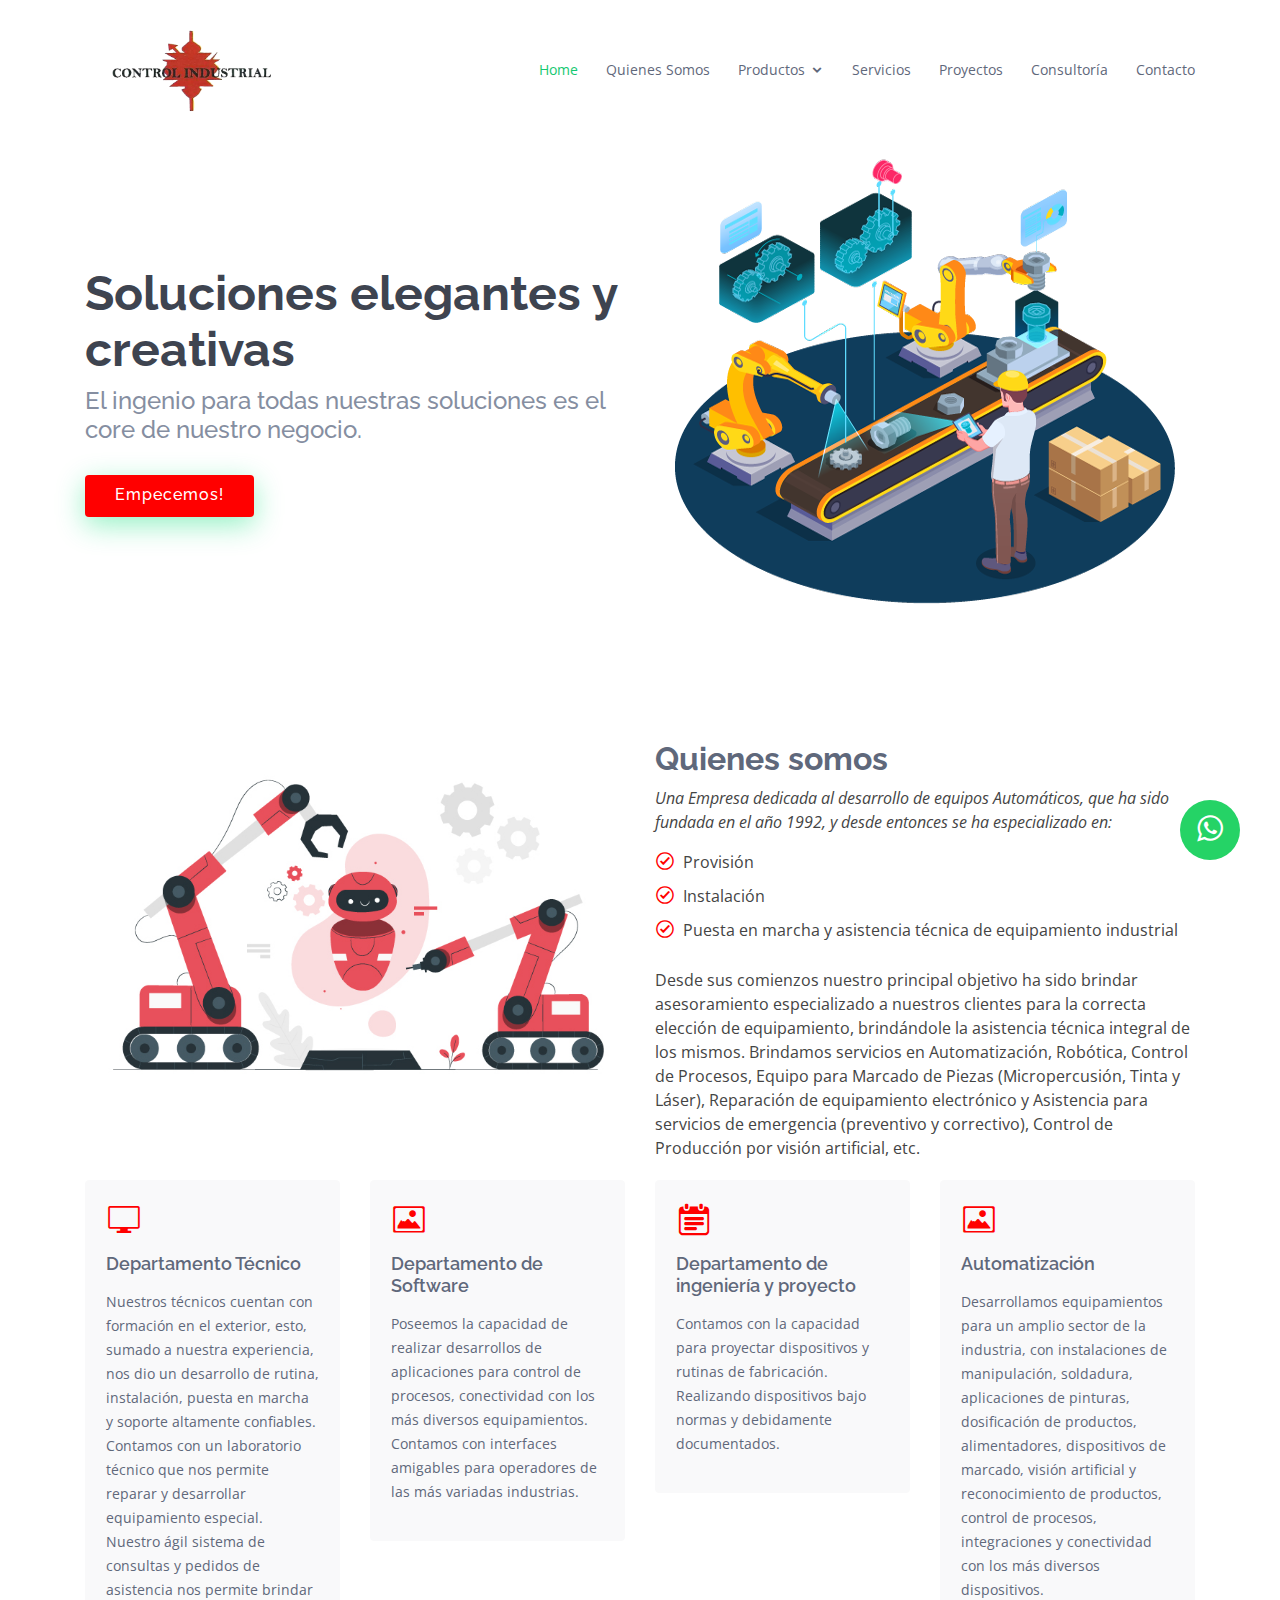
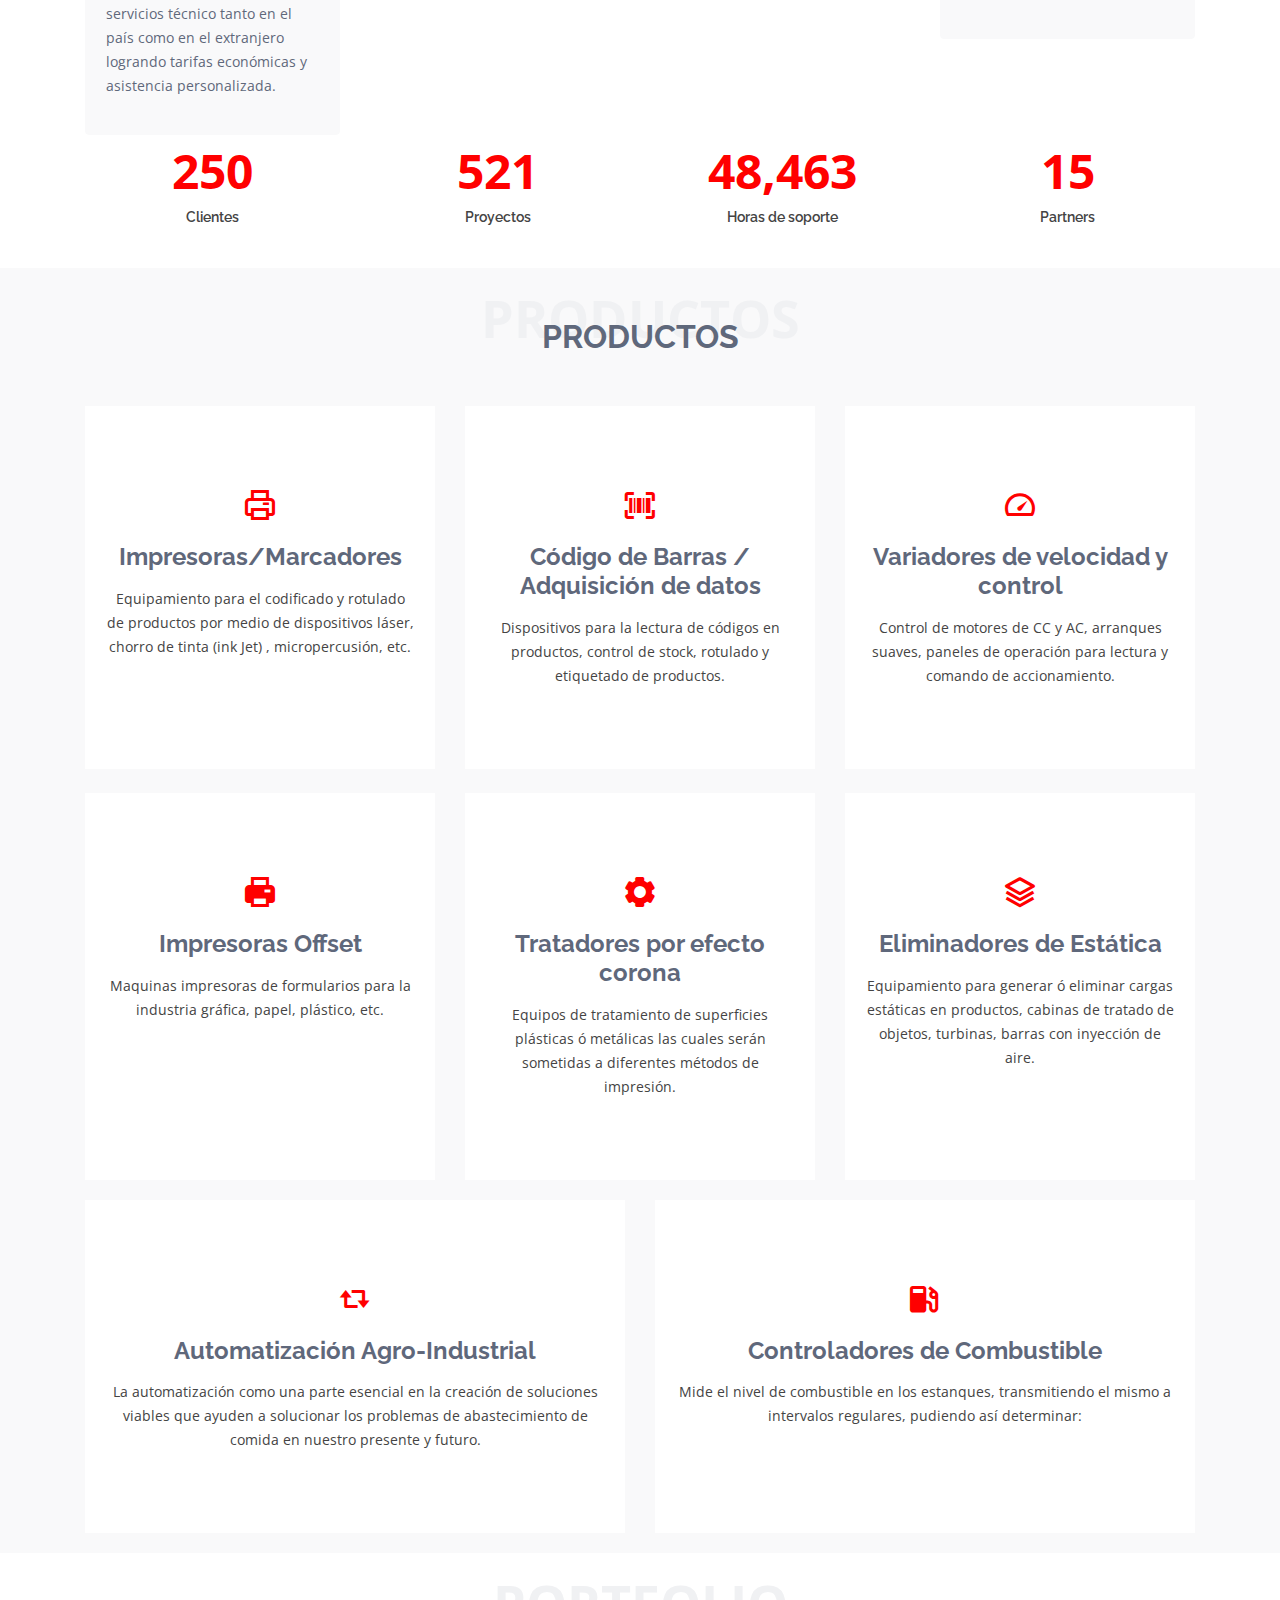
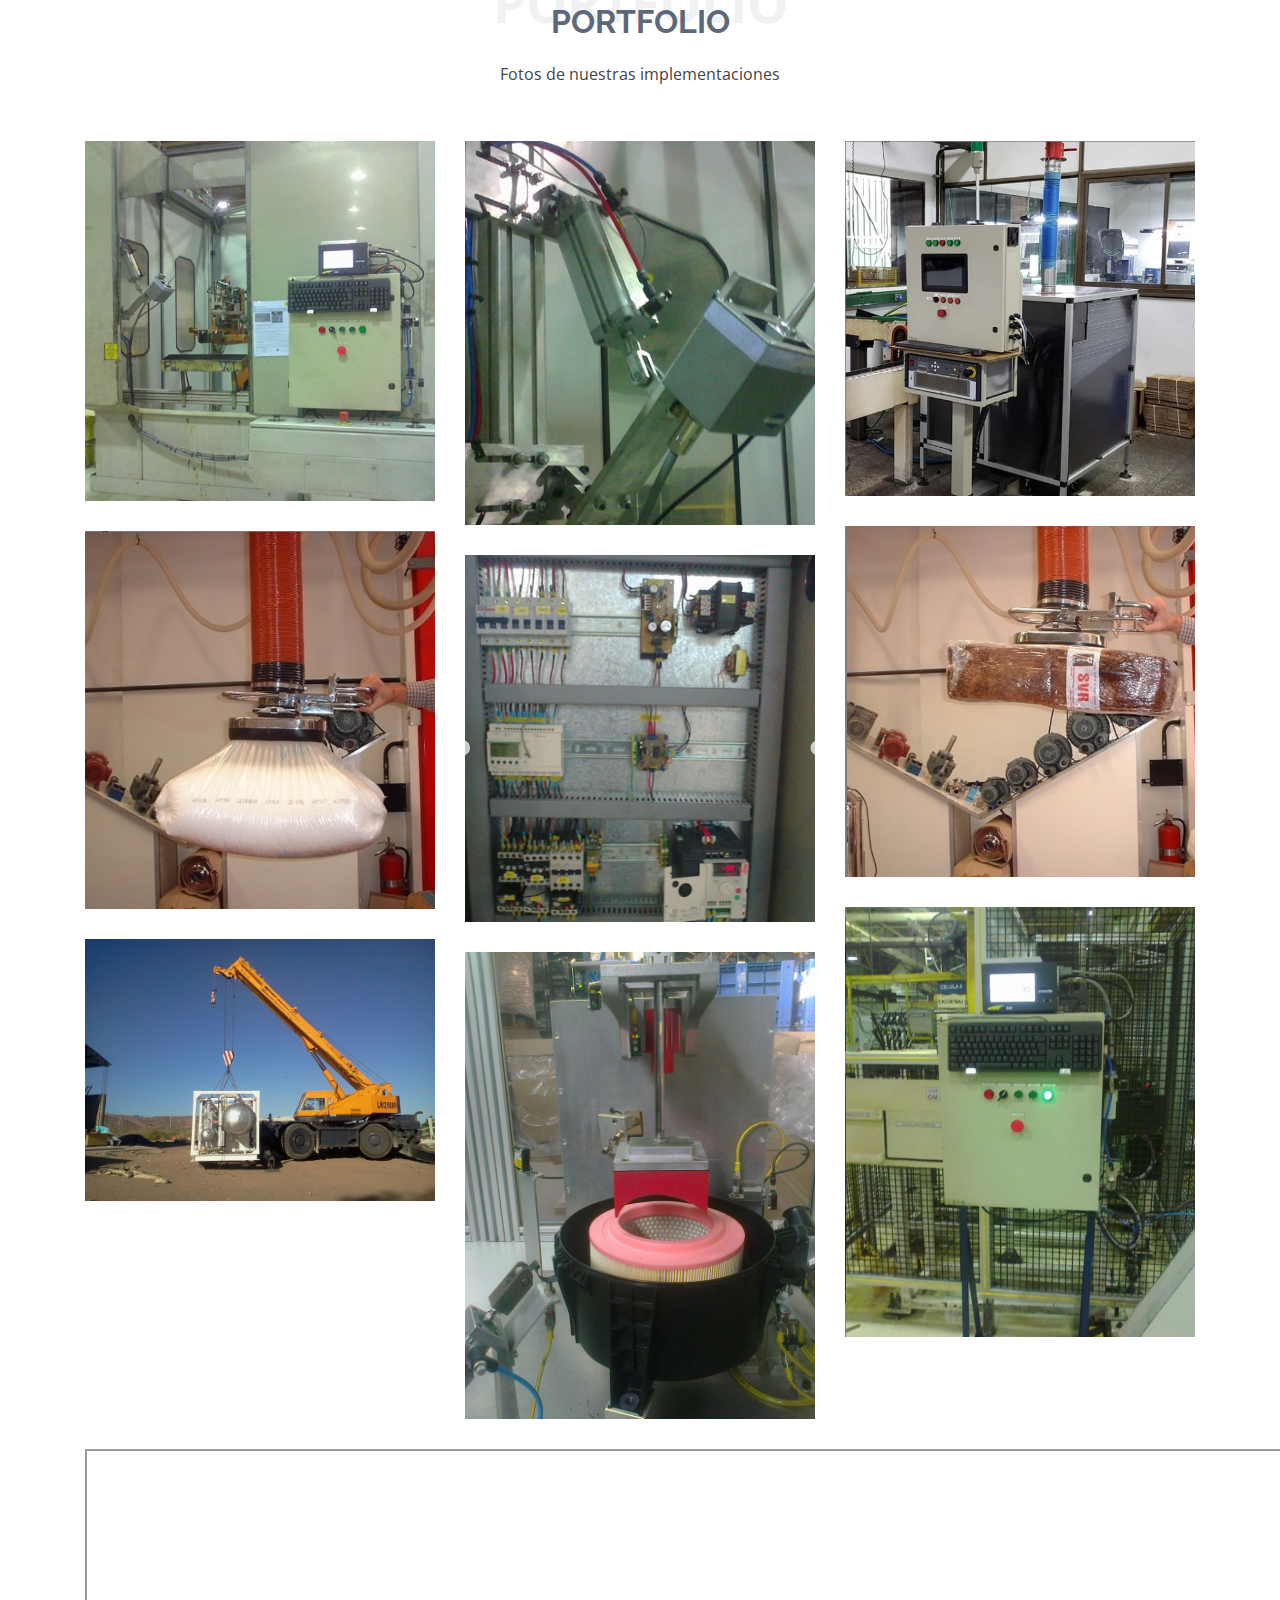
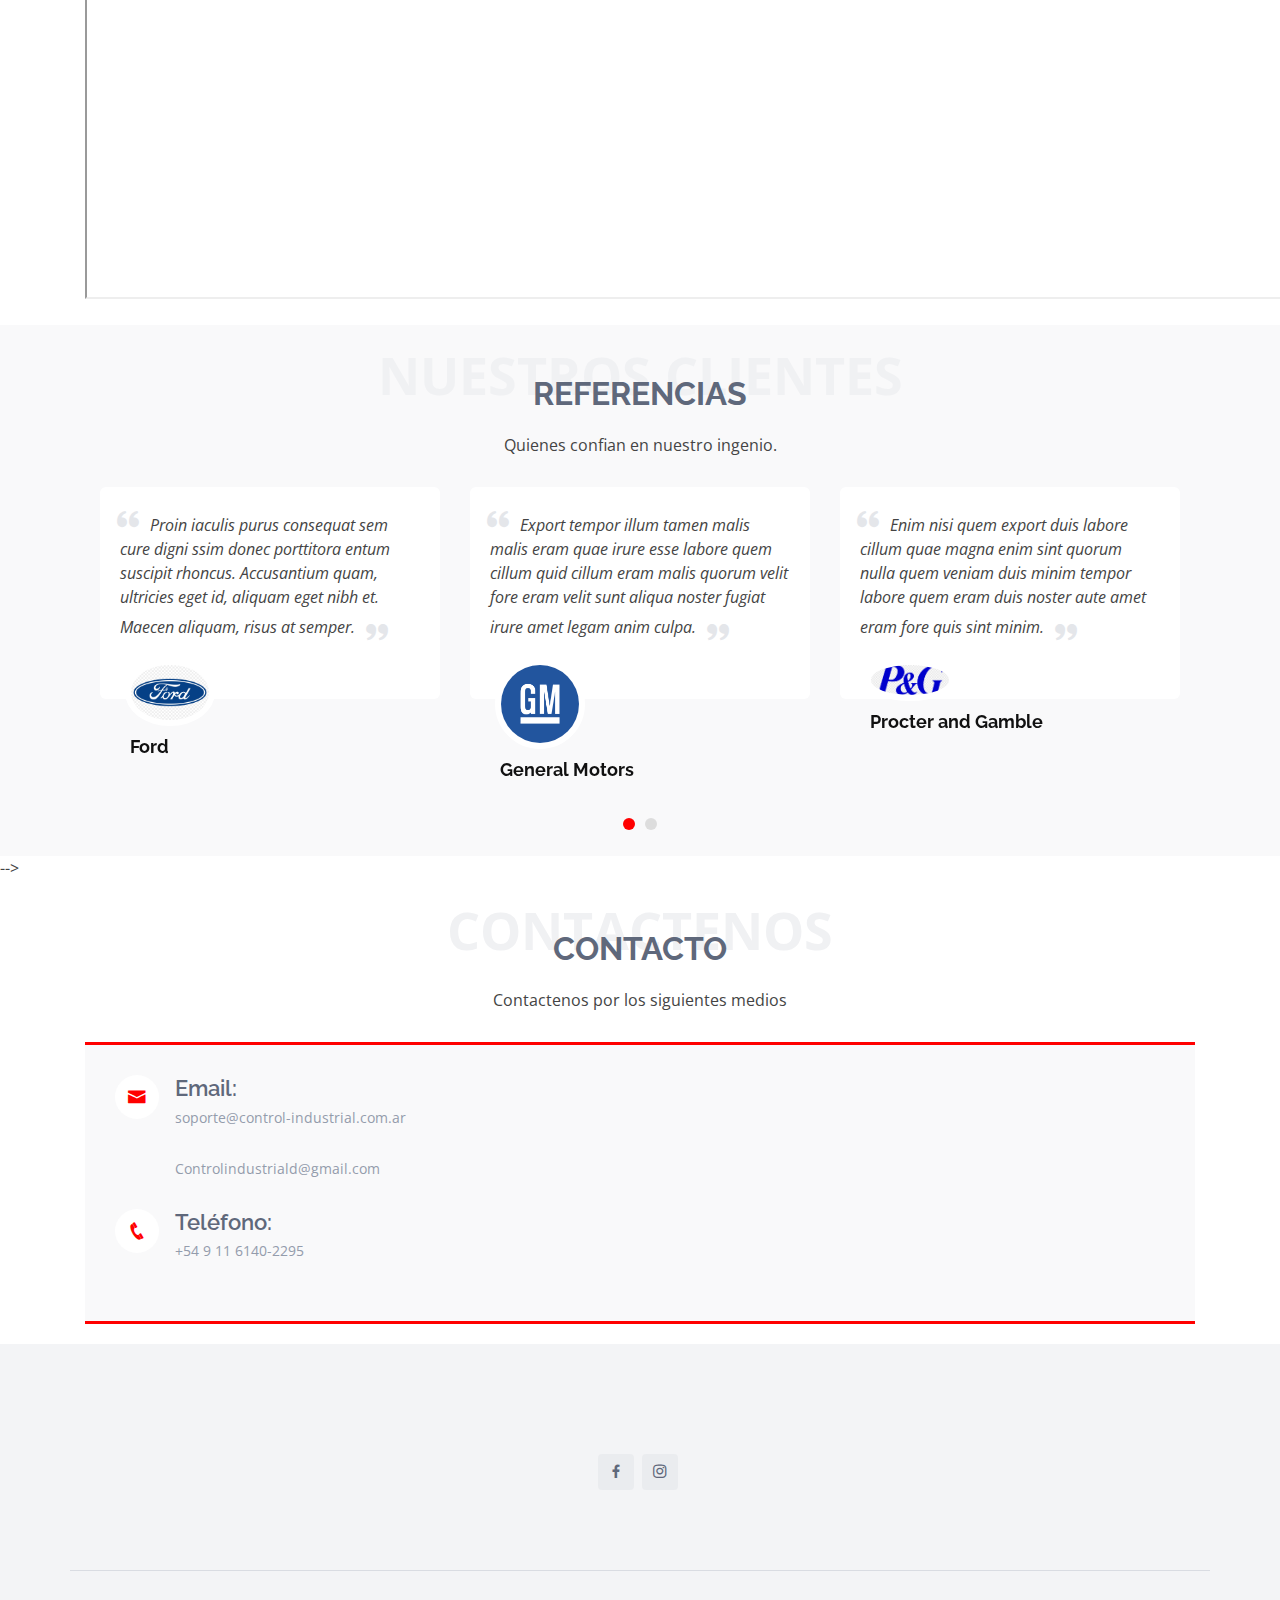
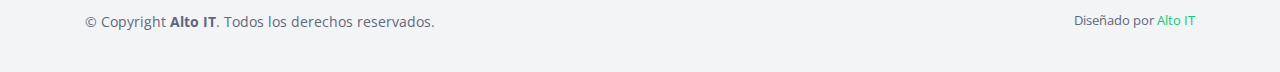
<file: index.html>
﻿<!DOCTYPE html>
<html lang="es">

<head>
    <meta charset="utf-8">
    <meta content="width=device-width, initial-scale=1.0" name="viewport">

    <title>Control Industrial</title>
    <meta content="Automatizaciones, zcap sealing, corona, eliminadores, estática, marcadores, numeradores, etiquetadoras, láser, percusión, integraciones, reparaciones, rotuladoras, service, industriales, tratadores, visiones, aplicadores, barras, códigos, artificial, CIJ, CO2, electrónicas, mantenimientos, marcaciones, robóticas, visuales, adquisiciones, anti, aplicaciones, arrancadores, asistencia, automaciones, autómatas, computación, controles, datos, desarrollos, display, dispositivos, DOD,  electricidad, especiales, etiquetas, grabados, generadores, hidráulicas, hornos, imprentas, impresiones, indentaciones, inducciones, ingeniaras, ink-jet, instalaciones, insumos, inyecciones, máquinas, movimientos, neumáticas, lectores, offset, pinturas, placas, plásticos, plc, preventivos, precintos, procesos, producciones, programaciones, proyectos, repuestos, requerimientos, scada, secados, serigrafías, servicios, sistemas, soportes, software, suaves, stock,  tapas, técnica, técnicos, térmicas, tintas, transferencias, urgencias, variadores, velocidades, YAC, linx, matthews, technifor, rowan, me.ro, zebra, apollo, siemens ,allenbradley, telemecanique" name="keywords">
    <meta content="Una Empresa dedicada al desarrollo de equipos Automáticos, que ha sido fundada en el año 1992, y desde entonces se ha especializado en: Provisión, Instalación, Puesta en marcha y asistencia técnica de equipamiento industrial.
     Desde sus comienzos nuestro principal objetivo ha sido brindar asesoramiento especializado a nuestros clientes para la correcta elección de equipamiento, brindándole la asistencia técnica integral de los mismos. Brindamos servicios en Automatización, Robótica, Control de Procesos, Equipo para Marcado de Piezas (Micropercusión, Tinta y Láser), Reparación de equipamiento electrónico y Asistencia para servicios de emergencia (preventivo y correctivo), Control de Producción por visión artificial, etc." name="description">


    <!-- Favicons -->
    <link href="assets/img/favicon.png" rel="icon">
    <link href="assets/img/apple-touch-icon.png" rel="apple-touch-icon">
    <link rel="stylesheet" href="https://stackpath.bootstrapcdn.com/font-awesome/4.7.0/css/font-awesome.min.css">

    <!-- Google Fonts -->
    <link href="https://fonts.googleapis.com/css?family=Open+Sans:300,300i,400,400i,600,600i,700,700i|Raleway:300,300i,400,400i,500,500i,600,600i,700,700i|Poppins:300,300i,400,400i,500,500i,600,600i,700,700i" rel="stylesheet">

    <!-- Vendor CSS Files -->
    <link href="assets/vendor/bootstrap/css/bootstrap.min.css" rel="stylesheet">
    <link href="assets/vendor/icofont/icofont.min.css" rel="stylesheet">
    <link href="assets/vendor/boxicons/css/boxicons.min.css" rel="stylesheet">
    <link href="assets/vendor/venobox/venobox.css" rel="stylesheet">
    <link href="assets/vendor/owl.carousel/assets/owl.carousel.min.css" rel="stylesheet">

    <!-- Template Main CSS File -->
    <link href="assets/css/style.css" rel="stylesheet">

</head>

<body>
    <a href="https://wa.me/541161402295?text=Estimado%20Necesitaria%20saber%20sobre:%20" class="whatsapp" target="_blank"> <i class="fa fa-whatsapp whatsapp-icon"></i></a>
    <!-- ======= Header ======= -->
    <header id="header" class="fixed-top">
        <div class="container d-flex align-items-center">

            <!--<h1 class="logo mr-auto"><a href="index.html">eNno</a></h1>-->
            <!-- Uncomment below if you prefer to use an image logo -->
            <a href="index.html" class="logo mr-auto"><img src="assets/img/logo.jpg" alt="Logo" class="img-fluid"></a>

            <nav class="nav-menu d-none d-lg-block">
                <ul>
                    <li class="active"><a href="index.html">Home</a></li>
                    <li><a href="#about">Quienes Somos</a></li>
                    <li class="drop-down">
                        <a href="#services">Productos</a>
                        <ul>
                            <li><a href="impresoras.html">Impresoras/Marcadores</a></li>
                            <li><a href="codigosdebarra.html">Código de Barras / Adquisición de datos</a></li>
                            <li><a href="variadoresvelocidad.html">Variadores de velocidad y control</a></li>
                            <li><a href="impresorasoffset.html">Impresoras Offset</a></li>
                            <li><a href="tratadores.html">Tratadores por efecto corona</a></li>
                            <li><a href="eliminadoresdeestatica.html">Eliminadores de Estática</a></li>
                            <li><a href="agroindustrial.html">Automatización Agro-Industrial</a></li>
                            <li><a href="controladorescombustible.html">Controladores de Combustible</a></li>

                        </ul>
                    </li>
                    <li><a href="servicios.html">Servicios</a></li>
                    <li><a href="Proyectos.html">Proyectos</a></li>
                    <li><a href="Consultoria.html">Consultoría</a></li>

                    <li><a href="#contact">Contacto</a></li>

                </ul>
            </nav><!-- .nav-menu -->
            <!--<a href="#about" class="get-started-btn scrollto">Get Started</a>-->

        </div>
    </header><!-- End Header -->
    <!-- ======= Hero Section ======= -->
    <section id="hero" class="d-flex align-items-center">

        <div class="container">
            <div class="row">
                <div class="col-lg-6 pt-5 pt-lg-0 order-2 order-lg-1 d-flex flex-column justify-content-center">
                    <h1>Soluciones elegantes y creativas</h1>
                    <h2>El ingenio para todas nuestras soluciones es el core de nuestro negocio.</h2>
                    <div class="d-flex">
                        <a href="#about" class="btn-get-started scrollto">Empecemos!</a>
                        <!--<a href="https://www.youtube.com/watch?v=jDDaplaOz7Q" class="venobox btn-watch-video" data-vbtype="video" data-autoplay="true"> Watch Video <i class="icofont-play-alt-2"></i></a>-->
                    </div>
                </div>
                <div class="col-lg-6 order-1 order-lg-2 hero-img">
                    <img src="assets/img/hero-img.png" class="img-fluid animated" alt="Home">
                </div>
            </div>
        </div>

    </section><!-- End Hero -->

    <main id="main">
        <!-- ======= About Section ======= -->
        <section id="about" class="about">
            <div class="container">

                <div class="row">
                    <div class="col-lg-6">
                        <img src="assets/img/robot.jpg" class="img-fluid" alt="robot">
                    </div>
                    <div class="col-lg-6 pt-4 pt-lg-0 content">
                        <h3>Quienes somos</h3>
                        <p class="font-italic">
                            Una Empresa dedicada al desarrollo de equipos Automáticos, que ha sido fundada en el año 1992, y desde entonces se ha especializado en:

                        </p>
                        <ul>
                            <li><i class="icofont-check-circled"></i> Provisión</li>
                            <li><i class="icofont-check-circled"></i> Instalación</li>
                            <li><i class="icofont-check-circled"></i> Puesta en marcha y asistencia técnica de equipamiento industrial</li>
                        </ul>
                        <p>
                            Desde sus comienzos nuestro principal objetivo ha sido brindar asesoramiento especializado a nuestros clientes para la correcta elección de equipamiento, brindándole la asistencia técnica integral de los mismos. Brindamos servicios en Automatización, Robótica, Control de Procesos, Equipo para Marcado de Piezas (Micropercusión, Tinta y Láser), Reparación de equipamiento electrónico y Asistencia para servicios de emergencia (preventivo y correctivo), Control de Producción por visión artificial, etc.

                        </p>
                    </div>
                </div>

            </div>
        </section><!-- End About Section -->
        <!-- ======= Featured Services Section ======= -->
        <section id="featured-services" class="featured-services">
            <div class="container">

                <div class="row">
                    <div class="col-lg-3 col-md-6">
                        <div class="icon-box">
                            <div class="icon"><i class="icofont-computer"></i></div>
                            <h4 class="title">Departamento Técnico</h4>
                            <p class="description">Nuestros técnicos cuentan con formación en el exterior, esto, sumado a nuestra experiencia, nos dio un desarrollo de rutina, instalación, puesta en marcha y soporte altamente confiables. Contamos con un laboratorio técnico que nos permite reparar y desarrollar equipamiento especial. Nuestro ágil sistema de consultas y pedidos de asistencia nos permite brindar servicios técnico tanto en el país como en el extranjero logrando tarifas económicas y asistencia personalizada.</p>
                        </div>
                    </div>
                    <div class="col-lg-3 col-md-6 mt-4 mt-md-0">
                        <div class="icon-box">
                            <div class="icon"><i class="icofont-image"></i></div>
                            <h4 class="title">Departamento de Software</h4>
                            <p class="description">Poseemos la capacidad de realizar desarrollos de aplicaciones para control de procesos, conectividad con los más diversos equipamientos. Contamos con interfaces amigables para operadores de las más variadas industrias.</p>
                        </div>
                    </div>
                    <div class="col-lg-3 col-md-6 mt-4 mt-md-0">
                        <div class="icon-box">
                            <div class="icon"><i class="icofont-tasks-alt"></i></div>
                            <h4 class="title">Departamento de ingeniería y proyecto</h4>
                            <p class="description">
                                Contamos con la capacidad para proyectar dispositivos y rutinas de fabricación. Realizando dispositivos bajo normas y debidamente documentados.
                            </p>
                        </div>
                    </div>
                    <div class="col-lg-3 col-md-6 mt-4 mt-lg-0">
                        <div class="icon-box">
                            <div class="icon"><i class="icofont-image"></i></div>
                            <h4 class="title">Automatización</h4>
                            <p class="description">Desarrollamos equipamientos para un amplio sector de la industria, con instalaciones de manipulación, soldadura, aplicaciones de pinturas, dosificación de productos, alimentadores, dispositivos de marcado, visión artificial y reconocimiento de productos, control de procesos, integraciones y conectividad con los más diversos dispositivos.</p>
                        </div>
                    </div>


                </div>


            </div>
        </section>
        <!-- End Featured Services Section -->
        <!-- ======= Counts Section ======= -->
        <section id="counts" class="counts">
            <div class="container">

                <div class="row counters">

                    <div class="col-lg-3 col-6 text-center">
                        <span data-toggle="counter-up">250</span>
                        <p>Clientes</p>
                    </div>

                    <div class="col-lg-3 col-6 text-center">
                        <span data-toggle="counter-up">521</span>
                        <p>Proyectos</p>
                    </div>

                    <div class="col-lg-3 col-6 text-center">
                        <span data-toggle="counter-up">48,463</span>
                        <p>Horas de soporte</p>
                    </div>

                    <div class="col-lg-3 col-6 text-center">
                        <span data-toggle="counter-up">15</span>
                        <p>Partners</p>
                    </div>

                </div>

            </div>
        </section><!-- End Counts Section -->
        <!-- ======= Services Section ======= -->
        <section id="services" class="services section-bg">
            <div class="container">

                <div class="section-title">
                    <span>Productos</span>
                    <h2>Productos</h2>
                    <!--<p>Sit sint consectetur velit quisquam cupiditate impedit suscipit alias</p>-->
                </div>
            
                <div class="row">
                    <div class="col-lg-4 col-md-6 d-flex align-items-stretch">
                        <div class="icon-box">
                            <div class="icon"><i class='bx bx-printer' ></i></div>
                            <h4><a href="impresoras.html">Impresoras/Marcadores</a></h4>
                            <p>
                                Equipamiento para el codificado y rotulado de productos por medio de dispositivos láser, chorro de tinta (ink Jet) , micropercusión, etc.
                            </p>
                        </div>
                    </div>

                    <div class="col-lg-4 col-md-6 d-flex align-items-stretch mt-4 mt-md-0">
                        <div class="icon-box">
                            <div class="icon"><i class='bx bx-barcode-reader' ></i></div>
                            <h4><a href="codigosdebarra.html">Código de Barras / Adquisición de datos</a></h4>
                            <p>
                                Dispositivos para la lectura de códigos en productos, control de stock, rotulado y etiquetado de productos.
                            </p>
                        </div>
                    </div>

                    <div class="col-lg-4 col-md-6 d-flex align-items-stretch mt-4 mt-lg-0">
                        <div class="icon-box">
                            <div class="icon"><i class="bx bx-tachometer"></i></div>
                            <h4><a href="variadoresvelocidad.html">Variadores de velocidad y control</a></h4>
                            <p>
                                Control de motores de CC y AC, arranques suaves, paneles de operación para lectura y comando de accionamiento.
                            </p>
                        </div>
                    </div>

                    <div class="col-lg-4 col-md-6 d-flex align-items-stretch mt-4">
                        <div class="icon-box">
                            <div class="icon"><i class='bx bxs-printer' ></i></div>
                            <h4><a href="impresorasoffset.html">Impresoras Offset</a></h4>
                            <p>
                                Maquinas impresoras de formularios para la industria gráfica, papel, plástico, etc.
                            </p>
                        </div>
                    </div>



                    <div class="col-lg-4 col-md-6 d-flex align-items-stretch mt-4">
                        <div class="icon-box">
                            <div class="icon"><i class='bx bxs-cog'></i></div>
                            <h4><a href="tratadores.html">Tratadores por efecto corona</a></h4>
                            <p>
                                Equipos de tratamiento de superficies plásticas ó metálicas las cuales serán sometidas a diferentes métodos de impresión.
                            </p>
                        </div>
                    </div>
                    <div class="col-lg-4 col-md-6 d-flex align-items-stretch mt-4">
                        <div class="icon-box">
                            <div class="icon"><i class='bx bx-layer' ></i></div>
                            <h4><a href="eliminadoresdeestatica.html">Eliminadores de Estática</a></h4>
                            <p>
                                Equipamiento para generar ó eliminar cargas estáticas en productos, cabinas de tratado de objetos, turbinas, barras con inyección de aire.
                            </p>
                        </div>
                    </div>
                    <br>
                    <div class="col-lg-6 col-md-6 d-flex align-items-stretch mt-6" style="
                            margin-top: 20px;">
                        <div class="icon-box">
                            <div class="icon"><i class='bx bx-repost'></i></div>
                            <h4><a href="agroindustrial.html">Automatización Agro-Industrial</a></h4>
                            <p>
                                La automatización como una parte esencial en la creación de soluciones viables que ayuden a solucionar los problemas de abastecimiento de comida en nuestro presente y futuro.
                            </p>
                        </div>
                    </div>
                    <div class="col-lg-6 col-md-6 d-flex align-items-stretch mt-6" style="
                            margin-top: 20px;">
                        <div class="icon-box">
                            <div class="icon"><i class='bx bxs-gas-pump'></i></div>
                            <h4><a href="controladorescombustible.html">Controladores de Combustible</a></h4>
                            <p>
                                Mide el nivel de combustible en los estanques, transmitiendo el mismo a intervalos regulares, pudiendo así determinar:
                            </p>
                        </div>
                    </div>

                </div>

            </div>
        </section><!-- End Services Section -->
        <!-- ======= Portfolio Section ======= -->
        <section id="portfolio" class="portfolio">
            <div class="container">

                <div class="section-title">
                    <span>Portfolio</span>
                    <h2>Portfolio</h2>
                    <p>Fotos de nuestras implementaciones</p>
                </div>

                <div class="row">
                    <div class="col-lg-12 d-flex justify-content-center">
                        <ul id="portfolio-flters">
                        </ul>
                    </div>
                </div>

                <div class="row portfolio-container">

                    <div class="col-lg-4 col-md-6 portfolio-item filter-app">
                        <img src="assets/img/foto1.png" class="img-fluid" alt="Marcado de autopartes por micro percusión">
                        <div class="portfolio-info">
                            <h4>Marcado de autopartes por micro percusión.</h4>
                            <p>Optimización de la trazabilidad</p>
                            <a href="assets/img/foto1.png" data-gall="portfolioGallery" class="venobox preview-link" title=""><i class="bx bx-plus"></i></a>
                            <!--<a href="portfolio-details.html" class="details-link" title="More Details"><i class="bx bx-link"></i></a>-->
                        </div>
                    </div>

                    <div class="col-lg-4 col-md-6 portfolio-item filter-web">
                        <img src="assets/img/foto2.png" class="img-fluid" alt="Marcado de autopartes">
                        <div class="portfolio-info">
                            <h4>Marcado de autopartes por micro percusión.</h4>
                            <p>Optimización de la trazabilidad</p>
                            <a href="assets/img/foto2.png" data-gall="portfolioGallery" class="venobox preview-link" title=""><i class="bx bx-plus"></i></a>
                            <!--<a href="portfolio-details.html" class="details-link" title="More Details"><i class="bx bx-link"></i></a>-->
                        </div>
                    </div>

                    <div class="col-lg-4 col-md-6 portfolio-item filter-app">
                        <img src="assets/img/foto3.png" class="img-fluid" alt="Equipo Laser">
                        <div class="portfolio-info">
                            <h4>Equipo Laser para marcado de perno de pistones</h4>
                            <a href="assets/img/foto3.png" data-gall="portfolioGallery" class="venobox preview-link" title=""><i class="bx bx-plus"></i></a>
                            <!--<a href="portfolio-details.html" class="details-link" title="More Details"><i class="bx bx-link"></i></a>-->
                        </div>
                    </div>

                    <div class="col-lg-4 col-md-6 portfolio-item filter-card">
                        <img src="assets/img/foto4.png" class="img-fluid" alt="Gravedad 0">
                        <div class="portfolio-info">
                            <h4>Manipuladores de vacio y rotadores, Gravedad 0</h4>
                            <!--<p>Card</p>-->
                            <a href="assets/img/foto4.png" data-gall="portfolioGallery" class="venobox preview-link" title=""><i class="bx bx-plus"></i></a>
                            <!--<a href="portfolio-details.html" class="details-link" title="More Details"><i class="bx bx-link"></i></a>-->
                        </div>
                    </div>

                    <div class="col-lg-4 col-md-6 portfolio-item filter-web">
                        <img src="assets/img/foto5.png" class="img-fluid" alt="Rotomoldedora para fabricación de kayak.">
                        <div class="portfolio-info">
                            <h4>Rotomoldedora para fabricación de kayak. </h4>
                            <p>Ciclos automáticos de temperatura y dirección de rotado. Conexión por red Profibus.</p>
                            <a href="assets/img/foto5.png" data-gall="portfolioGallery" class="venobox preview-link" title=""><i class="bx bx-plus"></i></a>
                            <!--<a href="portfolio-details.html" class="details-link" title="More Details"><i class="bx bx-link"></i></a>-->
                        </div>
                    </div>

                    <div class="col-lg-4 col-md-6 portfolio-item filter-app">
                        <img src="assets/img/foto6.png" class="img-fluid" alt="Rotomoldedora para fabricación de kayak">
                        <div class="portfolio-info">
                            <h4>Rotomoldedora para fabricación de kayak.</h4>
                            <a href="assets/img/foto6.png" data-gall="portfolioGallery" class="venobox preview-link" title=""><i class="bx bx-plus"></i></a>
                            <!--<a href="portfolio-details.html" class="details-link" title="More Details"><i class="bx bx-link"></i></a>-->
                        </div>
                    </div>

                    <div class="col-lg-4 col-md-6 portfolio-item filter-card">
                        <img src="assets/img/foto7.png" class="img-fluid" alt="Card 1">
                        <div class="portfolio-info">
                            <!-- <h4>Card 1</h4>
                            <p>Card</p> -->
                            <a href="assets/img/foto7.png" data-gall="portfolioGallery" class="venobox preview-link" title=""><i class="bx bx-plus"></i></a>
                            <!--<a href="portfolio-details.html" class="details-link" title="More Details"><i class="bx bx-link"></i></a>-->
                        </div>
                    </div>

                    <div class="col-lg-4 col-md-6 portfolio-item filter-card">
                        <img src="assets/img/Foto8.png" class="img-fluid" alt="">
                        <div class="portfolio-info">
                         <!-- <h4>Card 3</h4>
                            <p>Card</p> -->
                            <a href="assets/img/foto8.png" data-gall="portfolioGallery" class="venobox preview-link" title=""><i class="bx bx-plus"></i></a>
                            <!--<a href="portfolio-details.html" class="details-link" title="More Details"><i class="bx bx-link"></i></a>-->
                        </div>
                    </div>

                    <div class="col-lg-4 col-md-6 portfolio-item filter-web">
                        <img src="assets/img/foto9.png" class="img-fluid" alt="">
                        <div class="portfolio-info">
                            
                            <a href="assets/img/foto9.png" data-gall="portfolioGallery" class="venobox preview-link" title=""><i class="bx bx-plus"></i></a>
                            <!--<a href="portfolio-details.html" class="details-link" title="More Details"><i class="bx bx-link"></i></a>-->
                        </div>
                    </div>
                   

                </div>
                <div class="row">
    <div class="col-sm-12" ><iframe width="1200" height="450"  
                        src="https://www.youtube.com/embed/-OiaE6l8ysg">
                       </iframe></div>

    
        </section><!-- End Portfolio Section -->
        <!-- ======= Testimonials Section ======= -->
        <section id="testimonials" class="testimonials section-bg">
            <div class="container">

                <div class="section-title">
                    <span>Nuestros Clientes</span>
                    <h2>Referencias</h2>
                    <p>Quienes confian en nuestro ingenio.</p>
                </div>

                <div class="owl-carousel testimonials-carousel">

                    <div class="testimonial-item">
                        <p>
                            <i class="bx bxs-quote-alt-left quote-icon-left"></i>
                            Proin iaculis purus consequat sem cure digni ssim donec porttitora entum suscipit rhoncus. Accusantium quam, ultricies eget id, aliquam eget nibh et. Maecen aliquam, risus at semper.
                            <i class="bx bxs-quote-alt-right quote-icon-right"></i>
                        </p>
                        <img src="assets/img/testimonials/ford.jpg" class="testimonial-img" alt="Ford">
                        <h3>Ford</h3>
                    </div>

                    <div class="testimonial-item">
                        <p>
                            <i class="bx bxs-quote-alt-left quote-icon-left"></i>
                            Export tempor illum tamen malis malis eram quae irure esse labore quem cillum quid cillum eram malis quorum velit fore eram velit sunt aliqua noster fugiat irure amet legam anim culpa.
                            <i class="bx bxs-quote-alt-right quote-icon-right"></i>
                        </p>
                        <img src="assets/img/testimonials/ge.png" class="testimonial-img" alt="General Motors">
                        <h3>General Motors</h3>
                    </div>

                    <div class="testimonial-item">
                        <p>
                            <i class="bx bxs-quote-alt-left quote-icon-left"></i>
                            Enim nisi quem export duis labore cillum quae magna enim sint quorum nulla quem veniam duis minim tempor labore quem eram duis noster aute amet eram fore quis sint minim.
                            <i class="bx bxs-quote-alt-right quote-icon-right"></i>
                        </p>
                        <img src="assets/img/testimonials/PyG.png" class="testimonial-img" alt="PyG">
                        <h3>Procter and Gamble</h3>
                    </div>

                    <div class="testimonial-item">
                        <p>
                            <i class="bx bxs-quote-alt-left quote-icon-left"></i>
                            Fugiat enim eram quae cillum dolore dolor amet nulla culpa multos export minim fugiat minim velit minim dolor enim duis veniam ipsum anim magna sunt elit fore quem dolore labore illum veniam.
                            <i class="bx bxs-quote-alt-right quote-icon-right"></i>
                        </p>
                        <img src="assets/img/testimonials/renault.png" class="testimonial-img" alt="Renault">
                        <h3>Renault</h3>
                    </div>

                    <div class="testimonial-item">
                        <p>
                            <i class="bx bxs-quote-alt-left quote-icon-left"></i>
                            Quis quorum aliqua sint quem legam fore sunt eram irure aliqua veniam tempor noster veniam enim culpa labore duis sunt culpa nulla illum cillum fugiat legam esse veniam culpa fore nisi cillum quid.
                            <i class="bx bxs-quote-alt-right quote-icon-right"></i>
                        </p>
                        <img src="assets/img/testimonials/tenaris.png" class="testimonial-img" alt="Tenaris">
                        <h3>Tenaris</h3>
                    </div>

                </div>

            </div>
        </section>--><!-- End Testimonials Section -->
        
        <section id="contact" class="contact">
            <div class="container">

                <div class="section-title">
                    <span>Contactenos</span>
                    <h2>Contacto</h2>
                    <p>Contactenos por los siguientes medios</p>
                </div>

                <div class="row">

                    <div class="col-lg-12 d-flex align-items-stretch">
                        <div class="info">
                           

                            <div class="email">
                                <i class="icofont-envelope" <a href="mailto:soporte@control-industrial.com.ar"></a> </i>
                                <h4>Email:</h4>

                                <p>soporte@control-industrial.com.ar</p>
                                <p>Controlindustriald@gmail.com</p>
                            </div>

                            <div class="phone">
                                <i class="icofont-phone"></i>
                                <h4>Teléfono:</h4>
                                <p>+54 9 11 6140-2295</p>

                            </div>

                        </div>
                    </div>


                </div>

            </div>
        </section><!-- End Contact Section -->

    </main><!-- End #main -->
    <!-- ======= Footer ======= -->
    <footer id="footer">

        <div class="footer-top">

            <div class="container">


                <div class="social-links">
                    <!--<a href="#" class="twitter"><i class="bx bx-world"></i></a>-->
                    <a href="https://www.facebook.com/ControlIndustrialCI" class="facebook"><i class="bx bxl-facebook"></i></a>
                    <a href="https://www.instagram.com/control.industrial/" class="instagram"><i class="bx bxl-instagram"></i></a>
                    <!--<a href="#" class="google-plus"><i class="bx bxl-skype"></i></a>-->
                    <!--<a href="#" class="linkedin"><i class="bx bxl-linkedin"></i></a>-->
                </div>

            </div>
        </div>

        <div class="container footer-bottom clearfix">
            <div class="copyright">
                &copy; Copyright <strong><span>Alto IT</span></strong>. Todos los derechos reservados.
            </div>
            <div class="credits">
                Diseñado por <a href="https://www.altoit.com.ar/">Alto IT</a>
            </div>
        </div>
    </footer><!-- End Footer -->

    <a href="#" class="back-to-top"><i class="icofont-simple-up"></i></a>

    <!-- Vendor JS Files -->
    <script src="assets/vendor/jquery/jquery.min.js"></script>
    <script src="assets/vendor/bootstrap/js/bootstrap.bundle.min.js"></script>
    <script src="assets/vendor/jquery.easing/jquery.easing.min.js"></script>
    <script src="assets/vendor/php-email-form/validate.js"></script>
    <script src="assets/vendor/waypoints/jquery.waypoints.min.js"></script>
    <script src="assets/vendor/counterup/counterup.min.js"></script>
    <script src="assets/vendor/isotope-layout/isotope.pkgd.min.js"></script>
    <script src="assets/vendor/venobox/venobox.min.js"></script>
    <script src="assets/vendor/owl.carousel/owl.carousel.min.js"></script>

    <!-- Template Main JS File -->
    <script src="assets/js/main.js"></script>

</body>

</html>
</file>
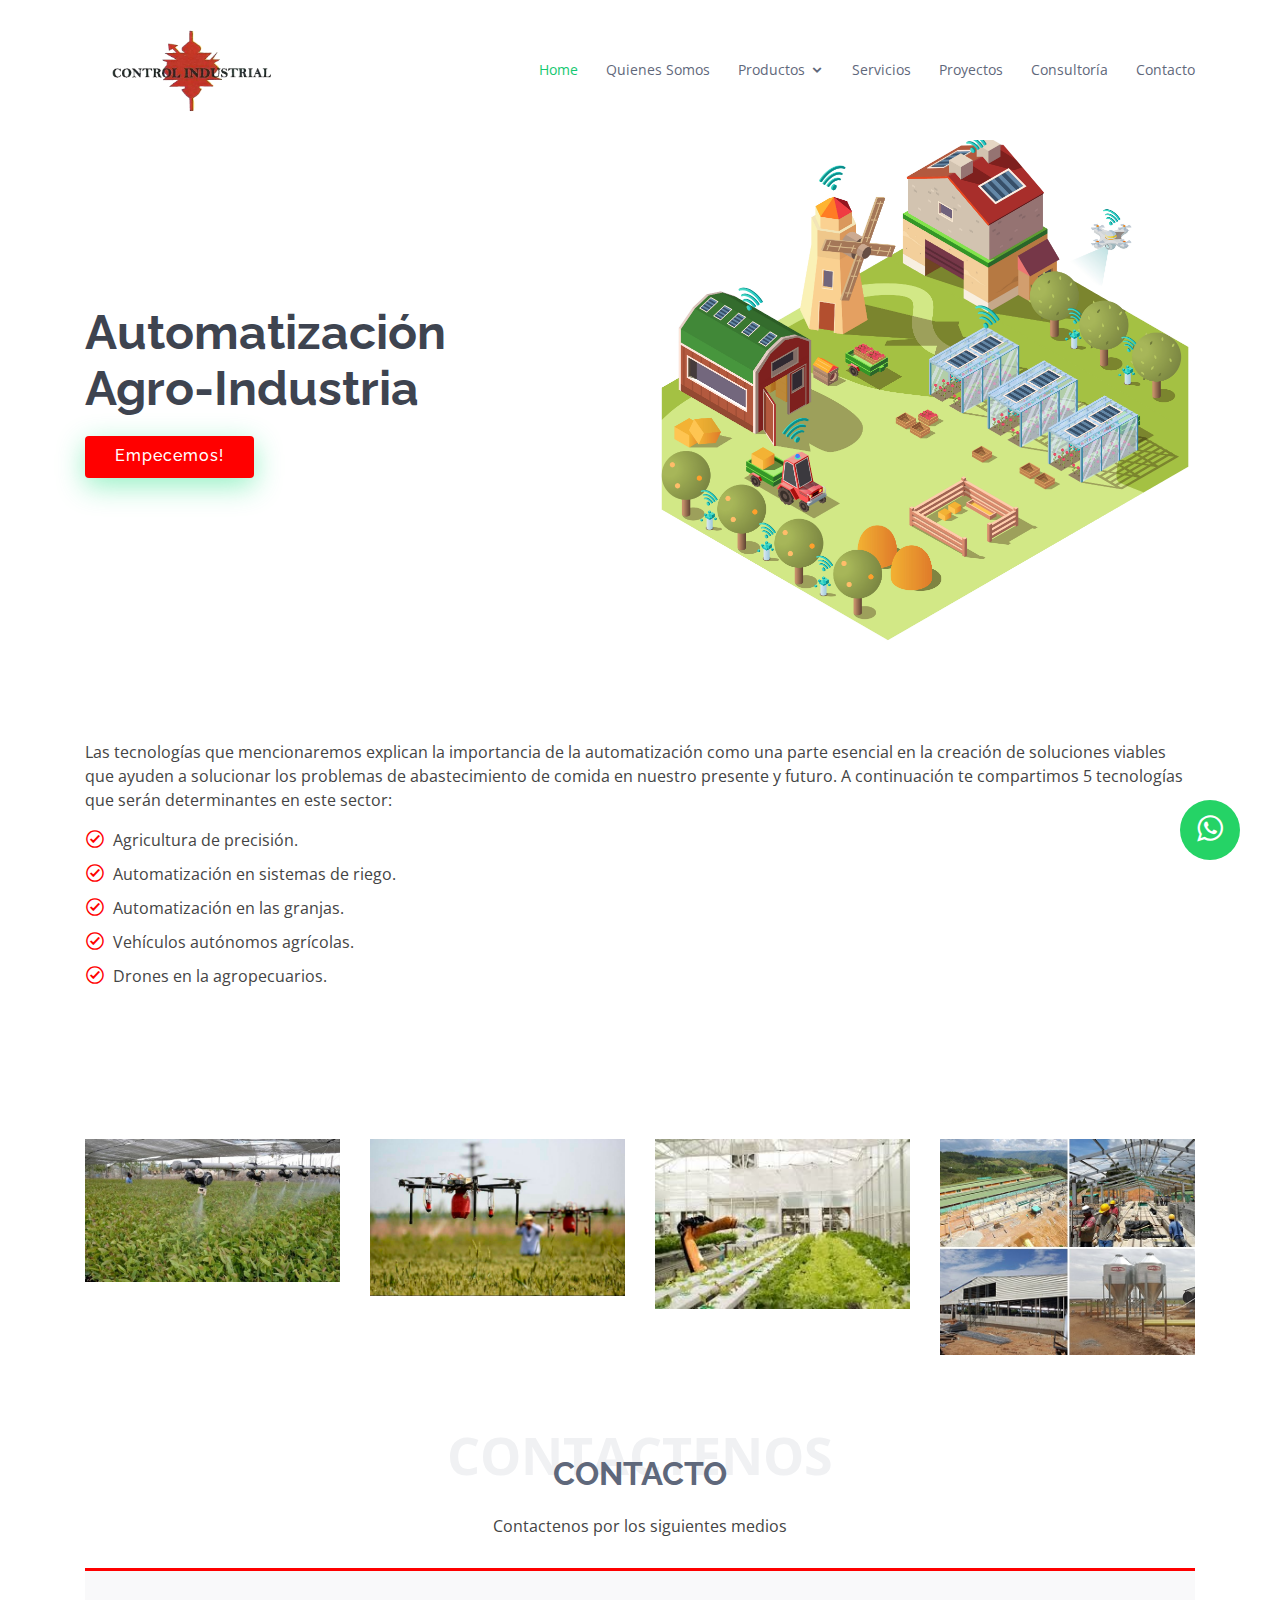
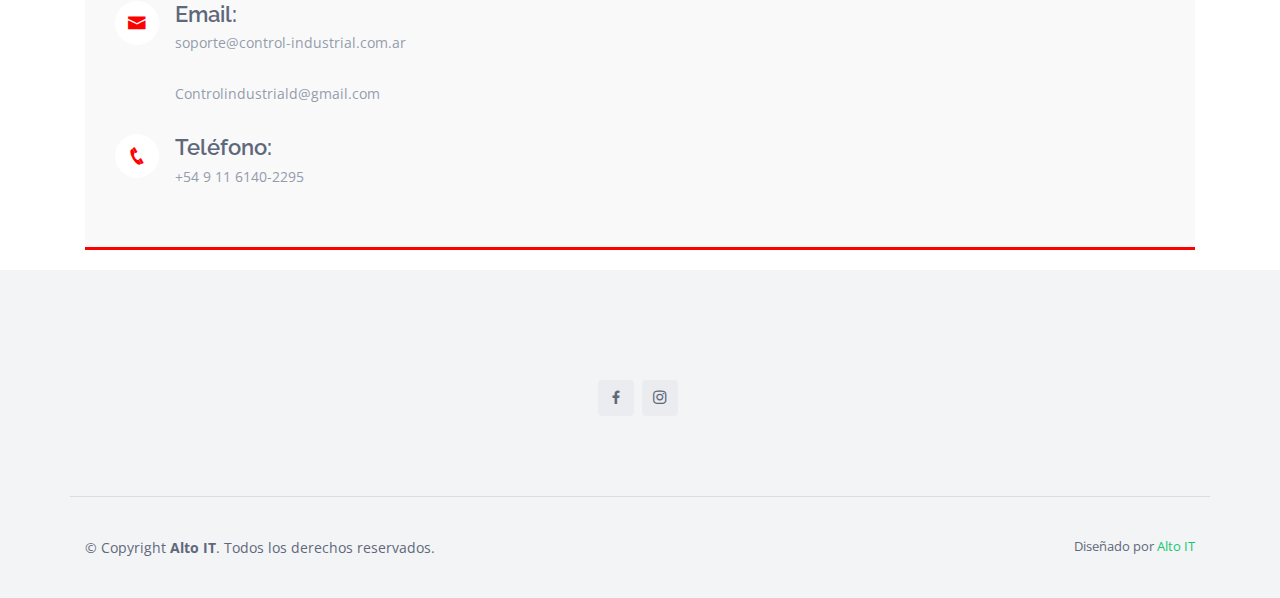
<file: agroindustrial.html>
﻿<!DOCTYPE html>
<html lang="es">

<head>
    <meta charset="utf-8">
    <meta content="width=device-width, initial-scale=1.0" name="viewport">

    <title>Control Industrial</title>
    <meta content="Automatizaciones, cap sealing, corona, eliminadores, estática, marcadores, numeradores, etiquetadoras, láser, percusión, integraciones, reparaciones, rotuladoras, service, industriales, tratadores, visiones, aplicadores, barras, códigos, artificial, CIJ, CO2, electrónicas, mantenimientos, marcaciones, robóticas, visuales, adquisiciones, anti, aplicaciones, arrancadores, asistencia, automaciones, autómatas, computación, controles, datos, desarrollos, display, dispositivos, DOD,  electricidad, especiales, etiquetas, grabados, generadores, hidráulicas, hornos, imprentas, impresiones, indentaciones, inducciones, ingeniaras, ink-jet, instalaciones, insumos, inyecciones, máquinas, movimientos, neumáticas, lectores, offset, pinturas, placas, plásticos, plc, preventivos, precintos, procesos, producciones, programaciones, proyectos, repuestos, requerimientos, scada, secados, serigrafías, servicios, sistemas, soportes, software, suaves, stock,  tapas, técnica, técnicos, térmicas, tintas, transferencias, urgencias, variadores, velocidades, YAC, linx, matthews, technifor, rowan, me.ro, zebra, apollo, siemens ,allenbradley, telemecanique" name="keywords">
    <meta content="Una Empresa dedicada al desarrollo de equipos Automáticos, que ha sido fundada en el año 1992, y desde entonces se ha especializado en: Provisión, Instalación, Puesta en marcha y asistencia técnica de equipamiento industrial.
     Desde sus comienzos nuestro principal objetivo ha sido brindar asesoramiento especializado a nuestros clientes para la correcta elección de equipamiento, brindándole la asistencia técnica integral de los mismos. Brindamos servicios en Automatización, Robótica, Control de Procesos, Equipo para Marcado de Piezas (Micropercusión, Tinta y Láser), Reparación de equipamiento electrónico y Asistencia para servicios de emergencia (preventivo y correctivo), Control de Producción por visión artificial, etc." name="description">


    <!-- Favicons -->
    <link href="assets/img/favicon.png" rel="icon">
    <link href="assets/img/apple-touch-icon.png" rel="apple-touch-icon">
    <link rel="stylesheet" href="https://stackpath.bootstrapcdn.com/font-awesome/4.7.0/css/font-awesome.min.css">

    <!-- Google Fonts -->
    <link href="https://fonts.googleapis.com/css?family=Open+Sans:300,300i,400,400i,600,600i,700,700i|Raleway:300,300i,400,400i,500,500i,600,600i,700,700i|Poppins:300,300i,400,400i,500,500i,600,600i,700,700i" rel="stylesheet">

    <!-- Vendor CSS Files -->
    <link href="assets/vendor/bootstrap/css/bootstrap.min.css" rel="stylesheet">
    <link href="assets/vendor/icofont/icofont.min.css" rel="stylesheet">
    <link href="assets/vendor/boxicons/css/boxicons.min.css" rel="stylesheet">
    <link href="assets/vendor/venobox/venobox.css" rel="stylesheet">
    <link href="assets/vendor/owl.carousel/assets/owl.carousel.min.css" rel="stylesheet">

    <!-- Template Main CSS File -->
    <link href="assets/css/style.css" rel="stylesheet">

</head>

<body>
    <a href="https://wa.me/541161402295?text=Estimado%20Necesitaria%20saber%20sobre:%20" class="whatsapp" target="_blank"> <i class="fa fa-whatsapp whatsapp-icon"></i></a>
    <!-- ======= Header ======= -->
    <header id="header" class="fixed-top">
        <div class="container d-flex align-items-center">
            <a href="index.html" class="logo mr-auto"><img src="assets/img/logo.jpg" alt="Logo" class="img-fluid"></a>

            <nav class="nav-menu d-none d-lg-block">
                <ul>
                    <li class="active"><a href="index.html">Home</a></li>
                    <li><a href="#about">Quienes Somos</a></li>
                    <li class="drop-down">
                        <a href="#services">Productos</a>
                        <ul>
                            <li><a href="impresoras.html">Impresoras/Marcadores</a></li>
                            <li><a href="codigosdebarra.html">Código de Barras / Adquisición de datos</a></li>
                            <li><a href="variadoresvelocidad.html">Variadores de velocidad y control</a></li>
                            <li><a href="impresorasoffset.html">Impresoras Offset</a></li>
                            <li><a href="tratadores.html">Tratadores por efecto corona</a></li>
                            <li><a href="eliminadoresdeestatica.html">Eliminadores de Estática</a></li>
                            <li><a href="agroindustrial.html">Automatización Agro-Industrial</a></li>
                            <li><a href="controladorescombustible.html">Controladores de Combustible</a></li>

                        </ul>
                    </li>
                    <li><a href="servicios.html">Servicios</a></li>
                    <li><a href="Proyectos.html">Proyectos</a></li>
                    <li><a href="Consultoria.html">Consultoría</a></li>

                    <li><a href="#contact">Contacto</a></li>

                </ul>
            </nav><!-- .nav-menu -->
            <!--<a href="#about" class="get-started-btn scrollto">Get Started</a>-->

        </div>
    </header><!-- End Header -->
 
    <!-- ======= Hero Section ======= -->
    <section id="hero" class="d-flex align-items-center">

        <div class="container">
            <div class="row">
                <div class="col-lg-6 pt-5 pt-lg-0 order-2 order-lg-1 d-flex flex-column justify-content-center">
                    <h1 style="margin-bottom: 20px;">Automatización <br> Agro-Industria</h1>
                    
                    <div class="d-flex">
                        <a href="#services" class="btn-get-started scrollto">Empecemos!</a>
                    </div>
                </div>
                <div class="col-lg-6 order-1 order-lg-2 hero-img">
                    <img src="assets/img/campo.jpg" class="img-fluid animated" alt="Home">
                </div>
            </div>
        </div>

    </section><!-- End Hero -->



    <main id="main">
        <section id="about" class="about">
            <div class="container">

                <div class="row">
                    
                    <div class="col-lg-12 pt-4 pt-lg-0 content">
                       
                        <p>
                             Las tecnologías que mencionaremos explican la importancia de la automatización como una parte esencial en la creación de soluciones viables que ayuden a solucionar los problemas de abastecimiento de comida en nuestro presente y futuro. A continuación te compartimos 5 tecnologías que serán determinantes en este sector:   
                        </p>
                        <ul>
                            <li>
                                <i class="icofont-check-circled"></i> Agricultura de precisión.
                            </li>
                            <li>
                                <i class="icofont-check-circled"></i> Automatización en sistemas de riego.
                            </li>
                            <li>
                                <i class="icofont-check-circled"></i> Automatización en las granjas.
                            </li>
                            <li>
                                <i class="icofont-check-circled"></i> Vehículos autónomos agrícolas.
                            </li>
                            <li>
                                <i class="icofont-check-circled"></i> Drones en la agropecuarios.
                        </ul>

                    </div>
                  
                   
                </div>

            </div>
        </section>
       
          <section id="portfolio" class="portfolio">
            <div class="container">

                <div class="section-title">
                </div>

                <div class="row">
                    <div class="col-lg-12 d-flex justify-content-center">
                        <ul id="portfolio-flters">
                        </ul>
                    </div>
                </div>

                <div class="row portfolio-container">

                    <div class="col-lg-3 col-md-6 portfolio-item filter-app">
                        <img src="assets/img/imagen1.jpg" class="img-fluid" alt="Marcado de autopartes por micro percusión">
                        <div class="portfolio-info">
                            <a href="assets/img/imagen1.jpg" data-gall="portfolioGallery" class="venobox preview-link" title=""><i class="bx bx-plus"></i></a>
                        </div>
                    </div>

                    <div class="col-lg-3 col-md-6 portfolio-item filter-web">
                        <img src="assets/img/imagen2.png" class="img-fluid" alt="Marcado de autopartes">
                        <div class="portfolio-info">
                            <a href="assets/img/imagen2.png" data-gall="portfolioGallery" class="venobox preview-link" title=""><i class="bx bx-plus"></i></a>
                        </div>
                    </div>

                    <div class="col-lg-3 col-md-6 portfolio-item filter-app">
                        <img src="assets/img/imagen3.jpg" class="img-fluid" alt="Equipo Laser">
                        <div class="portfolio-info">
                            <a href="assets/img/imagen3.jpg" data-gall="portfolioGallery" class="venobox preview-link" title=""><i class="bx bx-plus"></i></a>
                        </div>
                    </div>

                    <div class="col-lg-3 col-md-6 portfolio-item filter-card">
                        <img src="assets/img/imagen4.jpg" class="img-fluid" alt="Gravedad 0">
                        <div class="portfolio-info">
                            <a href="assets/img/imagen4.jpg" data-gall="portfolioGallery" class="venobox preview-link" title=""><i class="bx bx-plus"></i></a>
                        </div>
                    </div>

                    
                   

                </div>
        </section>

        <section id="contact" class="contact">
            <div class="container">

                <div class="section-title">
                    <span>Contactenos</span>
                    <h2>Contacto</h2>
                    <p>Contactenos por los siguientes medios</p>
                </div>

                <div class="row">

                    <div class="col-lg-12 d-flex align-items-stretch">
                        <div class="info">
                           

                            <div class="email">
                                <i class="icofont-envelope" <a href="mailto:soporte@control-industrial.com.ar"></a> </i>
                                <h4>Email:</h4>

                                <p>soporte@control-industrial.com.ar</p>
                                <p>Controlindustriald@gmail.com</p>
                            </div>

                            <div class="phone">
                                <i class="icofont-phone"></i>
                                <h4>Teléfono:</h4>
                                <p>+54 9 11 6140-2295</p>

                            </div>

                        </div>
                    </div>


                </div>

            </div>
        </section><!-- End Contact Section -->


    </main><!-- End #main -->
    <!-- ======= Footer ======= -->
    <footer id="footer">

        <div class="footer-top">

            <div class="container">


                <div class="social-links">
                    <!--<a href="#" class="twitter"><i class="bx bx-world"></i></a>-->
                    <a href="https://www.facebook.com/ControlIndustrialCI" class="facebook"><i class="bx bxl-facebook"></i></a>
                    <a href="https://www.instagram.com/control.industrial/" class="instagram"><i class="bx bxl-instagram"></i></a>
                    <!--<a href="#" class="google-plus"><i class="bx bxl-skype"></i></a>-->
                    <!--<a href="#" class="linkedin"><i class="bx bxl-linkedin"></i></a>-->
                </div>

            </div>
        </div>

        <div class="container footer-bottom clearfix">
            <div class="copyright">
                &copy; Copyright <strong><span>Alto IT</span></strong>. Todos los derechos reservados.
            </div>
            <div class="credits">
                Diseñado por <a href="https://www.altoit.com.ar/">Alto IT</a>
            </div>
        </div>
    </footer><!-- End Footer -->

    <a href="#" class="back-to-top"><i class="icofont-simple-up"></i></a>

    <!-- Vendor JS Files -->
    <script src="assets/vendor/jquery/jquery.min.js"></script>
    <script src="assets/vendor/bootstrap/js/bootstrap.bundle.min.js"></script>
    <script src="assets/vendor/jquery.easing/jquery.easing.min.js"></script>
    <script src="assets/vendor/php-email-form/validate.js"></script>
    <script src="assets/vendor/waypoints/jquery.waypoints.min.js"></script>
    <script src="assets/vendor/counterup/counterup.min.js"></script>
    <script src="assets/vendor/isotope-layout/isotope.pkgd.min.js"></script>
    <script src="assets/vendor/venobox/venobox.min.js"></script>
    <script src="assets/vendor/owl.carousel/owl.carousel.min.js"></script>

    <!-- Template Main JS File -->
    <script src="assets/js/main.js"></script>

</body>

</html>
</file>
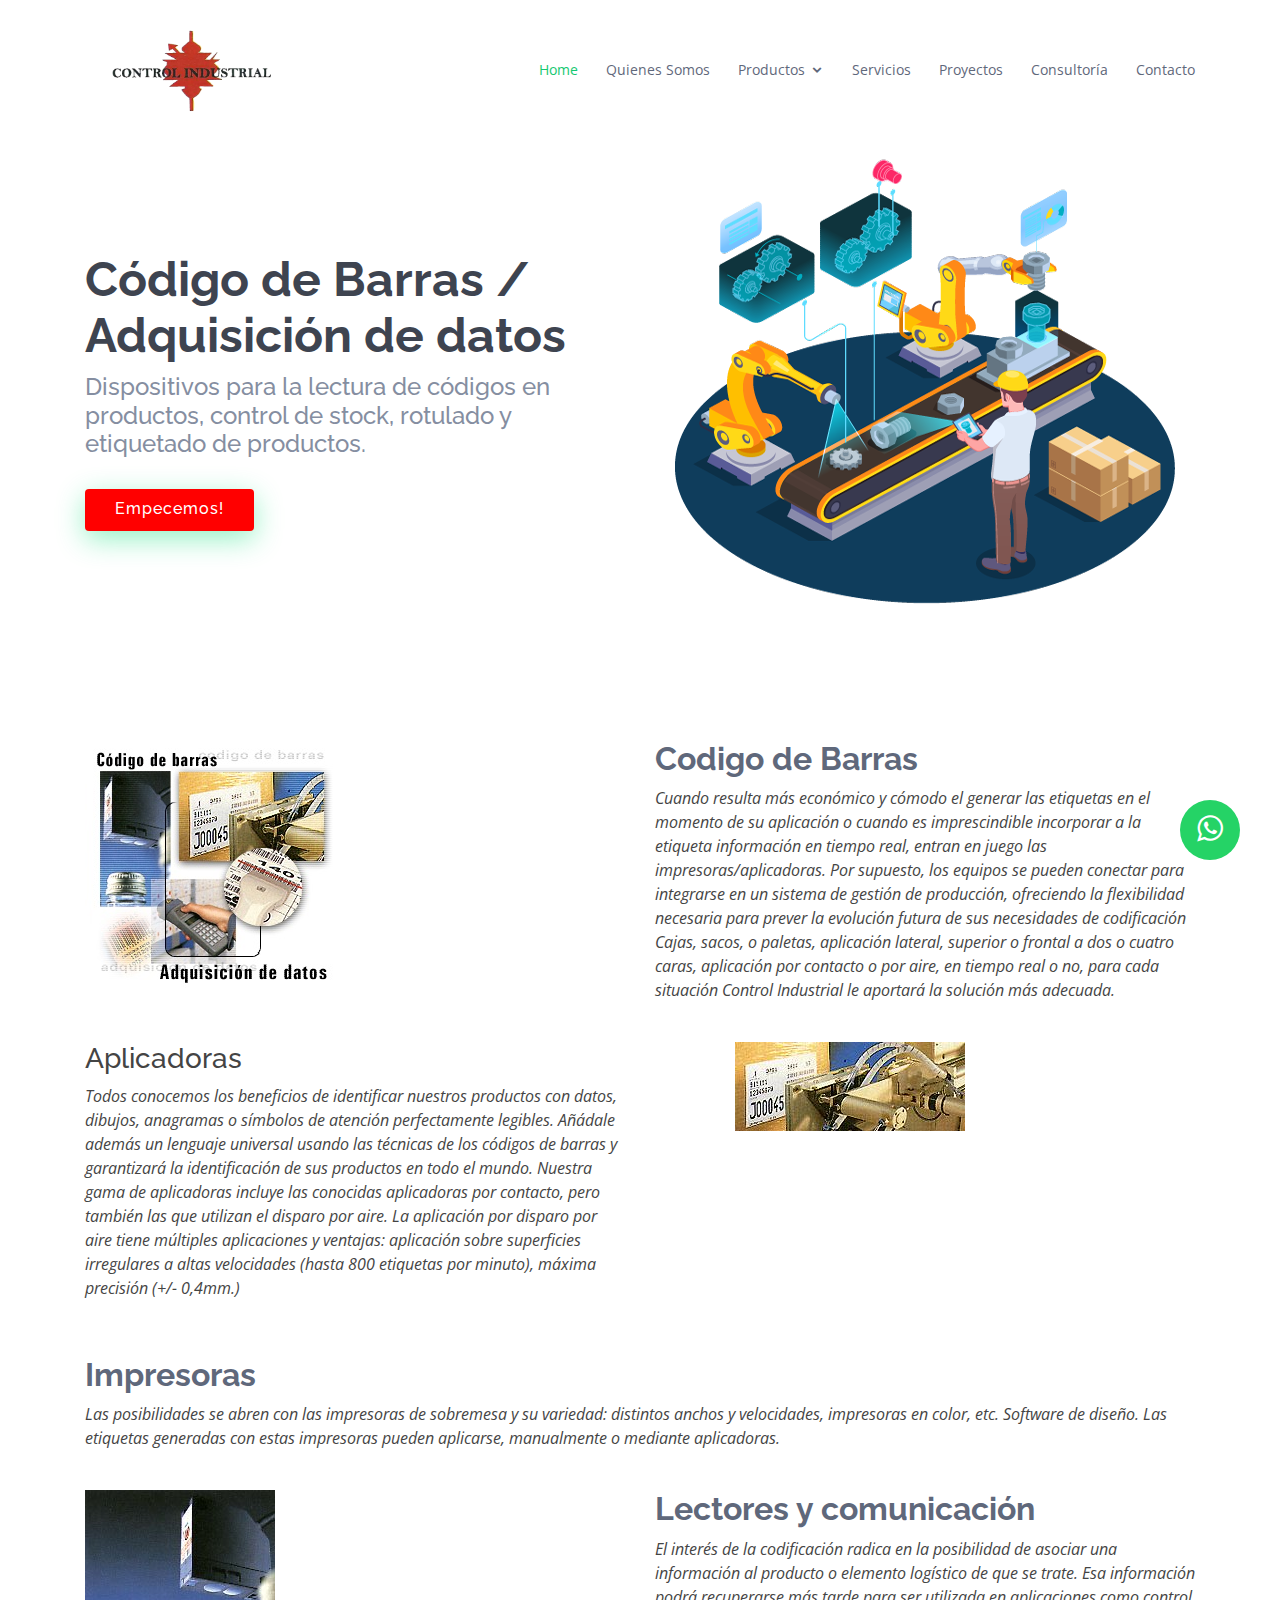
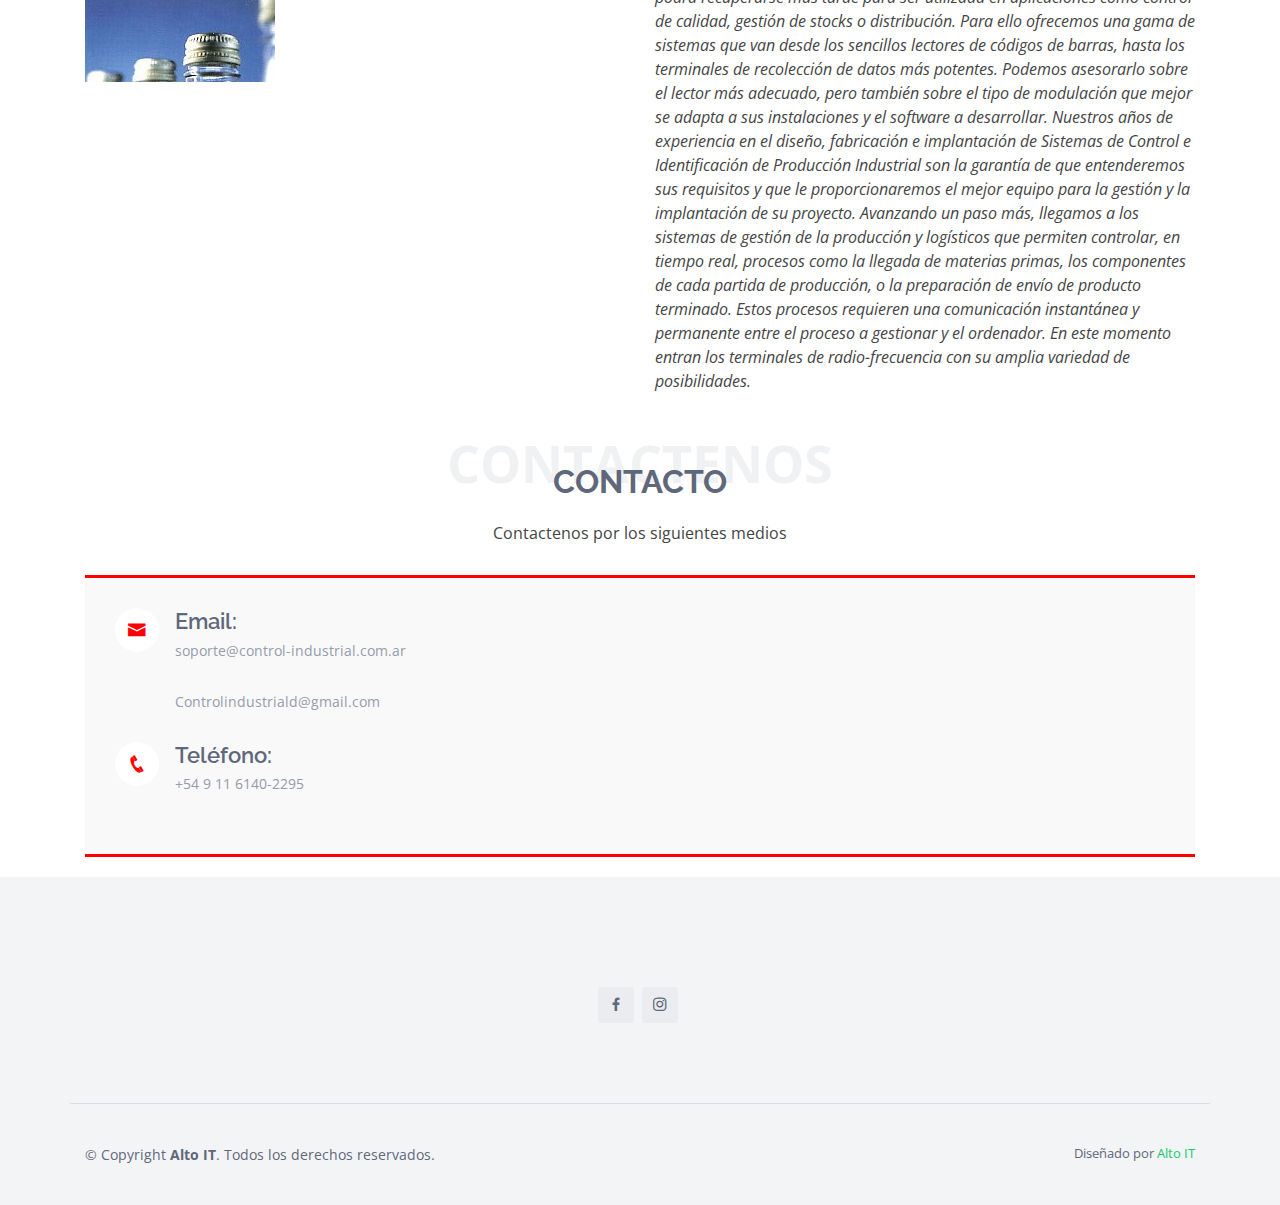
<file: codigosdebarra.html>
﻿<!DOCTYPE html>
<html lang="es">

<head>
    <meta charset="utf-8">
    <meta content="width=device-width, initial-scale=1.0" name="viewport">

    <title>Control Industrial</title>
    <meta content="Automatizaciones, cap sealing, corona, eliminadores, estática, marcadores, numeradores, etiquetadoras, láser, percusión, integraciones, reparaciones, rotuladoras, service, industriales, tratadores, visiones, aplicadores, barras, códigos, artificial, CIJ, CO2, electrónicas, mantenimientos, marcaciones, robóticas, visuales, adquisiciones, anti, aplicaciones, arrancadores, asistencia, automaciones, autómatas, computación, controles, datos, desarrollos, display, dispositivos, DOD,  electricidad, especiales, etiquetas, grabados, generadores, hidráulicas, hornos, imprentas, impresiones, indentaciones, inducciones, ingeniaras, ink-jet, instalaciones, insumos, inyecciones, máquinas, movimientos, neumáticas, lectores, offset, pinturas, placas, plásticos, plc, preventivos, precintos, procesos, producciones, programaciones, proyectos, repuestos, requerimientos, scada, secados, serigrafías, servicios, sistemas, soportes, software, suaves, stock,  tapas, técnica, técnicos, térmicas, tintas, transferencias, urgencias, variadores, velocidades, YAC, linx, matthews, technifor, rowan, me.ro, zebra, apollo, siemens ,allenbradley, telemecanique" name="keywords">
    <meta content="Una Empresa dedicada al desarrollo de equipos Automáticos, que ha sido fundada en el año 1992, y desde entonces se ha especializado en: Provisión, Instalación, Puesta en marcha y asistencia técnica de equipamiento industrial.
     Desde sus comienzos nuestro principal objetivo ha sido brindar asesoramiento especializado a nuestros clientes para la correcta elección de equipamiento, brindándole la asistencia técnica integral de los mismos. Brindamos servicios en Automatización, Robótica, Control de Procesos, Equipo para Marcado de Piezas (Micropercusión, Tinta y Láser), Reparación de equipamiento electrónico y Asistencia para servicios de emergencia (preventivo y correctivo), Control de Producción por visión artificial, etc." name="description">


    <!-- Favicons -->
    <link href="assets/img/favicon.png" rel="icon">
    <link href="assets/img/apple-touch-icon.png" rel="apple-touch-icon">
    <link rel="stylesheet" href="https://stackpath.bootstrapcdn.com/font-awesome/4.7.0/css/font-awesome.min.css">

    <!-- Google Fonts -->
    <link href="https://fonts.googleapis.com/css?family=Open+Sans:300,300i,400,400i,600,600i,700,700i|Raleway:300,300i,400,400i,500,500i,600,600i,700,700i|Poppins:300,300i,400,400i,500,500i,600,600i,700,700i" rel="stylesheet">

    <!-- Vendor CSS Files -->
    <link href="assets/vendor/bootstrap/css/bootstrap.min.css" rel="stylesheet">
    <link href="assets/vendor/icofont/icofont.min.css" rel="stylesheet">
    <link href="assets/vendor/boxicons/css/boxicons.min.css" rel="stylesheet">
    <link href="assets/vendor/venobox/venobox.css" rel="stylesheet">
    <link href="assets/vendor/owl.carousel/assets/owl.carousel.min.css" rel="stylesheet">

    <!-- Template Main CSS File -->
    <link href="assets/css/style.css" rel="stylesheet">

</head>

<body>
    <a href="https://wa.me/541161402295?text=Estimado%20Necesitaria%20saber%20sobre:%20" class="whatsapp" target="_blank"> <i class="fa fa-whatsapp whatsapp-icon"></i></a>
    <!-- ======= Header ======= -->
    <header id="header" class="fixed-top">
        <div class="container d-flex align-items-center">
            <a href="index.html" class="logo mr-auto"><img src="assets/img/logo.jpg" alt="Logo" class="img-fluid"></a>

            <nav class="nav-menu d-none d-lg-block">
                <ul>
                    <li class="active"><a href="index.html">Home</a></li>
                    <li><a href="#about">Quienes Somos</a></li>
                    <li class="drop-down">
                        <a href="#services">Productos</a>
                        <ul>
                            <li><a href="impresoras.html">Impresoras/Marcadores</a></li>
                            <li><a href="codigosdebarra.html">Código de Barras / Adquisición de datos</a></li>
                            <li><a href="variadoresvelocidad.html">Variadores de velocidad y control</a></li>
                            <li><a href="impresorasoffset.html">Impresoras Offset</a></li>
                            <li><a href="tratadores.html">Tratadores por efecto corona</a></li>
                            <li><a href="eliminadoresdeestatica.html">Eliminadores de Estática</a></li>
                            <li><a href="agroindustrial.html">Automatización Agro-Industrial</a></li>
                            <li><a href="controladorescombustible.html">Controladores de Combustible</a></li>

                        </ul>
                    </li>
                    <li><a href="servicios.html">Servicios</a></li>
                    <li><a href="Proyectos.html">Proyectos</a></li>
                    <li><a href="Consultoria.html">Consultoría</a></li>

                    <li><a href="#contact">Contacto</a></li>

                </ul>
            </nav><!-- .nav-menu -->
            <!--<a href="#about" class="get-started-btn scrollto">Get Started</a>-->

        </div>
    </header><!-- End Header -->
 
    <!-- ======= Hero Section ======= -->
    <section id="hero" class="d-flex align-items-center">

        <div class="container">
            <div class="row">
                <div class="col-lg-6 pt-5 pt-lg-0 order-2 order-lg-1 d-flex flex-column justify-content-center">
                    <h1>Código de Barras / Adquisición de datos</h1>
                    <h2>
                        Dispositivos para la lectura de códigos en productos, control de stock, rotulado y etiquetado de productos.
                    </h2>
                    <div class="d-flex">
                        <a href="#services" class="btn-get-started scrollto">Empecemos!</a>
                    </div>
                </div>
                <div class="col-lg-6 order-1 order-lg-2 hero-img">
                    <img src="assets/img/hero-img.png" class="img-fluid animated" alt="Home">
                </div>
            </div>
        </div>

    </section><!-- End Hero -->



    <main id="main">
        <section id="about" class="about">
            <div class="container">

                <div class="row">
                    <div class="col-lg-6">
                        <img src="assets/img/testimonials/collage_barras.jpg" class="img-fluid" alt="robot">
                    </div>
                    <div class="col-lg-6 pt-4 pt-lg-0 content">
                        <h3>
                            Codigo de Barras
                        </h3>
                        <p class="font-italic">

                            Cuando resulta más económico y cómodo el generar las etiquetas en el momento de su aplicación o cuando es imprescindible
                            incorporar a la etiqueta información en tiempo real, entran en juego las impresoras/aplicadoras.
                            Por supuesto, los equipos se pueden conectar para integrarse en un sistema de gestión de producción,
                            ofreciendo la flexibilidad necesaria para prever la evolución futura de sus necesidades de codificación Cajas, sacos, o
                            paletas, aplicación lateral, superior o frontal a dos o cuatro caras, aplicación por contacto o por aire, en tiempo real
                            o no, para cada situación Control Industrial le aportará la solución más adecuada.
                        </p>

                    </div>
                </div>

            </div>
        </section>
        <section id="about" class="about">
            <div class="container">

                <div class="row">

                    <div class="col-lg-6">
                        <h3>Aplicadoras</h3>
                        <p class="font-italic">
                            Todos conocemos los beneficios de identificar nuestros productos con datos, dibujos, anagramas o símbolos de atención perfectamente legibles.
                            Añádale además un lenguaje universal usando las técnicas de los códigos de barras y garantizará la identificación de sus productos en todo el mundo.
                            Nuestra gama de aplicadoras incluye las conocidas aplicadoras por contacto, pero también las que utilizan el disparo por aire.
                            La aplicación por disparo por aire tiene múltiples aplicaciones y ventajas:
                            aplicación sobre superficies irregulares a altas velocidades (hasta 800 etiquetas por minuto), máxima precisión (+/- 0,4mm.)
                        </p>
                    </div>
                    <div class="col-lg-6 pt-4 pt-lg-0 content">
                        <img src="assets/img/testimonials/aplicadora.jpg" class="img-fluid" alt="robot" style="margin-left:80px">
                    </div>
                </div>

            </div>
        </section>
        <section id="about" class="about">
            <div class="container">

                <div class="row">
                    <!--<div class="col-lg-6">
                    <img src="assets/img/testimonials/bottlemov.gif" class="img-fluid" alt="robot">
                </div>-->
                    <div class="col-lg-12
                         
                         pt-4 pt-lg-0 content">
                        <h3>
                            Impresoras
                        </h3>
                        <p class="font-italic">
                            Las posibilidades se abren con las impresoras de sobremesa y su variedad: distintos anchos y velocidades, impresoras en color, etc.
                            Software de diseño.
                            Las etiquetas generadas con estas impresoras pueden aplicarse, manualmente o mediante aplicadoras.
                        </p>
                    </div>
                </div>

            </div>
        </section>
        <section id="about" class="about">
            <div class="container">

                <div class="row">
                    <div class="col-lg-6">
                        <img src="assets/img/testimonials/lectora.jpg" class="img-fluid" alt="robot">
                    </div>
                    <div class="col-lg-6 pt-4 pt-lg-0 content">
                        <h3>
                            Lectores y comunicación
                        </h3>
                        <p class="font-italic">

                            El interés de la codificación radica en la posibilidad de asociar una información al producto o elemento logístico de que se trate.
                            Esa información podrá recuperarse más tarde para ser utilizada en aplicaciones como control de calidad, gestión de stocks o distribución.
                            Para ello ofrecemos una gama de sistemas que van desde los sencillos lectores de códigos de barras, hasta los terminales de recolección de datos más potentes.
                            Podemos asesorarlo sobre el lector más adecuado, pero también sobre el tipo de modulación que mejor se adapta a sus instalaciones y el software a desarrollar.
                            Nuestros años de experiencia en el diseño, fabricación e implantación de Sistemas de Control e Identificación de Producción Industrial son
                            la garantía de que entenderemos sus requisitos y que le proporcionaremos el mejor equipo para la gestión y la implantación de su proyecto.
                            Avanzando un paso más, llegamos a los sistemas de gestión de la producción y logísticos que permiten controlar, en tiempo real, procesos como la llegada de materias primas,
                            los componentes de cada partida de producción, o la preparación de envío de producto terminado. Estos procesos requieren una comunicación instantánea
                            y permanente entre el proceso a gestionar y el ordenador. En este momento entran los terminales de radio-frecuencia con su amplia variedad de posibilidades.
                        </p>

                    </div>
                </div>

            </div>
        </section>
        

        <section id="contact" class="contact">
            <div class="container">

                <div class="section-title">
                    <span>Contactenos</span>
                    <h2>Contacto</h2>
                    <p>Contactenos por los siguientes medios</p>
                </div>

                <div class="row">

                    <div class="col-lg-12 d-flex align-items-stretch">
                        <div class="info">
                           

                            <div class="email">
                                <i class="icofont-envelope" <a href="mailto:soporte@control-industrial.com.ar"></a> </i>
                                <h4>Email:</h4>

                                <p>soporte@control-industrial.com.ar</p>
                                <p>Controlindustriald@gmail.com</p>
                            </div>

                            <div class="phone">
                                <i class="icofont-phone"></i>
                                <h4>Teléfono:</h4>
                                <p>+54 9 11 6140-2295</p>

                            </div>

                        </div>
                    </div>


                </div>

            </div>
        </section><!-- End Contact Section -->


    </main><!-- End #main -->
    <!-- ======= Footer ======= -->
    <footer id="footer">

        <div class="footer-top">

            <div class="container">


                <div class="social-links">
                    <!--<a href="#" class="twitter"><i class="bx bx-world"></i></a>-->
                    <a href="https://www.facebook.com/ControlIndustrialCI" class="facebook"><i class="bx bxl-facebook"></i></a>
                    <a href="https://www.instagram.com/control.industrial/" class="instagram"><i class="bx bxl-instagram"></i></a>
                    <!--<a href="#" class="google-plus"><i class="bx bxl-skype"></i></a>-->
                    <!--<a href="#" class="linkedin"><i class="bx bxl-linkedin"></i></a>-->
                </div>

            </div>
        </div>

        <div class="container footer-bottom clearfix">
            <div class="copyright">
                &copy; Copyright <strong><span>Alto IT</span></strong>. Todos los derechos reservados.
            </div>
            <div class="credits">
                Diseñado por <a href="https://www.altoit.com.ar/">Alto IT</a>
            </div>
        </div>
    </footer><!-- End Footer -->

    <a href="#" class="back-to-top"><i class="icofont-simple-up"></i></a>

    <!-- Vendor JS Files -->
    <script src="assets/vendor/jquery/jquery.min.js"></script>
    <script src="assets/vendor/bootstrap/js/bootstrap.bundle.min.js"></script>
    <script src="assets/vendor/jquery.easing/jquery.easing.min.js"></script>
    <script src="assets/vendor/php-email-form/validate.js"></script>
    <script src="assets/vendor/waypoints/jquery.waypoints.min.js"></script>
    <script src="assets/vendor/counterup/counterup.min.js"></script>
    <script src="assets/vendor/isotope-layout/isotope.pkgd.min.js"></script>
    <script src="assets/vendor/venobox/venobox.min.js"></script>
    <script src="assets/vendor/owl.carousel/owl.carousel.min.js"></script>

    <!-- Template Main JS File -->
    <script src="assets/js/main.js"></script>

</body>

</html>
</file>
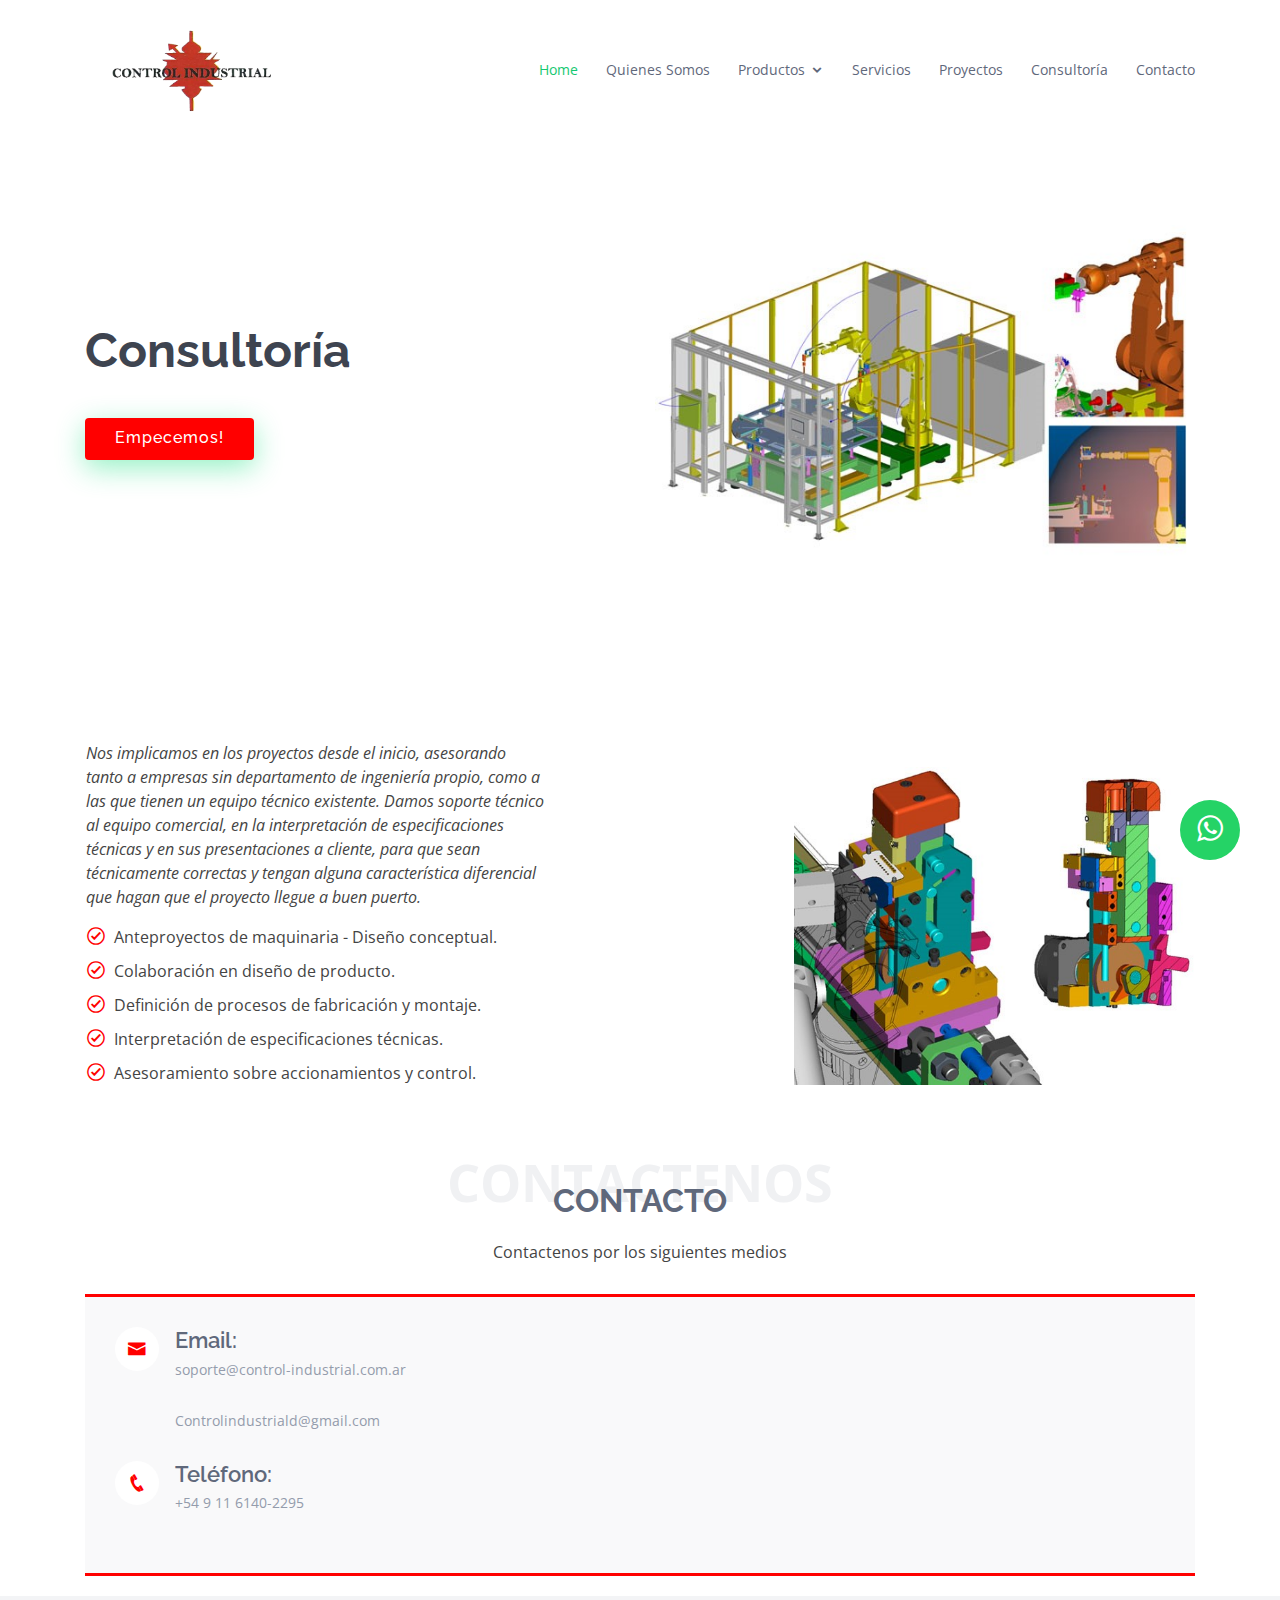
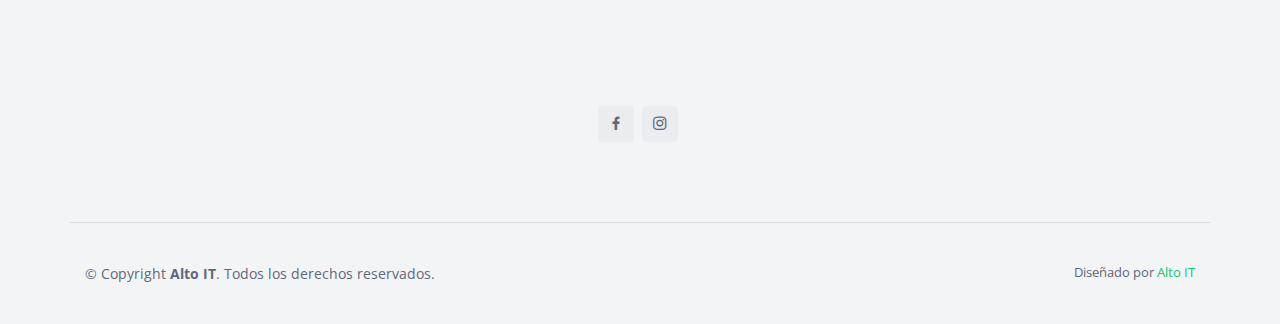
<file: Consultoria.html>
﻿<!DOCTYPE html>
<html lang="es">

<head>
    <meta charset="utf-8">
    <meta content="width=device-width, initial-scale=1.0" name="viewport">

    <title>Control Industrial</title>
    <meta content="Automatizaciones, cap sealing, corona, eliminadores, estática, marcadores, numeradores, etiquetadoras, láser, percusión, integraciones, reparaciones, rotuladoras, service, industriales, tratadores, visiones, aplicadores, barras, códigos, artificial, CIJ, CO2, electrónicas, mantenimientos, marcaciones, robóticas, visuales, adquisiciones, anti, aplicaciones, arrancadores, asistencia, automaciones, autómatas, computación, controles, datos, desarrollos, display, dispositivos, DOD,  electricidad, especiales, etiquetas, grabados, generadores, hidráulicas, hornos, imprentas, impresiones, indentaciones, inducciones, ingeniaras, ink-jet, instalaciones, insumos, inyecciones, máquinas, movimientos, neumáticas, lectores, offset, pinturas, placas, plásticos, plc, preventivos, precintos, procesos, producciones, programaciones, proyectos, repuestos, requerimientos, scada, secados, serigrafías, servicios, sistemas, soportes, software, suaves, stock,  tapas, técnica, técnicos, térmicas, tintas, transferencias, urgencias, variadores, velocidades, YAC, linx, matthews, technifor, rowan, me.ro, zebra, apollo, siemens ,allenbradley, telemecanique" name="keywords">
    <meta content="Una Empresa dedicada al desarrollo de equipos Automáticos, que ha sido fundada en el año 1992, y desde entonces se ha especializado en: Provisión, Instalación, Puesta en marcha y asistencia técnica de equipamiento industrial.
     Desde sus comienzos nuestro principal objetivo ha sido brindar asesoramiento especializado a nuestros clientes para la correcta elección de equipamiento, brindándole la asistencia técnica integral de los mismos. Brindamos servicios en Automatización, Robótica, Control de Procesos, Equipo para Marcado de Piezas (Micropercusión, Tinta y Láser), Reparación de equipamiento electrónico y Asistencia para servicios de emergencia (preventivo y correctivo), Control de Producción por visión artificial, etc." name="description">


    <!-- Favicons -->
    <link href="assets/img/favicon.png" rel="icon">
    <link href="assets/img/apple-touch-icon.png" rel="apple-touch-icon">
    <link rel="stylesheet" href="https://stackpath.bootstrapcdn.com/font-awesome/4.7.0/css/font-awesome.min.css">

    <!-- Google Fonts -->
    <link href="https://fonts.googleapis.com/css?family=Open+Sans:300,300i,400,400i,600,600i,700,700i|Raleway:300,300i,400,400i,500,500i,600,600i,700,700i|Poppins:300,300i,400,400i,500,500i,600,600i,700,700i" rel="stylesheet">

    <!-- Vendor CSS Files -->
    <link href="assets/vendor/bootstrap/css/bootstrap.min.css" rel="stylesheet">
    <link href="assets/vendor/icofont/icofont.min.css" rel="stylesheet">
    <link href="assets/vendor/boxicons/css/boxicons.min.css" rel="stylesheet">
    <link href="assets/vendor/venobox/venobox.css" rel="stylesheet">
    <link href="assets/vendor/owl.carousel/assets/owl.carousel.min.css" rel="stylesheet">

    <!-- Template Main CSS File -->
    <link href="assets/css/style.css" rel="stylesheet">

</head>

<body>
    <a href="https://wa.me/541161402295?text=Estimado%20Necesitaria%20saber%20sobre:%20" class="whatsapp" target="_blank"> <i class="fa fa-whatsapp whatsapp-icon"></i></a>
    <!-- ======= Header ======= -->
    <header id="header" class="fixed-top">
        <div class="container d-flex align-items-center">
            <a href="index.html" class="logo mr-auto"><img src="assets/img/logo.jpg" alt="Logo" class="img-fluid"></a>

            <nav class="nav-menu d-none d-lg-block">
                <ul>
                    <li class="active"><a href="index.html">Home</a></li>
                    <li><a href="#about">Quienes Somos</a></li>
                    <li class="drop-down">
                        <a href="#services">Productos</a>
                        <ul>
                            <li><a href="impresoras.html">Impresoras/Marcadores</a></li>
                            <li><a href="codigosdebarra.html">Código de Barras / Adquisición de datos</a></li>
                            <li><a href="variadoresvelocidad.html">Variadores de velocidad y control</a></li>
                            <li><a href="impresorasoffset.html">Impresoras Offset</a></li>
                            <li><a href="tratadores.html">Tratadores por efecto corona</a></li>
                            <li><a href="eliminadoresdeestatica.html">Eliminadores de Estática</a></li>
                            <li><a href="agroindustrial.html">Automatización Agro-Industrial</a></li>
                            <li><a href="controladorescombustible.html">Controladores de Combustible</a></li>

                        </ul>
                    </li>
                    <li><a href="servicios.html">Servicios</a></li>
                    <li><a href="Proyectos.html">Proyectos</a></li>
                    <li><a href="Consultoria.html">Consultoría</a></li>

                    <li><a href="#contact">Contacto</a></li>

                </ul>
            </nav><!-- .nav-menu -->
            <!--<a href="#about" class="get-started-btn scrollto">Get Started</a>-->

        </div>
    </header><!-- End Header -->
 
    <!-- ======= Hero Section ======= -->
    <section id="hero" class="d-flex align-items-center">

        <div class="container">
            <div class="row">
                <div class="col-lg-6 pt-5 pt-lg-0 order-2 order-lg-1 d-flex flex-column justify-content-center">
                    <h1>Consultoría</h1>
                    <h2> </h2>
                    <div class="d-flex">
                        <a href="#services" class="btn-get-started scrollto">Empecemos!</a>
                    </div>
                </div>
                <div class="col-lg-6 order-1 order-lg-2 hero-img">
                    <img src="assets/img/consultoria1.jpg" class="img-fluid animated" alt="Home">
                </div>
            </div>
        </div>

    </section><!-- End Hero -->



    <main id="main">
        <section id="about" class="about">
            <div class="container">

               
                    <table>
                    <tbody>
                    <tr>
                    <td>
 <div class="row">
                    <!--<div class="col-lg-6">
                        <img src="assets/img/testimonials/offset.png" class="img-fluid" alt="robot">
                    </div>-->
                    <div class="col-lg-8 pt-4 pt-lg-0 content">

                        <p class="font-italic">
                            Nos implicamos en los proyectos desde el inicio, asesorando tanto a empresas sin departamento de ingeniería propio, como a las que tienen un equipo técnico existente.
                            Damos soporte técnico al equipo comercial, en la interpretación de especificaciones técnicas y en sus presentaciones a cliente, para que sean técnicamente correctas y tengan alguna característica diferencial que hagan que el proyecto llegue a buen puerto.

                        </p>
                        <ul>
                            <li>
                                <i class="icofont-check-circled"></i> Anteproyectos de maquinaria - Diseño conceptual.

                            </li>
                            <li>
                                <i class="icofont-check-circled"></i> Colaboración en diseño de producto.

                            </li>
                            <li>
                                <i class="icofont-check-circled"></i> Definición de procesos de fabricación y montaje.

                            </li>
                            <li>
                                <i class="icofont-check-circled"></i> Interpretación de especificaciones técnicas.


                            </li>
                            <li>
                                <i class="icofont-check-circled"></i> Asesoramiento sobre accionamientos y control.
                            </li>
                        </ul>
                    </div>
                  </div>                    </td>
                    <td>
                    <img src="assets/img/consultoria2.jpg"  alt="consultoria2" style="
                        max-width: 400px;" > 
                    </td>
                    </tr>
                    </tbody>
                    </table>
            </div>
        </section>
       
        

        <section id="contact" class="contact">
            <div class="container">

                <div class="section-title">
                    <span>Contactenos</span>
                    <h2>Contacto</h2>
                    <p>Contactenos por los siguientes medios</p>
                </div>

                <div class="row">

                    <div class="col-lg-12 d-flex align-items-stretch">
                        <div class="info">
                           

                            <div class="email">
                                <i class="icofont-envelope" <a href="mailto:soporte@control-industrial.com.ar"></a> </i>
                                <h4>Email:</h4>

                                <p>soporte@control-industrial.com.ar</p>
                                <p>Controlindustriald@gmail.com</p>
                            </div>

                            <div class="phone">
                                <i class="icofont-phone"></i>
                                <h4>Teléfono:</h4>
                                <p>+54 9 11 6140-2295</p>

                            </div>

                        </div>
                    </div>


                </div>

            </div>
        </section><!-- End Contact Section -->


    </main><!-- End #main -->
    <!-- ======= Footer ======= -->
    <footer id="footer">

        <div class="footer-top">

            <div class="container">


                <div class="social-links">
                    <!--<a href="#" class="twitter"><i class="bx bx-world"></i></a>-->
                    <a href="https://www.facebook.com/ControlIndustrialCI" class="facebook"><i class="bx bxl-facebook"></i></a>
                    <a href="https://www.instagram.com/control.industrial/" class="instagram"><i class="bx bxl-instagram"></i></a>
                    <!--<a href="#" class="google-plus"><i class="bx bxl-skype"></i></a>-->
                    <!--<a href="#" class="linkedin"><i class="bx bxl-linkedin"></i></a>-->
                </div>

            </div>
        </div>

        <div class="container footer-bottom clearfix">
            <div class="copyright">
                &copy; Copyright <strong><span>Alto IT</span></strong>. Todos los derechos reservados.
            </div>
            <div class="credits">
                Diseñado por <a href="https://www.altoit.com.ar/">Alto IT</a>
            </div>
        </div>
    </footer><!-- End Footer -->

    <a href="#" class="back-to-top"><i class="icofont-simple-up"></i></a>

    <!-- Vendor JS Files -->
    <script src="assets/vendor/jquery/jquery.min.js"></script>
    <script src="assets/vendor/bootstrap/js/bootstrap.bundle.min.js"></script>
    <script src="assets/vendor/jquery.easing/jquery.easing.min.js"></script>
    <script src="assets/vendor/php-email-form/validate.js"></script>
    <script src="assets/vendor/waypoints/jquery.waypoints.min.js"></script>
    <script src="assets/vendor/counterup/counterup.min.js"></script>
    <script src="assets/vendor/isotope-layout/isotope.pkgd.min.js"></script>
    <script src="assets/vendor/venobox/venobox.min.js"></script>
    <script src="assets/vendor/owl.carousel/owl.carousel.min.js"></script>

    <!-- Template Main JS File -->
    <script src="assets/js/main.js"></script>

</body>

</html>
</file>
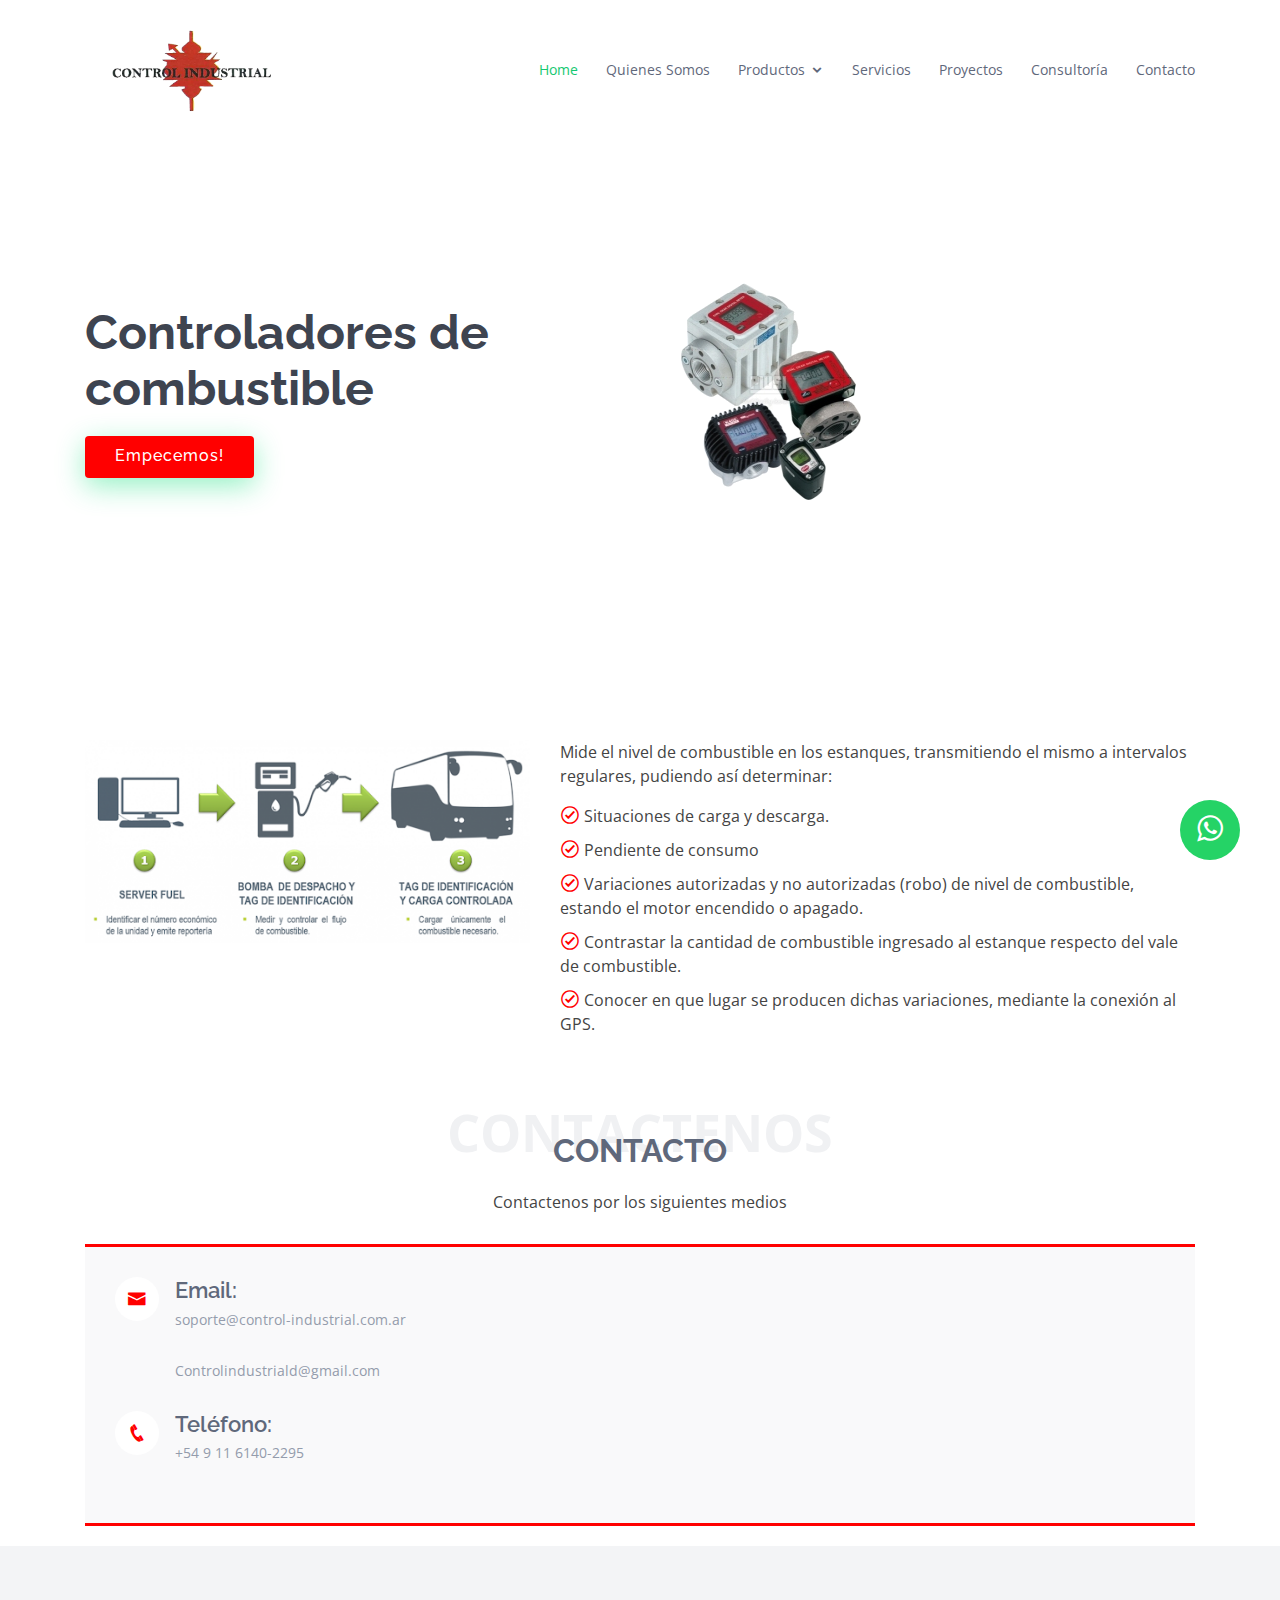
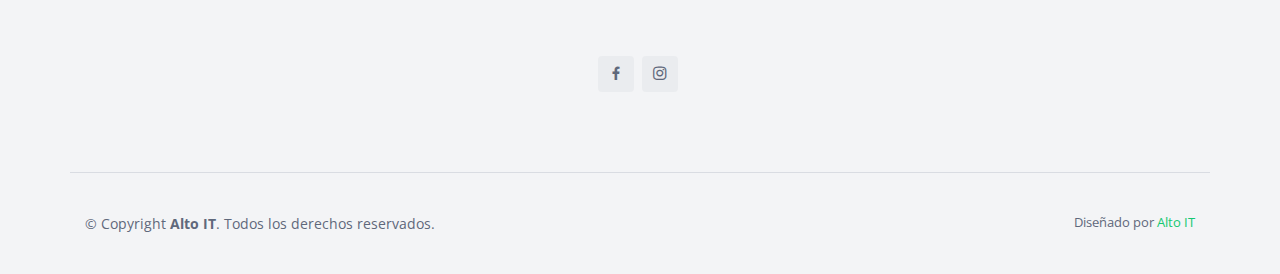
<file: controladorescombustible.html>
﻿<!DOCTYPE html>
<html lang="es">

<head>
    <meta charset="utf-8">
    <meta content="width=device-width, initial-scale=1.0" name="viewport">

    <title>Control Industrial</title>
    <meta content="Automatizaciones, cap sealing, corona, eliminadores, estática, marcadores, numeradores, etiquetadoras, láser, percusión, integraciones, reparaciones, rotuladoras, service, industriales, tratadores, visiones, aplicadores, barras, códigos, artificial, CIJ, CO2, electrónicas, mantenimientos, marcaciones, robóticas, visuales, adquisiciones, anti, aplicaciones, arrancadores, asistencia, automaciones, autómatas, computación, controles, datos, desarrollos, display, dispositivos, DOD,  electricidad, especiales, etiquetas, grabados, generadores, hidráulicas, hornos, imprentas, impresiones, indentaciones, inducciones, ingeniaras, ink-jet, instalaciones, insumos, inyecciones, máquinas, movimientos, neumáticas, lectores, offset, pinturas, placas, plásticos, plc, preventivos, precintos, procesos, producciones, programaciones, proyectos, repuestos, requerimientos, scada, secados, serigrafías, servicios, sistemas, soportes, software, suaves, stock,  tapas, técnica, técnicos, térmicas, tintas, transferencias, urgencias, variadores, velocidades, YAC, linx, matthews, technifor, rowan, me.ro, zebra, apollo, siemens ,allenbradley, telemecanique" name="keywords">
    <meta content="Una Empresa dedicada al desarrollo de equipos Automáticos, que ha sido fundada en el año 1992, y desde entonces se ha especializado en: Provisión, Instalación, Puesta en marcha y asistencia técnica de equipamiento industrial.
     Desde sus comienzos nuestro principal objetivo ha sido brindar asesoramiento especializado a nuestros clientes para la correcta elección de equipamiento, brindándole la asistencia técnica integral de los mismos. Brindamos servicios en Automatización, Robótica, Control de Procesos, Equipo para Marcado de Piezas (Micropercusión, Tinta y Láser), Reparación de equipamiento electrónico y Asistencia para servicios de emergencia (preventivo y correctivo), Control de Producción por visión artificial, etc." name="description">


    <!-- Favicons -->
    <link href="assets/img/favicon.png" rel="icon">
    <link href="assets/img/apple-touch-icon.png" rel="apple-touch-icon">
    <link rel="stylesheet" href="https://stackpath.bootstrapcdn.com/font-awesome/4.7.0/css/font-awesome.min.css">

    <!-- Google Fonts -->
    <link href="https://fonts.googleapis.com/css?family=Open+Sans:300,300i,400,400i,600,600i,700,700i|Raleway:300,300i,400,400i,500,500i,600,600i,700,700i|Poppins:300,300i,400,400i,500,500i,600,600i,700,700i" rel="stylesheet">

    <!-- Vendor CSS Files -->
    <link href="assets/vendor/bootstrap/css/bootstrap.min.css" rel="stylesheet">
    <link href="assets/vendor/icofont/icofont.min.css" rel="stylesheet">
    <link href="assets/vendor/boxicons/css/boxicons.min.css" rel="stylesheet">
    <link href="assets/vendor/venobox/venobox.css" rel="stylesheet">
    <link href="assets/vendor/owl.carousel/assets/owl.carousel.min.css" rel="stylesheet">

    <!-- Template Main CSS File -->
    <link href="assets/css/style.css" rel="stylesheet">

</head>

<body>
    <a href="https://wa.me/541161402295?text=Estimado%20Necesitaria%20saber%20sobre:%20" class="whatsapp" target="_blank"> <i class="fa fa-whatsapp whatsapp-icon"></i></a>
    <!-- ======= Header ======= -->
    <header id="header" class="fixed-top">
        <div class="container d-flex align-items-center">
            <a href="index.html" class="logo mr-auto"><img src="assets/img/logo.jpg" alt="Logo" class="img-fluid"></a>

            <nav class="nav-menu d-none d-lg-block">
                <ul>
                    <li class="active"><a href="index.html">Home</a></li>
                    <li><a href="#about">Quienes Somos</a></li>
                    <li class="drop-down">
                        <a href="#services">Productos</a>
                        <ul>
                            <li><a href="impresoras.html">Impresoras/Marcadores</a></li>
                            <li><a href="codigosdebarra.html">Código de Barras / Adquisición de datos</a></li>
                            <li><a href="variadoresvelocidad.html">Variadores de velocidad y control</a></li>
                            <li><a href="impresorasoffset.html">Impresoras Offset</a></li>
                            <li><a href="tratadores.html">Tratadores por efecto corona</a></li>
                            <li><a href="eliminadoresdeestatica.html">Eliminadores de Estática</a></li>
                            <li><a href="agroindustrial.html">Automatización Agro-Industrial</a></li>
                            <li><a href="controladorescombustible.html">Controladores de Combustible</a></li>

                        </ul>
                    </li>
                    <li><a href="servicios.html">Servicios</a></li>
                    <li><a href="Proyectos.html">Proyectos</a></li>
                    <li><a href="Consultoria.html">Consultoría</a></li>

                    <li><a href="#contact">Contacto</a></li>

                </ul>
            </nav><!-- .nav-menu -->
            <!--<a href="#about" class="get-started-btn scrollto">Get Started</a>-->

        </div>
    </header><!-- End Header -->
 
    <!-- ======= Hero Section ======= -->
    <section id="hero" class="d-flex align-items-center">

        <div class="container">
            <div class="row">
                <div class="col-lg-6 pt-5 pt-lg-0 order-2 order-lg-1 d-flex flex-column justify-content-center">
                    <h1 style="margin-bottom: 20px;">Controladores de combustible</h1>
                    
                    <div class="d-flex">
                        <a href="#services" class="btn-get-started scrollto">Empecemos!</a>
                    </div>
                </div>
                <div class="col-lg-6 order-1 order-lg-2 hero-img">
                    <img src="assets/img/contrlcombus2.png" class="img-fluid animated" alt="controladorescombustible">
                </div>
            </div>
        </div>

    </section><!-- End Hero -->



    <main id="main">
        <section id="about" class="about">
            <div class="container">

                <div class="row">
                    <div class="col-lg-5">
                        <img src="assets/img/contrlcombus1.png" class="img-fluid" alt="robot">
                    </div>
                    <div class="col-lg-7 pt-4 pt-lg-0 content">
                       
                        <p >
                            Mide el nivel de combustible en los estanques, transmitiendo el mismo a intervalos regulares, pudiendo así determinar:
                        </p>
                        <ul>
                            <li>
                                <i class="icofont-check-circled"></i>Situaciones de carga y descarga.
                            </li>
                            <li>
                                <i class="icofont-check-circled"></i>Pendiente de consumo
                            </li>
                            <li>
                                <i class="icofont-check-circled"></i>Variaciones autorizadas y no autorizadas (robo) de nivel de combustible, estando el motor encendido o apagado.
                            </li>
                            <li>
                                <i class="icofont-check-circled"></i>Contrastar la cantidad de combustible ingresado al estanque respecto del vale de combustible.

                            </li>
                            <li>
                                <i class="icofont-check-circled"></i>Conocer en que lugar se producen dichas variaciones, mediante la conexión al GPS.

                            </li>
                        </ul>
                        


                    </div>
                  
                   
                </div>

            </div>
        </section>
       
        

        <section id="contact" class="contact">
            <div class="container">

                <div class="section-title">
                    <span>Contactenos</span>
                    <h2>Contacto</h2>
                    <p>Contactenos por los siguientes medios</p>
                </div>

                <div class="row">

                    <div class="col-lg-12 d-flex align-items-stretch">
                        <div class="info">
                           

                            <div class="email">
                                <i class="icofont-envelope" <a href="mailto:soporte@control-industrial.com.ar"></a> </i>
                                <h4>Email:</h4>

                                <p>soporte@control-industrial.com.ar</p>
                                <p>Controlindustriald@gmail.com</p>
                            </div>

                            <div class="phone">
                                <i class="icofont-phone"></i>
                                <h4>Teléfono:</h4>
                                <p>+54 9 11 6140-2295</p>

                            </div>

                        </div>
                    </div>


                </div>

            </div>
        </section><!-- End Contact Section -->


    </main><!-- End #main -->
    <!-- ======= Footer ======= -->
    <footer id="footer">

        <div class="footer-top">

            <div class="container">


                <div class="social-links">
                    <!--<a href="#" class="twitter"><i class="bx bx-world"></i></a>-->
                    <a href="https://www.facebook.com/ControlIndustrialCI" class="facebook"><i class="bx bxl-facebook"></i></a>
                    <a href="https://www.instagram.com/control.industrial/" class="instagram"><i class="bx bxl-instagram"></i></a>
                    <!--<a href="#" class="google-plus"><i class="bx bxl-skype"></i></a>-->
                    <!--<a href="#" class="linkedin"><i class="bx bxl-linkedin"></i></a>-->
                </div>

            </div>
        </div>

        <div class="container footer-bottom clearfix">
            <div class="copyright">
                &copy; Copyright <strong><span>Alto IT</span></strong>. Todos los derechos reservados.
            </div>
            <div class="credits">
                Diseñado por <a href="https://www.altoit.com.ar/">Alto IT</a>
            </div>
        </div>
    </footer><!-- End Footer -->

    <a href="#" class="back-to-top"><i class="icofont-simple-up"></i></a>

    <!-- Vendor JS Files -->
    <script src="assets/vendor/jquery/jquery.min.js"></script>
    <script src="assets/vendor/bootstrap/js/bootstrap.bundle.min.js"></script>
    <script src="assets/vendor/jquery.easing/jquery.easing.min.js"></script>
    <script src="assets/vendor/php-email-form/validate.js"></script>
    <script src="assets/vendor/waypoints/jquery.waypoints.min.js"></script>
    <script src="assets/vendor/counterup/counterup.min.js"></script>
    <script src="assets/vendor/isotope-layout/isotope.pkgd.min.js"></script>
    <script src="assets/vendor/venobox/venobox.min.js"></script>
    <script src="assets/vendor/owl.carousel/owl.carousel.min.js"></script>

    <!-- Template Main JS File -->
    <script src="assets/js/main.js"></script>

</body>

</html>
</file>
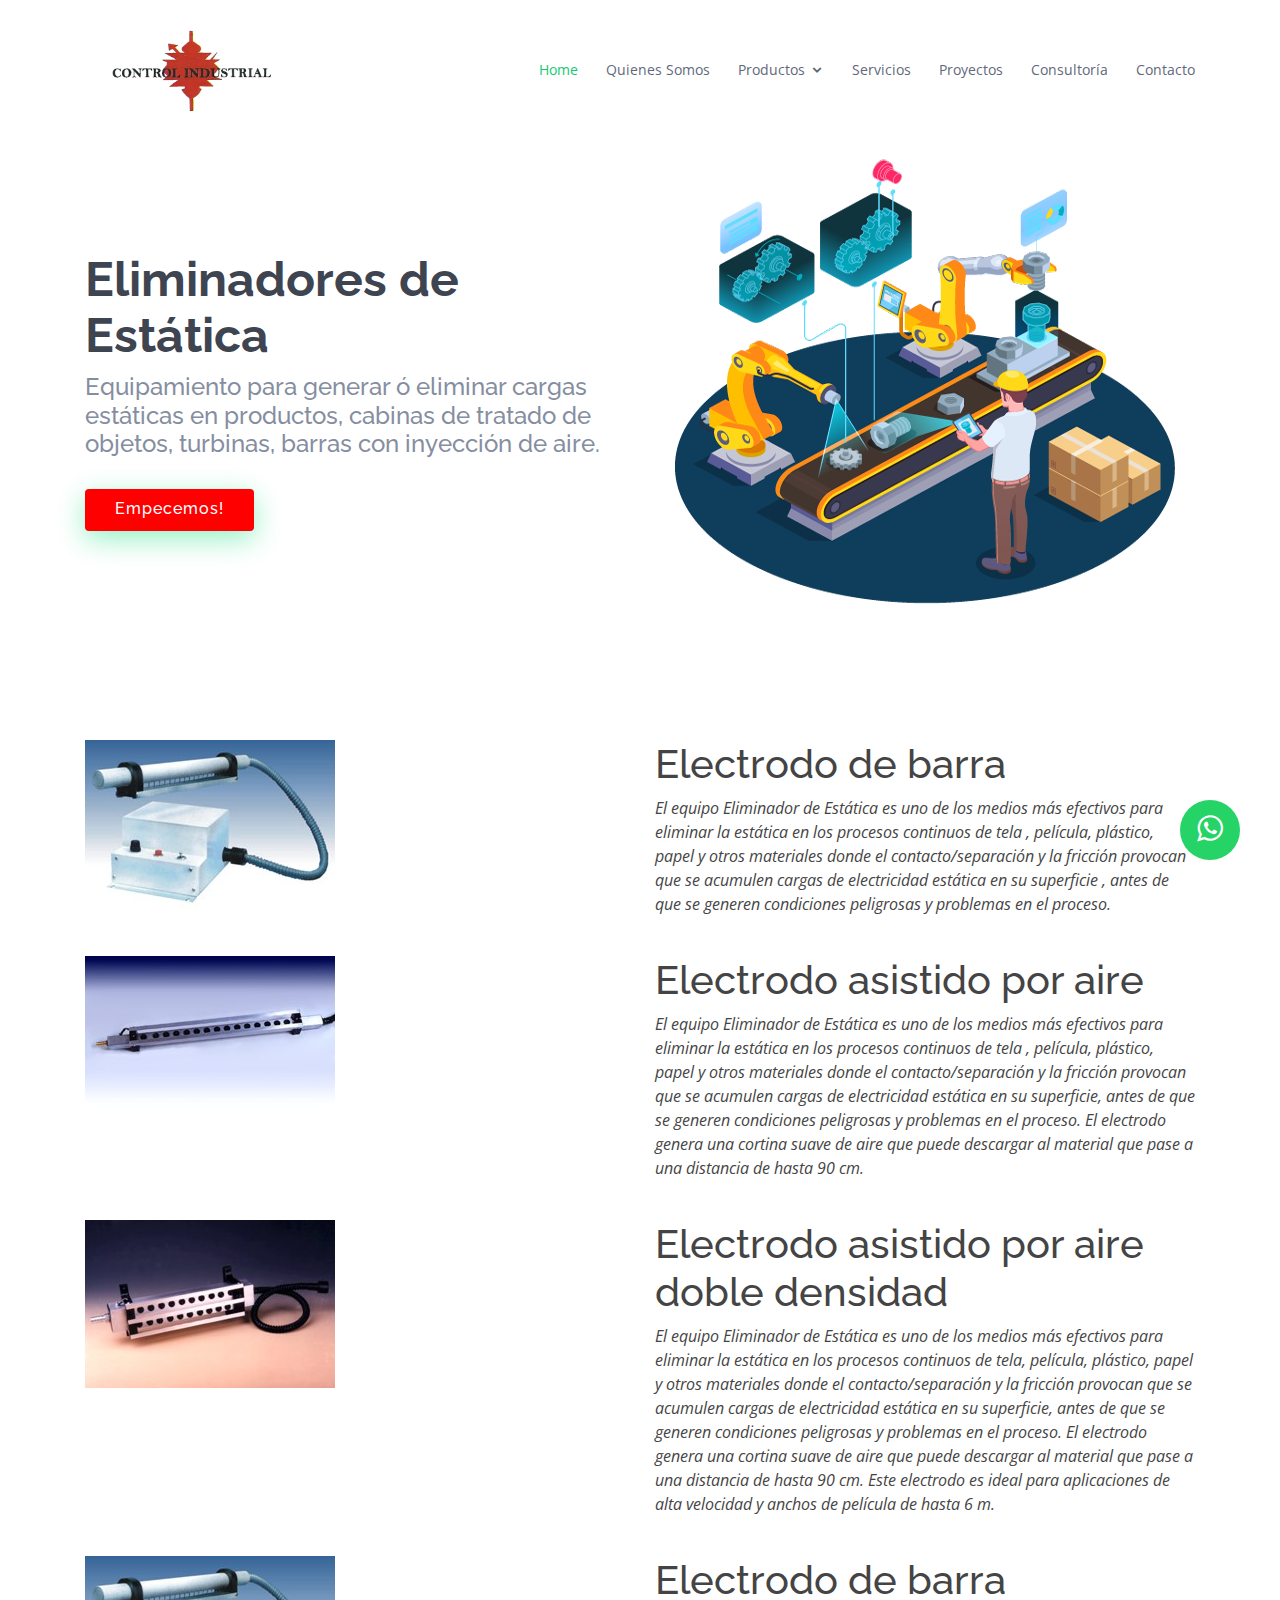
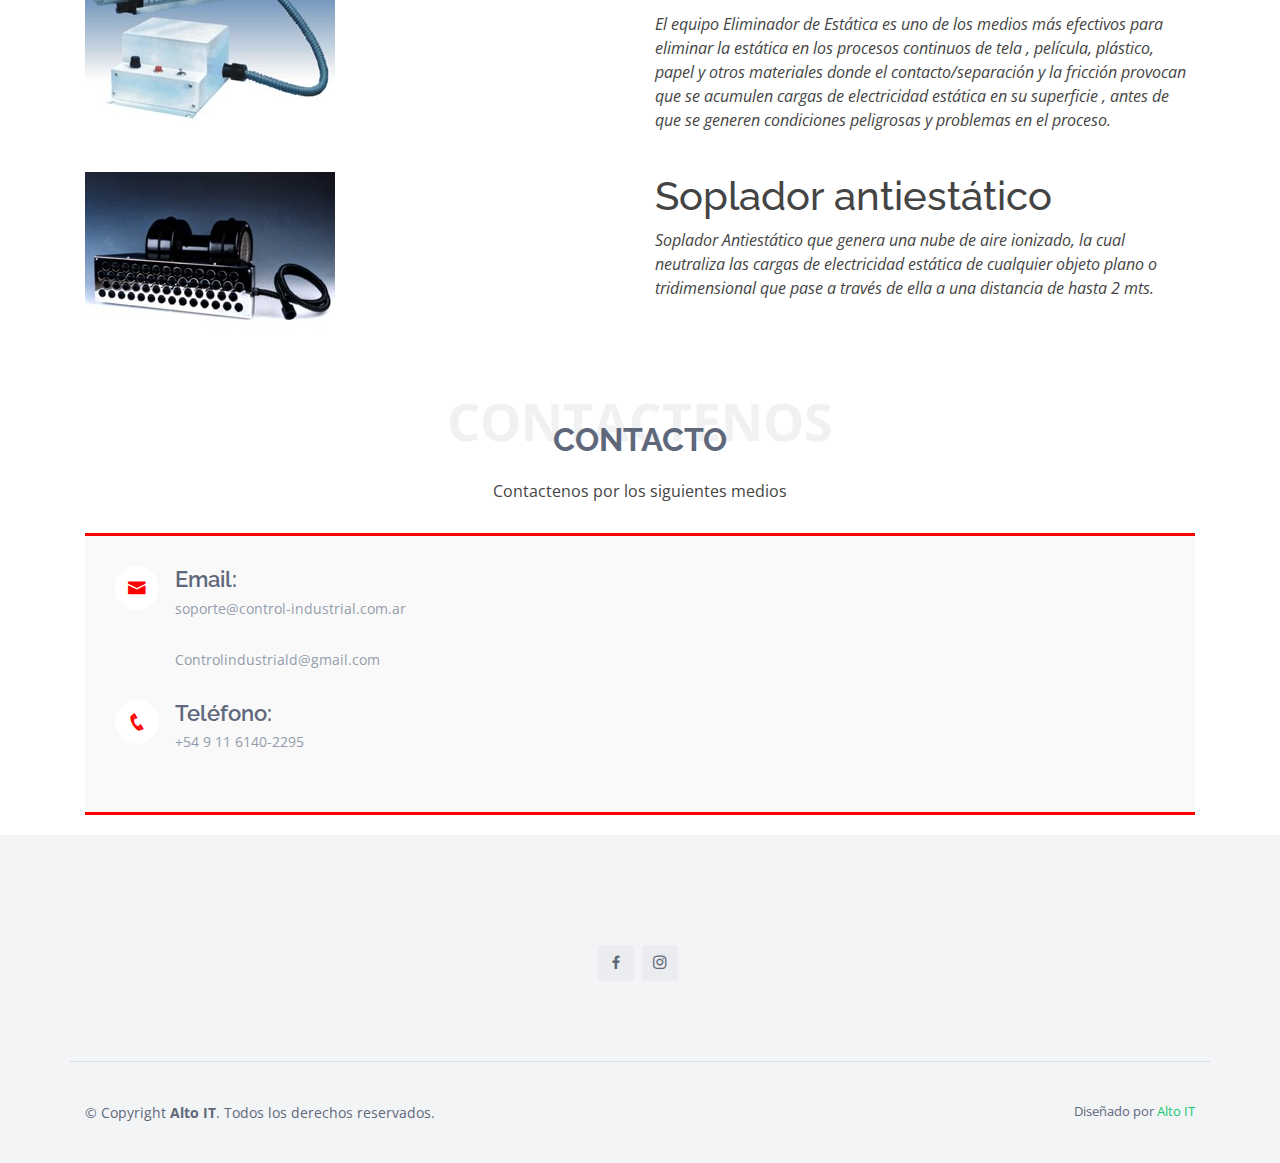
<file: eliminadoresdeestatica.html>
﻿<!DOCTYPE html>
<html lang="es">

<head>
    <meta charset="utf-8">
    <meta content="width=device-width, initial-scale=1.0" name="viewport">

    <title>Control Industrial</title>
    <meta content="Automatizaciones, cap sealing, corona, eliminadores, estática, marcadores, numeradores, etiquetadoras, láser, percusión, integraciones, reparaciones, rotuladoras, service, industriales, tratadores, visiones, aplicadores, barras, códigos, artificial, CIJ, CO2, electrónicas, mantenimientos, marcaciones, robóticas, visuales, adquisiciones, anti, aplicaciones, arrancadores, asistencia, automaciones, autómatas, computación, controles, datos, desarrollos, display, dispositivos, DOD,  electricidad, especiales, etiquetas, grabados, generadores, hidráulicas, hornos, imprentas, impresiones, indentaciones, inducciones, ingeniaras, ink-jet, instalaciones, insumos, inyecciones, máquinas, movimientos, neumáticas, lectores, offset, pinturas, placas, plásticos, plc, preventivos, precintos, procesos, producciones, programaciones, proyectos, repuestos, requerimientos, scada, secados, serigrafías, servicios, sistemas, soportes, software, suaves, stock,  tapas, técnica, técnicos, térmicas, tintas, transferencias, urgencias, variadores, velocidades, YAC, linx, matthews, technifor, rowan, me.ro, zebra, apollo, siemens ,allenbradley, telemecanique" name="keywords">
    <meta content="Una Empresa dedicada al desarrollo de equipos Automáticos, que ha sido fundada en el año 1992, y desde entonces se ha especializado en: Provisión, Instalación, Puesta en marcha y asistencia técnica de equipamiento industrial.
     Desde sus comienzos nuestro principal objetivo ha sido brindar asesoramiento especializado a nuestros clientes para la correcta elección de equipamiento, brindándole la asistencia técnica integral de los mismos. Brindamos servicios en Automatización, Robótica, Control de Procesos, Equipo para Marcado de Piezas (Micropercusión, Tinta y Láser), Reparación de equipamiento electrónico y Asistencia para servicios de emergencia (preventivo y correctivo), Control de Producción por visión artificial, etc." name="description">


    <!-- Favicons -->
    <link href="assets/img/favicon.png" rel="icon">
    <link href="assets/img/apple-touch-icon.png" rel="apple-touch-icon">
    <link rel="stylesheet" href="https://stackpath.bootstrapcdn.com/font-awesome/4.7.0/css/font-awesome.min.css">

    <!-- Google Fonts -->
    <link href="https://fonts.googleapis.com/css?family=Open+Sans:300,300i,400,400i,600,600i,700,700i|Raleway:300,300i,400,400i,500,500i,600,600i,700,700i|Poppins:300,300i,400,400i,500,500i,600,600i,700,700i" rel="stylesheet">

    <!-- Vendor CSS Files -->
    <link href="assets/vendor/bootstrap/css/bootstrap.min.css" rel="stylesheet">
    <link href="assets/vendor/icofont/icofont.min.css" rel="stylesheet">
    <link href="assets/vendor/boxicons/css/boxicons.min.css" rel="stylesheet">
    <link href="assets/vendor/venobox/venobox.css" rel="stylesheet">
    <link href="assets/vendor/owl.carousel/assets/owl.carousel.min.css" rel="stylesheet">

    <!-- Template Main CSS File -->
    <link href="assets/css/style.css" rel="stylesheet">

</head>

<body>
    <a href="https://wa.me/541161402295?text=Estimado%20Necesitaria%20saber%20sobre:%20" class="whatsapp" target="_blank"> <i class="fa fa-whatsapp whatsapp-icon"></i></a>
    <!-- ======= Header ======= -->
    <header id="header" class="fixed-top">
        <div class="container d-flex align-items-center">
            <a href="index.html" class="logo mr-auto"><img src="assets/img/logo.jpg" alt="Logo" class="img-fluid"></a>

            <nav class="nav-menu d-none d-lg-block">
                <ul>
                    <li class="active"><a href="index.html">Home</a></li>
                    <li><a href="#about">Quienes Somos</a></li>
                    <li class="drop-down">
                        <a href="#services">Productos</a>
                        <ul>
                            <li><a href="impresoras.html">Impresoras/Marcadores</a></li>
                            <li><a href="codigosdebarra.html">Código de Barras / Adquisición de datos</a></li>
                            <li><a href="variadoresvelocidad.html">Variadores de velocidad y control</a></li>
                            <li><a href="impresorasoffset.html">Impresoras Offset</a></li>
                            <li><a href="tratadores.html">Tratadores por efecto corona</a></li>
                            <li><a href="eliminadoresdeestatica.html">Eliminadores de Estática</a></li>
                            <li><a href="agroindustrial.html">Automatización Agro-Industrial</a></li>
                            <li><a href="controladorescombustible.html">Controladores de Combustible</a></li>

                        </ul>
                    </li>
                    <li><a href="servicios.html">Servicios</a></li>
                    <li><a href="Proyectos.html">Proyectos</a></li>
                    <li><a href="Consultoria.html">Consultoría</a></li>

                    <li><a href="#contact">Contacto</a></li>

                </ul>
            </nav><!-- .nav-menu -->
            <!--<a href="#about" class="get-started-btn scrollto">Get Started</a>-->

        </div>
    </header><!-- End Header -->
 
    <!-- ======= Hero Section ======= -->
    <section id="hero" class="d-flex align-items-center">

        <div class="container">
            <div class="row">
                <div class="col-lg-6 pt-5 pt-lg-0 order-2 order-lg-1 d-flex flex-column justify-content-center">
                    <h1>
                        Eliminadores de Estática
                    </h1>
                    <h2>
                        Equipamiento para generar ó eliminar cargas estáticas en productos, cabinas de tratado de objetos, turbinas, barras con inyección de aire.
                    </h2>
                    <div class="d-flex">
                        <a href="#services" class="btn-get-started scrollto">Empecemos!</a>
                    </div>
                </div>
                <div class="col-lg-6 order-1 order-lg-2 hero-img">
                    <img src="assets/img/hero-img.png" class="img-fluid animated" alt="Home">
                </div>
            </div>
        </div>

    </section><!-- End Hero -->



    <main id="main">
        <section id="about" class="about">
            <div class="container">

                <div class="row">
                    <div class="col-lg-6">
                        <img src="assets/img/testimonials/Eliminador EE010-CI.jpg" class="img-fluid" alt="robot">
                    </div>
                    <div class="col-lg-6 pt-4 pt-lg-0 content">
                        <h1>
                            Electrodo de barra
                        </h1>
                        <p class="font-italic">
                            El equipo Eliminador de Estática es uno de los medios más efectivos para eliminar la estática en los procesos continuos de tela
                            , película, plástico, papel y otros materiales donde el contacto/separación y la fricción provocan que se acumulen cargas de electricidad estática en su superficie
                            , antes de que se generen condiciones peligrosas y problemas en el proceso.
                        </p>
                    </div>
                </div>

            </div>
        </section>

        <section id="about" class="about">
            <div class="container">

                <div class="row">
                    <div class="col-lg-6">
                        <img src="assets/img/testimonials/Eliminador EE120-CI.jpg" class="img-fluid" alt="robot">
                    </div>
                    <div class="col-lg-6 pt-4 pt-lg-0 content">
                        <h1>
                            Electrodo asistido por aire
                        </h1>
                        <p class="font-italic">
                            El equipo Eliminador de Estática es uno de los medios más efectivos para eliminar la estática en los procesos continuos de tela
                            , película, plástico, papel y otros materiales donde el contacto/separación y la fricción provocan que se acumulen cargas de electricidad estática en su superficie,
                            antes de que se generen condiciones peligrosas y problemas en el proceso. El electrodo genera una cortina suave de aire que puede descargar al material que pase a una distancia de hasta 90 cm.
                        </p>
                    </div>
                </div>

            </div>
        </section>

        <section id="about" class="about">
            <div class="container">

                <div class="row">
                    <div class="col-lg-6">
                        <img src="assets/img/testimonials/Eliminador EE171-CI.jpg" class="img-fluid" alt="robot">
                    </div>
                    <div class="col-lg-6 pt-4 pt-lg-0 content">
                        <h1>
                            Electrodo asistido por aire doble densidad
                            </h1>
                        <p class="font-italic">

                            El equipo Eliminador de Estática es uno de los medios más efectivos para eliminar la estática en los procesos continuos de tela, película, 
                            plástico, papel y otros materiales donde el contacto/separación y la fricción provocan que se acumulen cargas de electricidad estática en su 
                            superficie, antes de que se generen condiciones peligrosas y problemas en el proceso.
                            El electrodo genera una cortina suave de aire que puede descargar al material que pase a una distancia de hasta 90 cm. Este electrodo
                            es ideal para aplicaciones de alta velocidad y anchos de película de hasta 6 m.

                        </p>
                    </div>
                </div>

            </div>
        </section>

        <section id="about" class="about">
            <div class="container">

                <div class="row">
                    <div class="col-lg-6">
                        <img src="assets/img/testimonials/Eliminador EE010-CI.jpg" class="img-fluid" alt="robot">
                    </div>
                    <div class="col-lg-6 pt-4 pt-lg-0 content">
                        <h1>
                            Electrodo de barra
                        </h1>
                        <p class="font-italic">
                            El equipo Eliminador de Estática es uno de los medios más efectivos para eliminar la estática en los procesos continuos de tela
                            , película, plástico, papel y otros materiales donde el contacto/separación y la fricción provocan que se acumulen cargas de electricidad estática en su superficie
                            , antes de que se generen condiciones peligrosas y problemas en el proceso.
                        </p>
                    </div>
                </div>

            </div>
        </section>

        <section id="about" class="about">
            <div class="container">

                <div class="row">
                    <div class="col-lg-6">
                        <img src="assets/img/testimonials/Eliminador EE220-CI.jpg" class="img-fluid" alt="robot">
                    </div>
                    <div class="col-lg-6 pt-4 pt-lg-0 content">
                        <h1>
                            Soplador antiestático
                        </h1>
                        <p class="font-italic">
                            Soplador Antiestático que genera una nube de aire ionizado, la cual neutraliza las cargas de electricidad estática de cualquier objeto
                            plano o tridimensional que pase a través de ella a una distancia de hasta 2 mts.
                        </p>
                    </div>
                </div>

            </div>
        </section>



        <section id="contact" class="contact">
            <div class="container">

                <div class="section-title">
                    <span>Contactenos</span>
                    <h2>Contacto</h2>
                    <p>Contactenos por los siguientes medios</p>
                </div>

                <div class="row">

                    <div class="col-lg-12 d-flex align-items-stretch">
                        <div class="info">
                           

                            <div class="email">
                                <i class="icofont-envelope" <a href="mailto:soporte@control-industrial.com.ar"></a> </i>
                                <h4>Email:</h4>

                                <p>soporte@control-industrial.com.ar</p>
                                <p>Controlindustriald@gmail.com</p>
                            </div>

                            <div class="phone">
                                <i class="icofont-phone"></i>
                                <h4>Teléfono:</h4>
                                <p>+54 9 11 6140-2295</p>

                            </div>

                        </div>
                    </div>


                </div>

            </div>
        </section><!-- End Contact Section -->

    </main><!-- End #main -->
    <!-- ======= Footer ======= -->
    <footer id="footer">

        <div class="footer-top">

            <div class="container">


                <div class="social-links">
                    <!--<a href="#" class="twitter"><i class="bx bx-world"></i></a>-->
                    <a href="https://www.facebook.com/ControlIndustrialCI" class="facebook"><i class="bx bxl-facebook"></i></a>
                    <a href="https://www.instagram.com/control.industrial/" class="instagram"><i class="bx bxl-instagram"></i></a>
                    <!--<a href="#" class="google-plus"><i class="bx bxl-skype"></i></a>-->
                    <!--<a href="#" class="linkedin"><i class="bx bxl-linkedin"></i></a>-->
                </div>

            </div>
        </div>

        <div class="container footer-bottom clearfix">
            <div class="copyright">
                &copy; Copyright <strong><span>Alto IT</span></strong>. Todos los derechos reservados.
            </div>
            <div class="credits">
                Diseñado por <a href="https://www.altoit.com.ar/">Alto IT</a>
            </div>
        </div>
    </footer><!-- End Footer -->

    <a href="#" class="back-to-top"><i class="icofont-simple-up"></i></a>

    <!-- Vendor JS Files -->
    <script src="assets/vendor/jquery/jquery.min.js"></script>
    <script src="assets/vendor/bootstrap/js/bootstrap.bundle.min.js"></script>
    <script src="assets/vendor/jquery.easing/jquery.easing.min.js"></script>
    <script src="assets/vendor/php-email-form/validate.js"></script>
    <script src="assets/vendor/waypoints/jquery.waypoints.min.js"></script>
    <script src="assets/vendor/counterup/counterup.min.js"></script>
    <script src="assets/vendor/isotope-layout/isotope.pkgd.min.js"></script>
    <script src="assets/vendor/venobox/venobox.min.js"></script>
    <script src="assets/vendor/owl.carousel/owl.carousel.min.js"></script>

    <!-- Template Main JS File -->
    <script src="assets/js/main.js"></script>

</body>

</html>
</file>
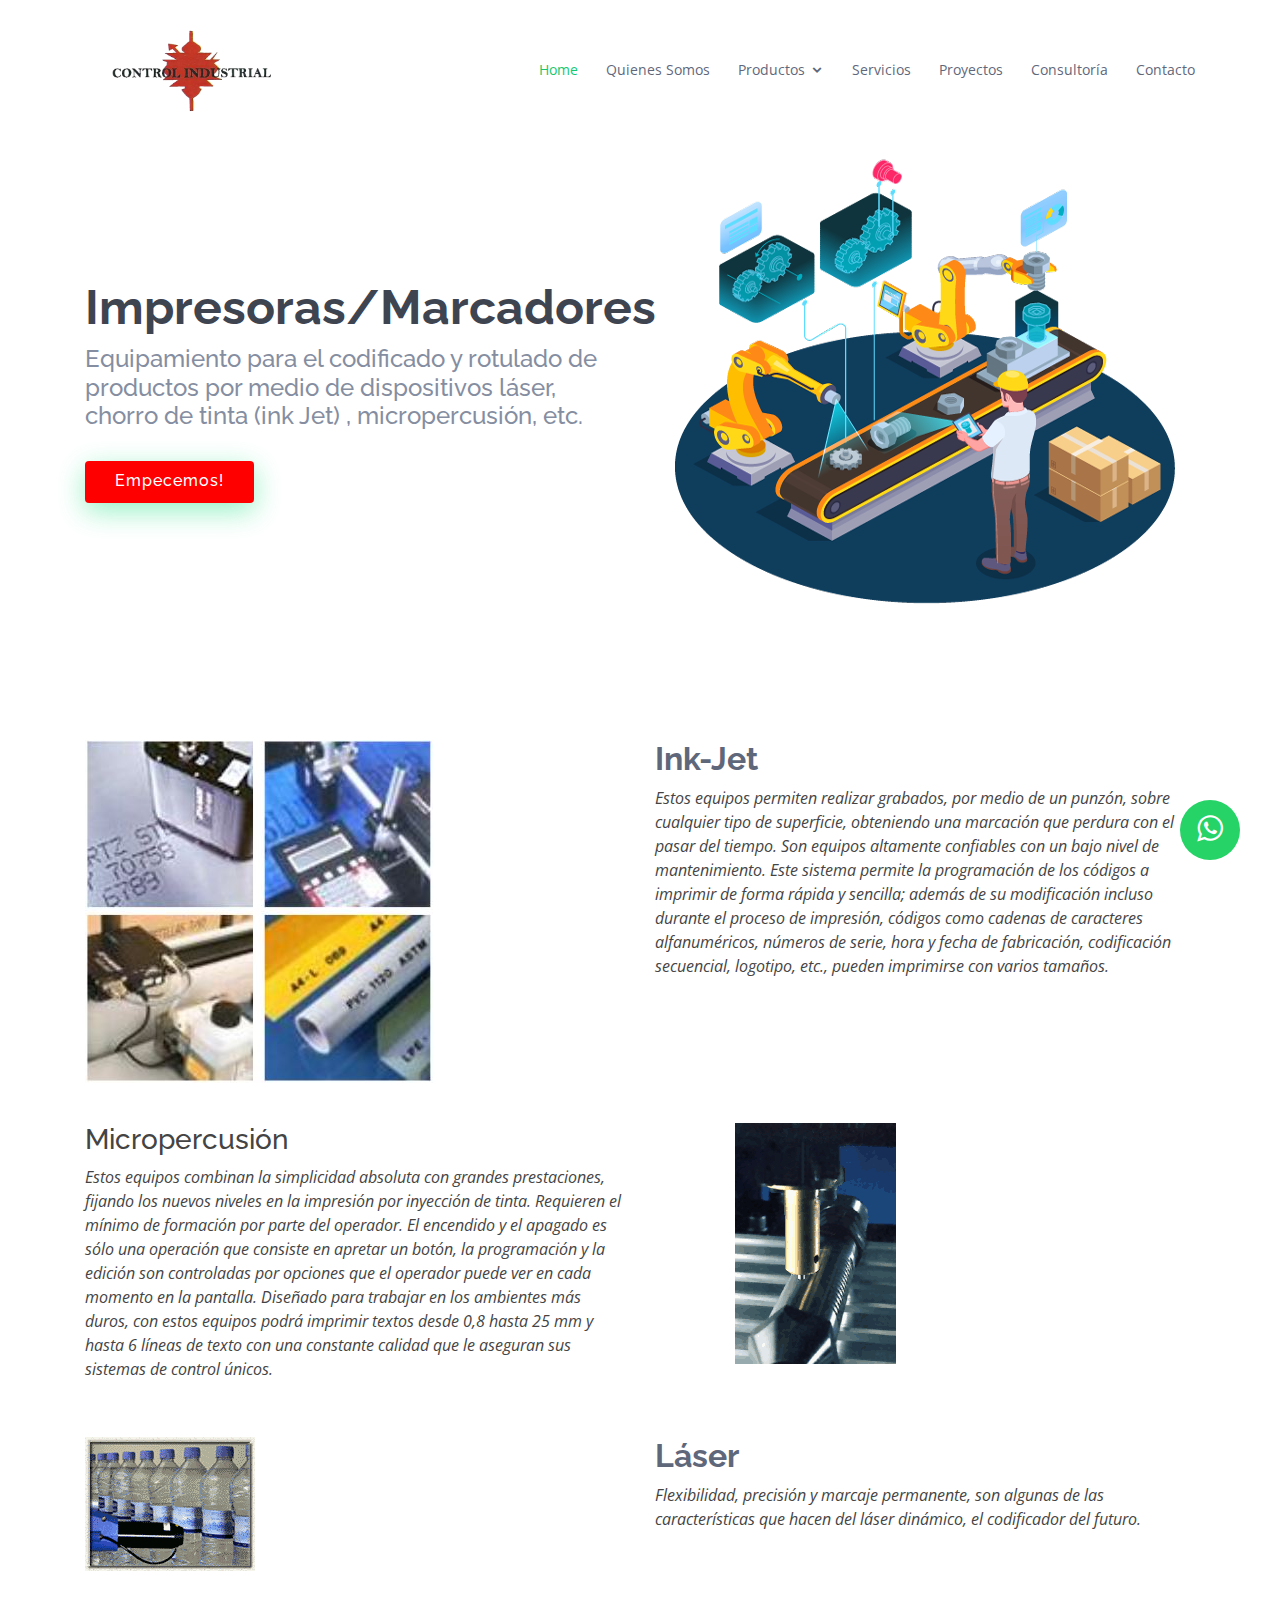
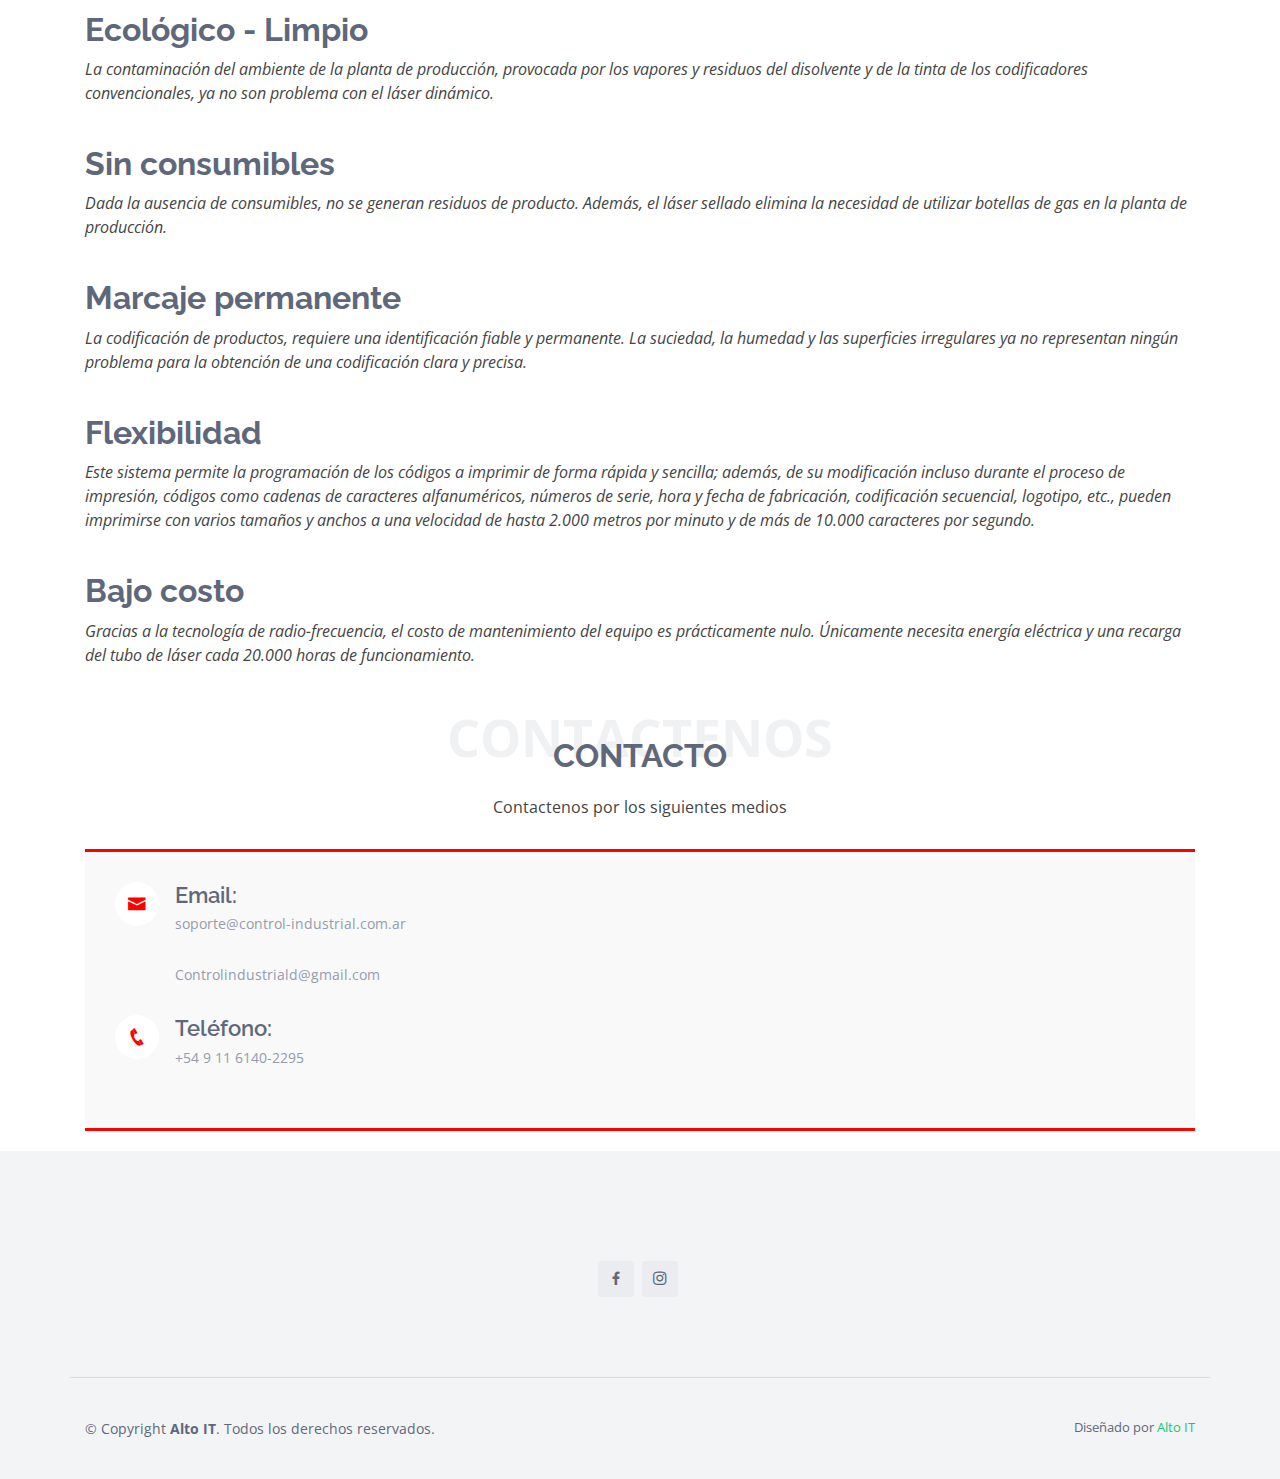
<file: impresoras.html>
﻿<!DOCTYPE html>
<html lang="es">

<head>
    <meta charset="utf-8">
    <meta content="width=device-width, initial-scale=1.0" name="viewport">

    <title>Control Industrial</title>
    <meta content="Automatizaciones, cap sealing, corona, eliminadores, estática, marcadores, numeradores, etiquetadoras, láser, percusión, integraciones, reparaciones, rotuladoras, service, industriales, tratadores, visiones, aplicadores, barras, códigos, artificial, CIJ, CO2, electrónicas, mantenimientos, marcaciones, robóticas, visuales, adquisiciones, anti, aplicaciones, arrancadores, asistencia, automaciones, autómatas, computación, controles, datos, desarrollos, display, dispositivos, DOD,  electricidad, especiales, etiquetas, grabados, generadores, hidráulicas, hornos, imprentas, impresiones, indentaciones, inducciones, ingeniaras, ink-jet, instalaciones, insumos, inyecciones, máquinas, movimientos, neumáticas, lectores, offset, pinturas, placas, plásticos, plc, preventivos, precintos, procesos, producciones, programaciones, proyectos, repuestos, requerimientos, scada, secados, serigrafías, servicios, sistemas, soportes, software, suaves, stock,  tapas, técnica, técnicos, térmicas, tintas, transferencias, urgencias, variadores, velocidades, YAC, linx, matthews, technifor, rowan, me.ro, zebra, apollo, siemens ,allenbradley, telemecanique" name="keywords">
    <meta content="Una Empresa dedicada al desarrollo de equipos Automáticos, que ha sido fundada en el año 1992, y desde entonces se ha especializado en: Provisión, Instalación, Puesta en marcha y asistencia técnica de equipamiento industrial.
     Desde sus comienzos nuestro principal objetivo ha sido brindar asesoramiento especializado a nuestros clientes para la correcta elección de equipamiento, brindándole la asistencia técnica integral de los mismos. Brindamos servicios en Automatización, Robótica, Control de Procesos, Equipo para Marcado de Piezas (Micropercusión, Tinta y Láser), Reparación de equipamiento electrónico y Asistencia para servicios de emergencia (preventivo y correctivo), Control de Producción por visión artificial, etc." name="description">


    <!-- Favicons -->
    <link href="assets/img/favicon.png" rel="icon">
    <link href="assets/img/apple-touch-icon.png" rel="apple-touch-icon">
    <link rel="stylesheet" href="https://stackpath.bootstrapcdn.com/font-awesome/4.7.0/css/font-awesome.min.css">

    <!-- Google Fonts -->
    <link href="https://fonts.googleapis.com/css?family=Open+Sans:300,300i,400,400i,600,600i,700,700i|Raleway:300,300i,400,400i,500,500i,600,600i,700,700i|Poppins:300,300i,400,400i,500,500i,600,600i,700,700i" rel="stylesheet">

    <!-- Vendor CSS Files -->
    <link href="assets/vendor/bootstrap/css/bootstrap.min.css" rel="stylesheet">
    <link href="assets/vendor/icofont/icofont.min.css" rel="stylesheet">
    <link href="assets/vendor/boxicons/css/boxicons.min.css" rel="stylesheet">
    <link href="assets/vendor/venobox/venobox.css" rel="stylesheet">
    <link href="assets/vendor/owl.carousel/assets/owl.carousel.min.css" rel="stylesheet">

    <!-- Template Main CSS File -->
    <link href="assets/css/style.css" rel="stylesheet">

</head>

<body>
    <a href="https://wa.me/541161402295?text=Estimado%20Necesitaria%20saber%20sobre:%20" class="whatsapp" target="_blank"> <i class="fa fa-whatsapp whatsapp-icon"></i></a>
    <!-- ======= Header ======= -->
    <header id="header" class="fixed-top">
        <div class="container d-flex align-items-center">
            <a href="index.html" class="logo mr-auto"><img src="assets/img/logo.jpg" alt="Logo" class="img-fluid"></a>

            <nav class="nav-menu d-none d-lg-block">
                <ul>
                    <li class="active"><a href="index.html">Home</a></li>
                    <li><a href="#about">Quienes Somos</a></li>
                    <li class="drop-down">
                        <a href="#services">Productos</a>
                        <ul>
                            <li><a href="impresoras.html">Impresoras/Marcadores</a></li>
                            <li><a href="codigosdebarra.html">Código de Barras / Adquisición de datos</a></li>
                            <li><a href="variadoresvelocidad.html">Variadores de velocidad y control</a></li>
                            <li><a href="servicios.html">Servicios</a></li>
                            <li><a href="Proyectos.html">Proyectos</a></li>
                            <li><a href="Consultoria.html">Consultoría</a></li>
                            <li><a href="agroindustrial.html">Automatización Agro-Industrial</a></li>
                            <li><a href="controladorescombustible.html">Controladores de Combustible</a></li>

                        </ul>
                    </li>
                    <li><a href="#portfolio">Servicios</a></li>
                    <li><a href="#portfolio">Proyectos</a></li>
                    <li><a href="#portfolio">Consultoría</a></li>

                    <li><a href="#contact">Contacto</a></li>

                </ul>
            </nav><!-- .nav-menu -->
            <!--<a href="#about" class="get-started-btn scrollto">Get Started</a>-->

        </div>
    </header><!-- End Header -->
 
    <!-- ======= Hero Section ======= -->
    <section id="hero" class="d-flex align-items-center">

        <div class="container">
            <div class="row">
                <div class="col-lg-6 pt-5 pt-lg-0 order-2 order-lg-1 d-flex flex-column justify-content-center">
                    <h1>Impresoras/Marcadores</h1>
                    <h2>
                        Equipamiento para el codificado y rotulado de productos por medio de dispositivos láser, chorro de tinta (ink Jet) , micropercusión, etc.
                    </h2>
                    <div class="d-flex">
                        <a href="#services" class="btn-get-started scrollto">Empecemos!</a>
                    </div>
                </div>
                <div class="col-lg-6 order-1 order-lg-2 hero-img">
                    <img src="assets/img/hero-img.png" class="img-fluid animated" alt="Home">
                </div>
            </div>
        </div>

    </section><!-- End Hero -->



    <main id="main">
        <section id="about" class="about">
            <div class="container">

                <div class="row">
                    <div class="col-lg-6">
                        <img src="assets/img/testimonials/ink1.jpg" class="img-fluid" alt="robot">
                    </div>
                    <div class="col-lg-6 pt-4 pt-lg-0 content">
                        <h3>
                            Ink-Jet
                        </h3>
                        <p class="font-italic">
                            Estos equipos permiten realizar grabados, por medio de un punzón, sobre cualquier tipo de superficie,
                            obteniendo una marcación que perdura con el pasar del tiempo. Son equipos altamente confiables con un
                            bajo nivel de mantenimiento. Este sistema permite la programación de los códigos a imprimir de forma rápida
                            y sencilla; además de su modificación incluso durante el proceso de impresión, códigos como cadenas de caracteres
                            alfanuméricos, números de serie, hora y fecha de fabricación, codificación secuencial, logotipo, etc.,
                            pueden imprimirse con varios tamaños.
                        </p>

                    </div>
                </div>

            </div>
        </section>
        <section id="about" class="about">
            <div class="container">

                <div class="row">

                    <div class="col-lg-6">
                        <h3>Micropercusión</h3>
                        <p class="font-italic">
                            Estos equipos combinan la simplicidad absoluta con grandes prestaciones,
                            fijando los nuevos niveles en la impresión por inyección de tinta. Requieren el mínimo de formación por parte del operador.
                            El encendido y el apagado es sólo una operación que consiste en apretar un botón, la programación y la edición son controladas por
                            opciones que el operador puede ver en cada momento en la pantalla. Diseñado para trabajar en los ambientes más duros, con estos equipos
                            podrá imprimir textos desde 0,8 hasta 25 mm y hasta 6 líneas de texto con una constante calidad que le aseguran sus sistemas de control únicos.
                        </p>
                    </div>
                    <div class="col-lg-6 pt-4 pt-lg-0 content">
                        <img src="assets/img/testimonials/microprint.gif" class="img-fluid" alt="robot" style="margin-left:80px">
                    </div>
                </div>

            </div>
        </section>
        <section id="about" class="about">
            <div class="container">

                <div class="row">
                    <div class="col-lg-6">
                        <img src="assets/img/testimonials/bottlemov.gif" class="img-fluid" alt="robot">
                    </div>
                    <div class="col-lg-6 pt-4 pt-lg-0 content">
                        <h3>
                            Láser
                        </h3>
                        <p class="font-italic">
                            Flexibilidad, precisión y marcaje permanente, son algunas de las características que hacen del láser dinámico, el codificador del futuro.
                        </p>
                     </div>
                </div>

            </div>
        </section>

        <section id="about" class="about">
            <div class="container">

                <div class="row">

                    <div class="col-lg-12 pt-4 pt-lg-0 content">
                        <h3>
                            Ecológico - Limpio
                        </h3>
                        <p class="font-italic">
                            La contaminación del ambiente de la planta de producción, provocada por los vapores y residuos del disolvente y de la tinta de los codificadores convencionales, ya no son problema con el láser dinámico.
                        </p>
                    </div>
                </div>

            </div>
        </section>
        <section id="about" class="about">
            <div class="container">

                <div class="row">

                    <div class="col-lg-12 pt-4 pt-lg-0 content">
                        <h3>
                            Sin consumibles
                        </h3>
                        <p class="font-italic">
                            Dada la ausencia de consumibles, no se generan residuos de producto. Además, el láser sellado elimina la necesidad de utilizar botellas de gas en la planta de producción.
                        </p>
                    </div>
                </div>

            </div>
        </section>
        <section id="about" class="about">
            <div class="container">

                <div class="row">

                    <div class="col-lg-12 pt-4 pt-lg-0 content">
                        <h3>
                            Marcaje permanente
                        </h3>
                        <p class="font-italic">
                            La codificación de productos, requiere una identificación fiable y permanente.
                            La suciedad, la humedad y las superficies irregulares ya no representan ningún problema para la obtención de una codificación clara y precisa.
                        </p>
                    </div>
                </div>

            </div>
        </section>
        <section id="about" class="about">
            <div class="container">

                <div class="row">

                    <div class="col-lg-12 pt-4 pt-lg-0 content">
                        <h3>
                            Flexibilidad
                        </h3>
                        <p class="font-italic">
                            Este sistema permite la programación de los códigos a imprimir de forma rápida y sencilla; además, de su modificación incluso durante el proceso de impresión, códigos como cadenas de caracteres alfanuméricos, números de serie,
                            hora y fecha de fabricación, codificación secuencial, logotipo, etc., pueden imprimirse con varios tamaños y anchos a una velocidad de hasta 2.000 metros por minuto y de más de 10.000 caracteres por segundo.
                        </p>
                    </div>
                </div>

            </div>
        </section>

        <section id="about" class="about">
            <div class="container">

                <div class="row">

                    <div class="col-lg-12 pt-4 pt-lg-0 content">
                        <h3>
                            Bajo costo
                        </h3>
                        <p class="font-italic">
                            Gracias a la tecnología de radio-frecuencia, el costo de mantenimiento del equipo es prácticamente nulo. Únicamente necesita energía eléctrica y una recarga del tubo de láser cada 20.000 horas de funcionamiento.
                        </p>
                    </div>
                </div>

            </div>
        </section>
        <section id="contact" class="contact">
            <div class="container">

                <div class="section-title">
                    <span>Contactenos</span>
                    <h2>Contacto</h2>
                    <p>Contactenos por los siguientes medios</p>
                </div>

                <div class="row">

                    <div class="col-lg-12 d-flex align-items-stretch">
                        <div class="info">
                           

                            <div class="email">
                                <i class="icofont-envelope" <a href="mailto:soporte@control-industrial.com.ar"></a> </i>
                                <h4>Email:</h4>

                                <p>soporte@control-industrial.com.ar</p>
                                <p>Controlindustriald@gmail.com</p>
                            </div>

                            <div class="phone">
                                <i class="icofont-phone"></i>
                                <h4>Teléfono:</h4>
                                <p>+54 9 11 6140-2295</p>

                            </div>

                        </div>
                    </div>


                </div>

            </div>
        </section><!-- End Contact Section -->


    </main><!-- End #main -->
    <!-- ======= Footer ======= -->
    <footer id="footer">

        <div class="footer-top">

            <div class="container">


                <div class="social-links">
                    <!--<a href="#" class="twitter"><i class="bx bx-world"></i></a>-->
                    <a href="https://www.facebook.com/ControlIndustrialCI" class="facebook"><i class="bx bxl-facebook"></i></a>
                    <a href="https://www.instagram.com/control.industrial/" class="instagram"><i class="bx bxl-instagram"></i></a>
                    <!--<a href="#" class="google-plus"><i class="bx bxl-skype"></i></a>-->
                    <!--<a href="#" class="linkedin"><i class="bx bxl-linkedin"></i></a>-->
                </div>

            </div>
        </div>

        <div class="container footer-bottom clearfix">
            <div class="copyright">
                &copy; Copyright <strong><span>Alto IT</span></strong>. Todos los derechos reservados.
            </div>
            <div class="credits">
                Diseñado por <a href="https://www.altoit.com.ar/">Alto IT</a>
            </div>
        </div>
    </footer><!-- End Footer -->

    <a href="#" class="back-to-top"><i class="icofont-simple-up"></i></a>

    <!-- Vendor JS Files -->
    <script src="assets/vendor/jquery/jquery.min.js"></script>
    <script src="assets/vendor/bootstrap/js/bootstrap.bundle.min.js"></script>
    <script src="assets/vendor/jquery.easing/jquery.easing.min.js"></script>
    <script src="assets/vendor/php-email-form/validate.js"></script>
    <script src="assets/vendor/waypoints/jquery.waypoints.min.js"></script>
    <script src="assets/vendor/counterup/counterup.min.js"></script>
    <script src="assets/vendor/isotope-layout/isotope.pkgd.min.js"></script>
    <script src="assets/vendor/venobox/venobox.min.js"></script>
    <script src="assets/vendor/owl.carousel/owl.carousel.min.js"></script>

    <!-- Template Main JS File -->
    <script src="assets/js/main.js"></script>

</body>

</html>
</file>
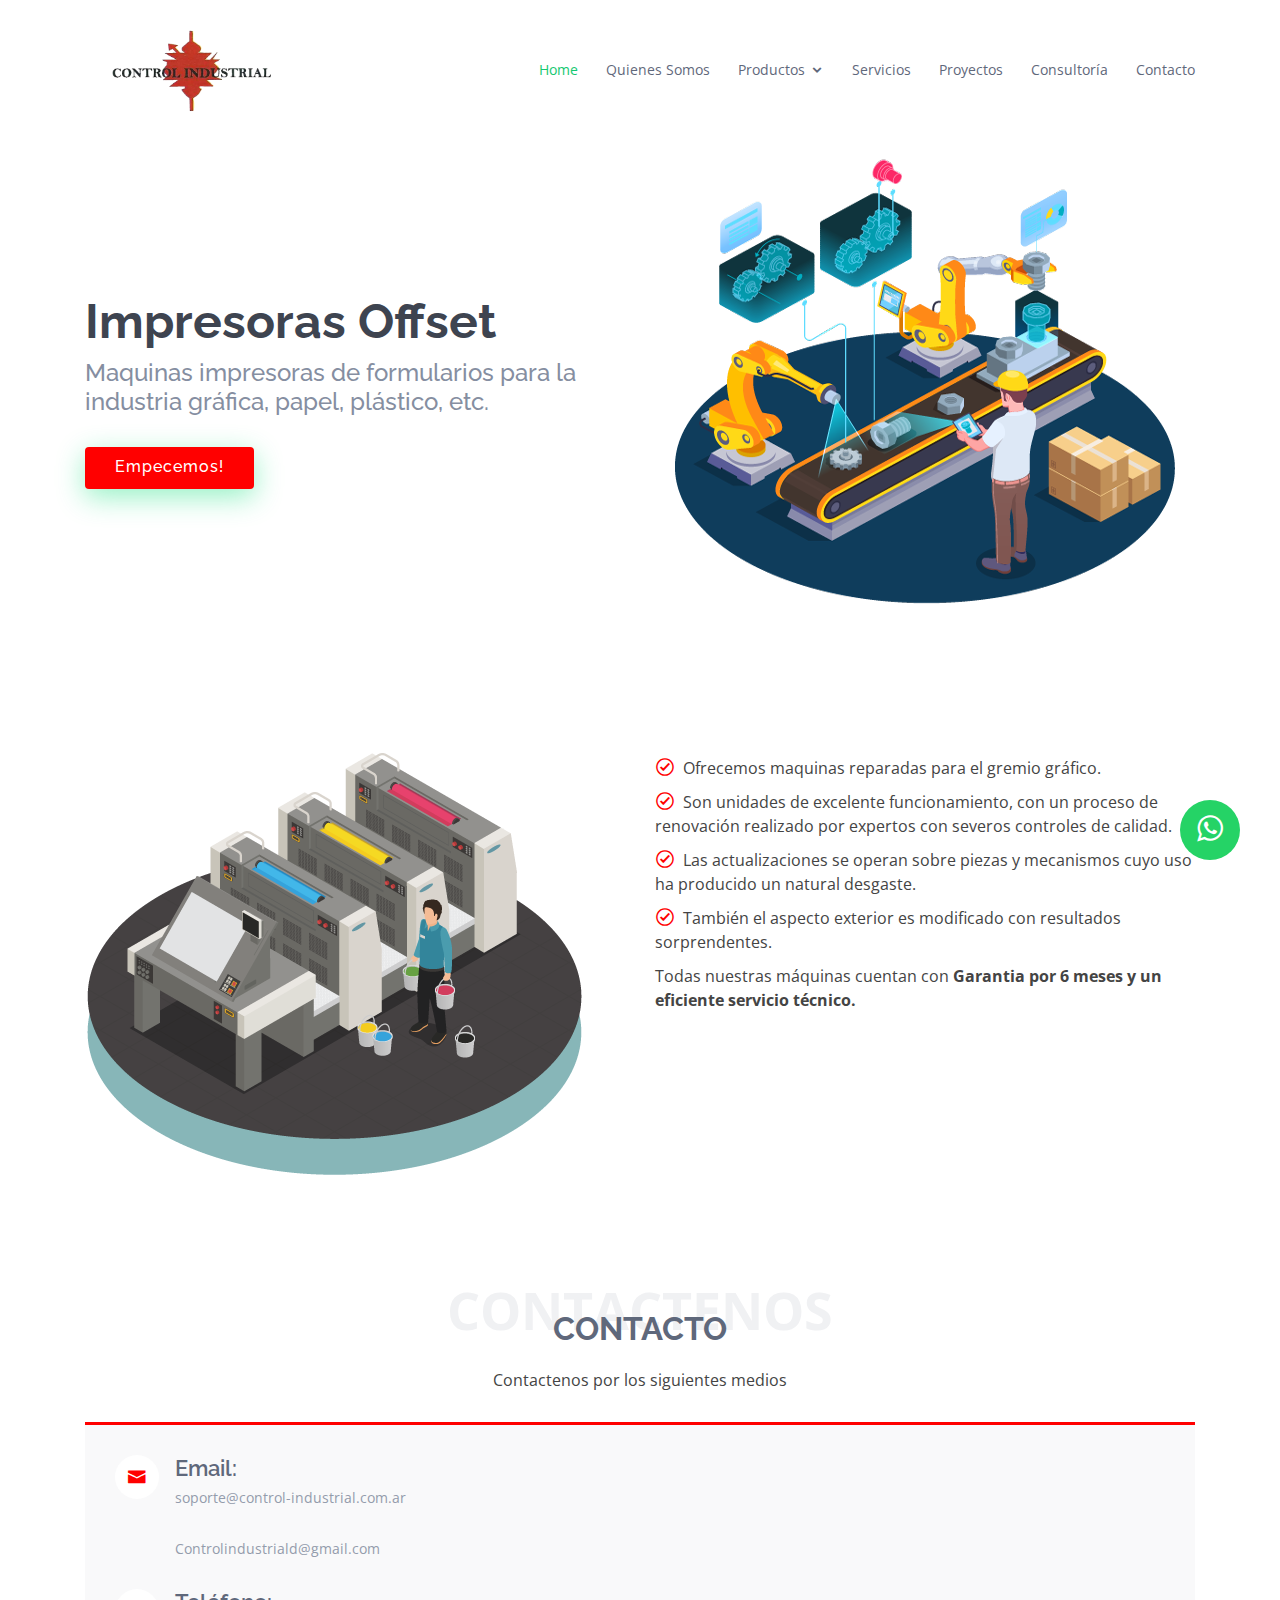
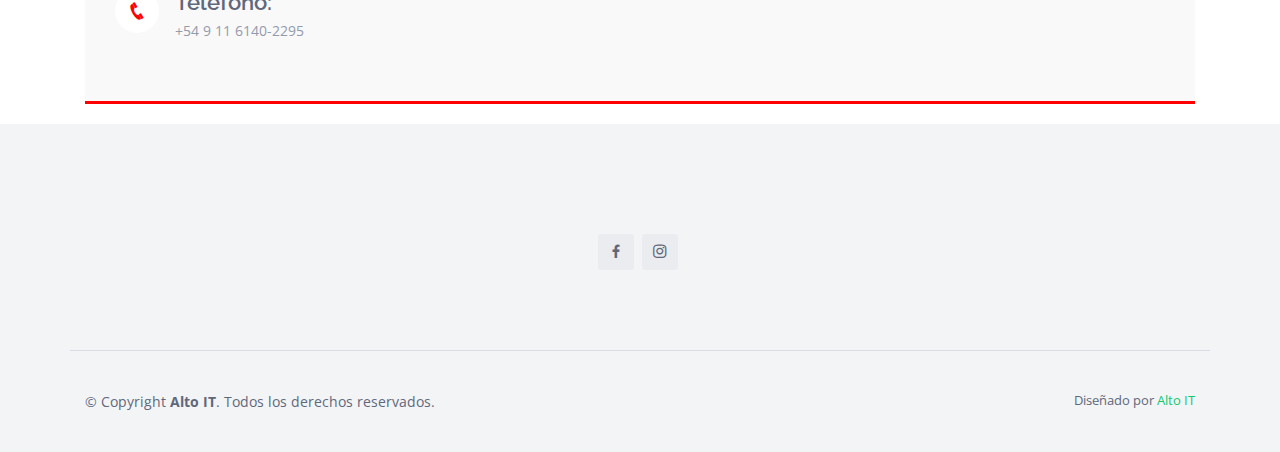
<file: impresorasoffset.html>
﻿<!DOCTYPE html>
<html lang="es">

<head>
    <meta charset="utf-8">
    <meta content="width=device-width, initial-scale=1.0" name="viewport">

    <title>Control Industrial</title>
    <meta content="Automatizaciones, cap sealing, corona, eliminadores, estática, marcadores, numeradores, etiquetadoras, láser, percusión, integraciones, reparaciones, rotuladoras, service, industriales, tratadores, visiones, aplicadores, barras, códigos, artificial, CIJ, CO2, electrónicas, mantenimientos, marcaciones, robóticas, visuales, adquisiciones, anti, aplicaciones, arrancadores, asistencia, automaciones, autómatas, computación, controles, datos, desarrollos, display, dispositivos, DOD,  electricidad, especiales, etiquetas, grabados, generadores, hidráulicas, hornos, imprentas, impresiones, indentaciones, inducciones, ingeniaras, ink-jet, instalaciones, insumos, inyecciones, máquinas, movimientos, neumáticas, lectores, offset, pinturas, placas, plásticos, plc, preventivos, precintos, procesos, producciones, programaciones, proyectos, repuestos, requerimientos, scada, secados, serigrafías, servicios, sistemas, soportes, software, suaves, stock,  tapas, técnica, técnicos, térmicas, tintas, transferencias, urgencias, variadores, velocidades, YAC, linx, matthews, technifor, rowan, me.ro, zebra, apollo, siemens ,allenbradley, telemecanique" name="keywords">
    <meta content="Una Empresa dedicada al desarrollo de equipos Automáticos, que ha sido fundada en el año 1992, y desde entonces se ha especializado en: Provisión, Instalación, Puesta en marcha y asistencia técnica de equipamiento industrial.
     Desde sus comienzos nuestro principal objetivo ha sido brindar asesoramiento especializado a nuestros clientes para la correcta elección de equipamiento, brindándole la asistencia técnica integral de los mismos. Brindamos servicios en Automatización, Robótica, Control de Procesos, Equipo para Marcado de Piezas (Micropercusión, Tinta y Láser), Reparación de equipamiento electrónico y Asistencia para servicios de emergencia (preventivo y correctivo), Control de Producción por visión artificial, etc." name="description">


    <!-- Favicons -->
    <link href="assets/img/favicon.png" rel="icon">
    <link href="assets/img/apple-touch-icon.png" rel="apple-touch-icon">
    <link rel="stylesheet" href="https://stackpath.bootstrapcdn.com/font-awesome/4.7.0/css/font-awesome.min.css">

    <!-- Google Fonts -->
    <link href="https://fonts.googleapis.com/css?family=Open+Sans:300,300i,400,400i,600,600i,700,700i|Raleway:300,300i,400,400i,500,500i,600,600i,700,700i|Poppins:300,300i,400,400i,500,500i,600,600i,700,700i" rel="stylesheet">

    <!-- Vendor CSS Files -->
    <link href="assets/vendor/bootstrap/css/bootstrap.min.css" rel="stylesheet">
    <link href="assets/vendor/icofont/icofont.min.css" rel="stylesheet">
    <link href="assets/vendor/boxicons/css/boxicons.min.css" rel="stylesheet">
    <link href="assets/vendor/venobox/venobox.css" rel="stylesheet">
    <link href="assets/vendor/owl.carousel/assets/owl.carousel.min.css" rel="stylesheet">

    <!-- Template Main CSS File -->
    <link href="assets/css/style.css" rel="stylesheet">

</head>

<body>
    <a href="https://wa.me/541161402295?text=Estimado%20Necesitaria%20saber%20sobre:%20" class="whatsapp" target="_blank"> <i class="fa fa-whatsapp whatsapp-icon"></i></a>
    <!-- ======= Header ======= -->
    <header id="header" class="fixed-top">
        <div class="container d-flex align-items-center">
            <a href="index.html" class="logo mr-auto"><img src="assets/img/logo.jpg" alt="Logo" class="img-fluid"></a>

            <nav class="nav-menu d-none d-lg-block">
                <ul>
                    <li class="active"><a href="index.html">Home</a></li>
                    <li><a href="#about">Quienes Somos</a></li>
                    <li class="drop-down">
                        <a href="#services">Productos</a>
                        <ul>
                            <li><a href="impresoras.html">Impresoras/Marcadores</a></li>
                            <li><a href="codigosdebarra.html">Código de Barras / Adquisición de datos</a></li>
                            <li><a href="variadoresvelocidad.html">Variadores de velocidad y control</a></li>
                            <li><a href="impresorasoffset.html">Impresoras Offset</a></li>
                            <li><a href="tratadores.html">Tratadores por efecto corona</a></li>
                            <li><a href="eliminadoresdeestatica.html">Eliminadores de Estática</a></li>
                            <li><a href="agroindustrial.html">Automatización Agro-Industrial</a></li>
                            <li><a href="controladorescombustible.html">Controladores de Combustible</a></li>

                        </ul>
                    </li>
                    <li><a href="servicios.html">Servicios</a></li>
                    <li><a href="Proyectos.html">Proyectos</a></li>
                    <li><a href="Consultoria.html">Consultoría</a></li>

                    <li><a href="#contact">Contacto</a></li>

                </ul>
            </nav><!-- .nav-menu -->
            <!--<a href="#about" class="get-started-btn scrollto">Get Started</a>-->

        </div>
    </header><!-- End Header -->
 
    <!-- ======= Hero Section ======= -->
    <section id="hero" class="d-flex align-items-center">

        <div class="container">
            <div class="row">
                <div class="col-lg-6 pt-5 pt-lg-0 order-2 order-lg-1 d-flex flex-column justify-content-center">
                    <h1>Impresoras Offset</h1>
                    <h2>
                        Maquinas impresoras de formularios para la industria gráfica, papel, plástico, etc.
                    </h2>
                    <div class="d-flex">
                        <a href="#services" class="btn-get-started scrollto">Empecemos!</a>
                    </div>
                </div>
                <div class="col-lg-6 order-1 order-lg-2 hero-img">
                    <img src="assets/img/hero-img.png" class="img-fluid animated" alt="Home">
                </div>
            </div>
        </div>

    </section><!-- End Hero -->



    <main id="main">
        <section id="about" class="about">
            <div class="container">

                <div class="row">
                    <div class="col-lg-6">
                        <img src="assets/img/testimonials/offset.png" class="img-fluid" alt="robot">
                    </div>
                    <div class="col-lg-6 pt-4 pt-lg-0 content">
                       
                        <p class="font-italic">

                        </p>
                        <ul>
                            <li>
                                <i class="icofont-check-circled"></i> Ofrecemos maquinas reparadas para el gremio gráfico.
                            </li>
                            <li>
                                <i class="icofont-check-circled"></i> Son unidades de excelente funcionamiento, con un proceso de renovación realizado por expertos con severos controles de calidad.
                            </li>
                            <li>
                                <i class="icofont-check-circled"></i> Las actualizaciones se operan sobre piezas y mecanismos cuyo uso ha producido un natural desgaste.
                            </li>
                            <li>
                                <i class="icofont-check-circled"></i> También el aspecto exterior es modificado con resultados sorprendentes.

                            </li>
                            <li>
                                Todas nuestras máquinas cuentan con <b>Garantia por 6 meses y un eficiente servicio técnico.</b>

                            </li>
                        </ul>
                        


                    </div>
                  
                   
                </div>

            </div>
        </section>
       
        

       <section id="contact" class="contact">
            <div class="container">

                <div class="section-title">
                    <span>Contactenos</span>
                    <h2>Contacto</h2>
                    <p>Contactenos por los siguientes medios</p>
                </div>

                <div class="row">

                    <div class="col-lg-12 d-flex align-items-stretch">
                        <div class="info">
                           

                            <div class="email">
                                <i class="icofont-envelope" <a href="mailto:soporte@control-industrial.com.ar"></a> </i>
                                <h4>Email:</h4>

                                <p>soporte@control-industrial.com.ar</p>
                                <p>Controlindustriald@gmail.com</p>
                            </div>

                            <div class="phone">
                                <i class="icofont-phone"></i>
                                <h4>Teléfono:</h4>
                                <p>+54 9 11 6140-2295</p>

                            </div>

                        </div>
                    </div>


                </div>

            </div>
        </section><!-- End Contact Section -->


    </main><!-- End #main -->
    <!-- ======= Footer ======= -->
    <footer id="footer">

        <div class="footer-top">

            <div class="container">


                <div class="social-links">
                    <!--<a href="#" class="twitter"><i class="bx bx-world"></i></a>-->
                    <a href="https://www.facebook.com/ControlIndustrialCI" class="facebook"><i class="bx bxl-facebook"></i></a>
                    <a href="https://www.instagram.com/control.industrial/" class="instagram"><i class="bx bxl-instagram"></i></a>
                    <!--<a href="#" class="google-plus"><i class="bx bxl-skype"></i></a>-->
                    <!--<a href="#" class="linkedin"><i class="bx bxl-linkedin"></i></a>-->
                </div>

            </div>
        </div>

        <div class="container footer-bottom clearfix">
            <div class="copyright">
                &copy; Copyright <strong><span>Alto IT</span></strong>. Todos los derechos reservados.
            </div>
            <div class="credits">
                Diseñado por <a href="https://www.altoit.com.ar/">Alto IT</a>
            </div>
        </div>
    </footer><!-- End Footer -->

    <a href="#" class="back-to-top"><i class="icofont-simple-up"></i></a>

    <!-- Vendor JS Files -->
    <script src="assets/vendor/jquery/jquery.min.js"></script>
    <script src="assets/vendor/bootstrap/js/bootstrap.bundle.min.js"></script>
    <script src="assets/vendor/jquery.easing/jquery.easing.min.js"></script>
    <script src="assets/vendor/php-email-form/validate.js"></script>
    <script src="assets/vendor/waypoints/jquery.waypoints.min.js"></script>
    <script src="assets/vendor/counterup/counterup.min.js"></script>
    <script src="assets/vendor/isotope-layout/isotope.pkgd.min.js"></script>
    <script src="assets/vendor/venobox/venobox.min.js"></script>
    <script src="assets/vendor/owl.carousel/owl.carousel.min.js"></script>

    <!-- Template Main JS File -->
    <script src="assets/js/main.js"></script>

</body>

</html>
</file>
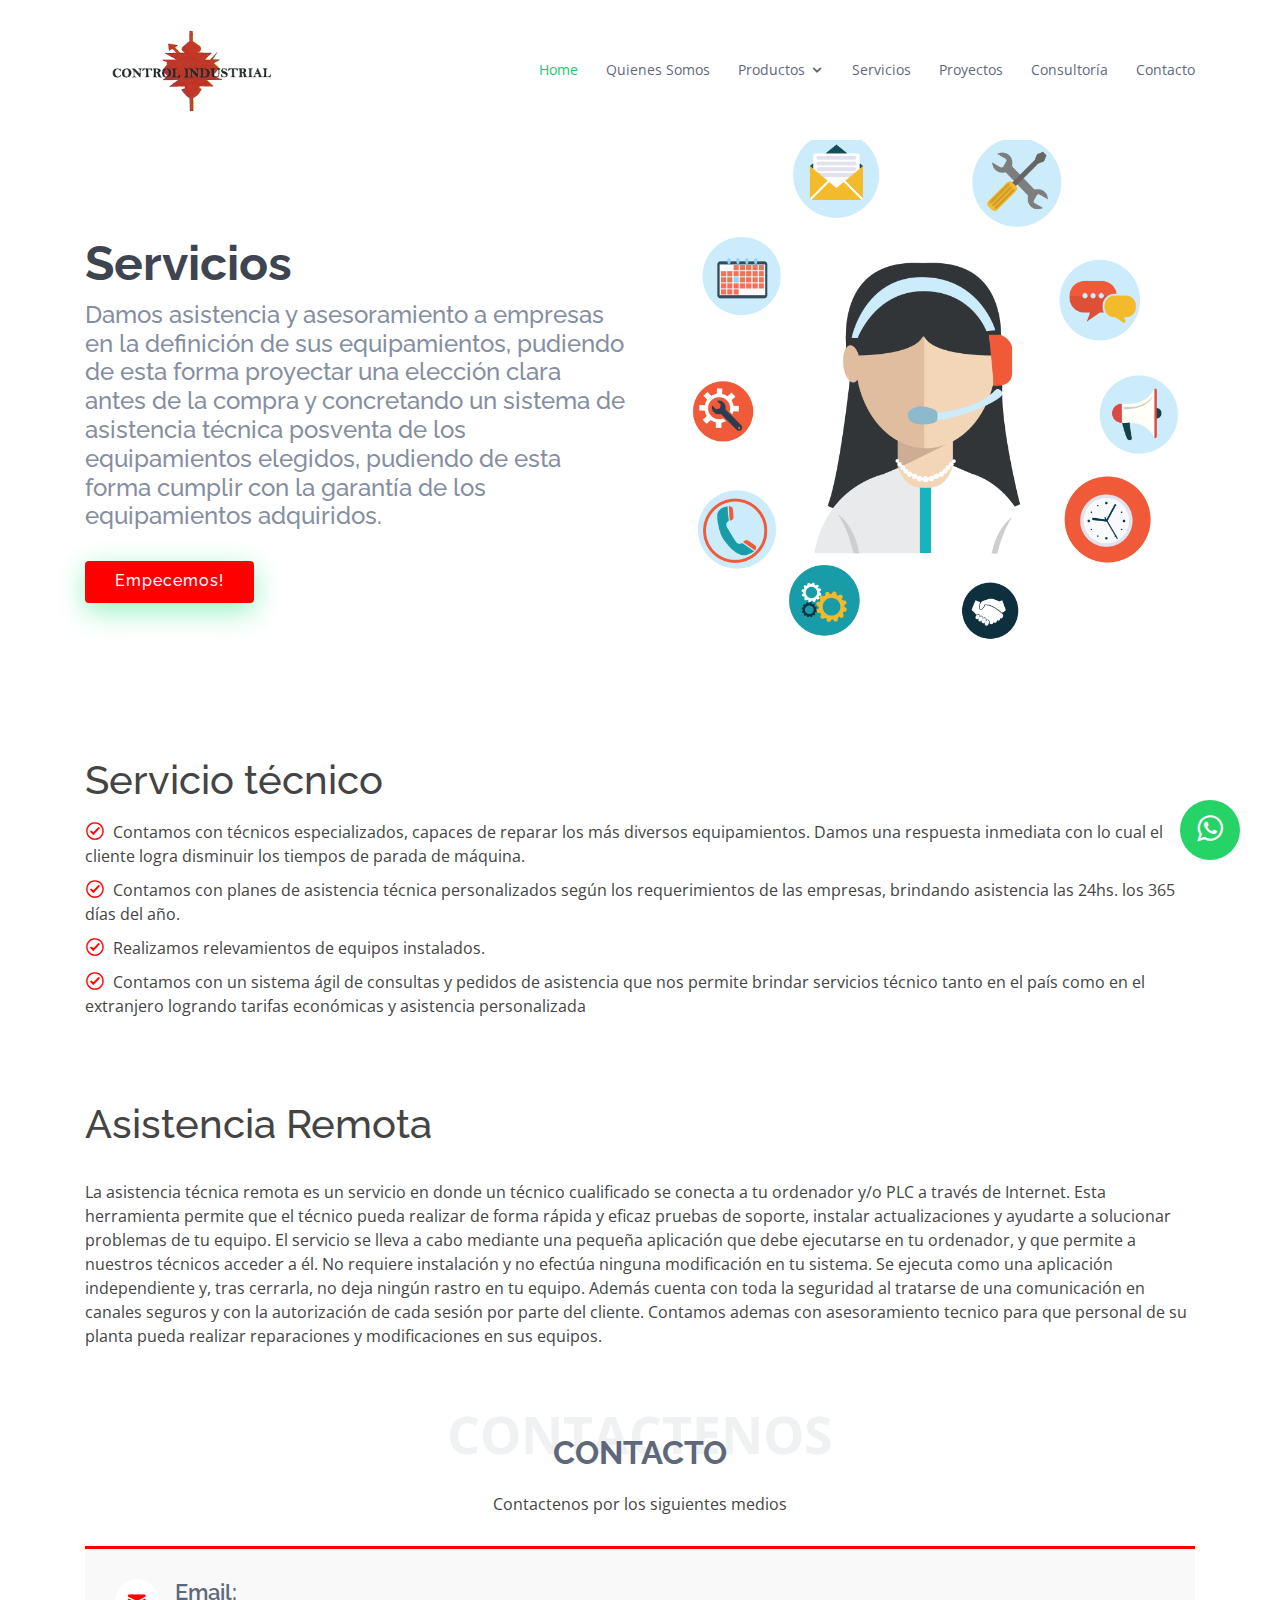
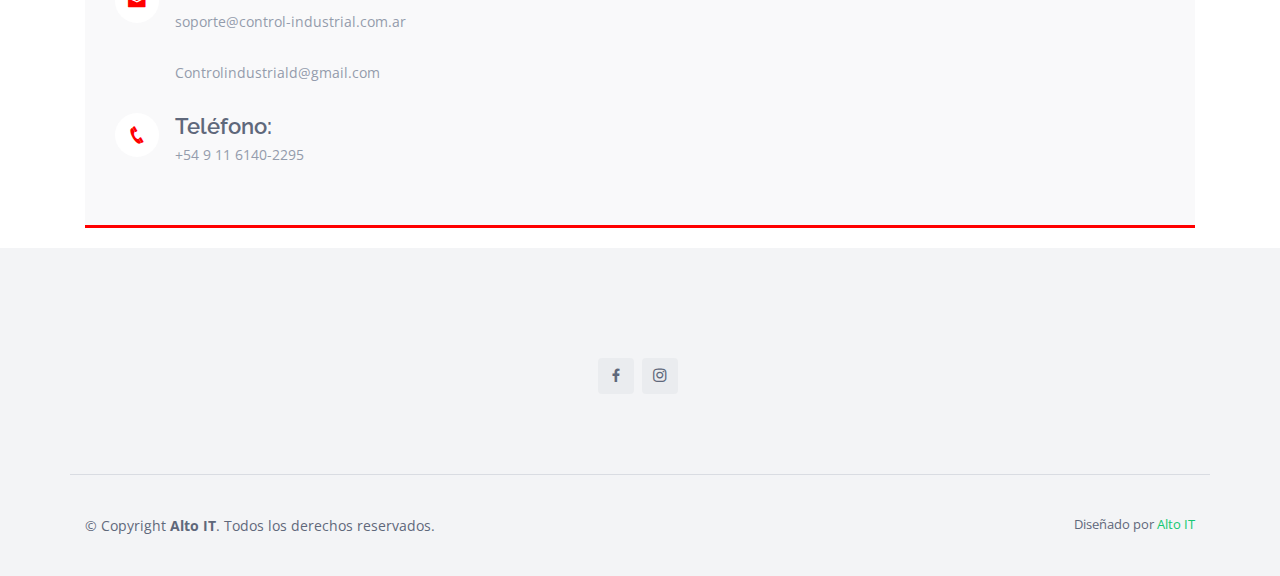
<file: servicios.html>
﻿<!DOCTYPE html>
<html lang="es">

<head>
    <meta charset="utf-8">
    <meta content="width=device-width, initial-scale=1.0" name="viewport">

    <title>Control Industrial</title>
    <meta content="Automatizaciones, cap sealing, corona, eliminadores, estática, marcadores, numeradores, etiquetadoras, láser, percusión, integraciones, reparaciones, rotuladoras, service, industriales, tratadores, visiones, aplicadores, barras, códigos, artificial, CIJ, CO2, electrónicas, mantenimientos, marcaciones, robóticas, visuales, adquisiciones, anti, aplicaciones, arrancadores, asistencia, automaciones, autómatas, computación, controles, datos, desarrollos, display, dispositivos, DOD,  electricidad, especiales, etiquetas, grabados, generadores, hidráulicas, hornos, imprentas, impresiones, indentaciones, inducciones, ingeniaras, ink-jet, instalaciones, insumos, inyecciones, máquinas, movimientos, neumáticas, lectores, offset, pinturas, placas, plásticos, plc, preventivos, precintos, procesos, producciones, programaciones, proyectos, repuestos, requerimientos, scada, secados, serigrafías, servicios, sistemas, soportes, software, suaves, stock,  tapas, técnica, técnicos, térmicas, tintas, transferencias, urgencias, variadores, velocidades, YAC, linx, matthews, technifor, rowan, me.ro, zebra, apollo, siemens ,allenbradley, telemecanique" name="keywords">
    <meta content="Una Empresa dedicada al desarrollo de equipos Automáticos, que ha sido fundada en el año 1992, y desde entonces se ha especializado en: Provisión, Instalación, Puesta en marcha y asistencia técnica de equipamiento industrial.
     Desde sus comienzos nuestro principal objetivo ha sido brindar asesoramiento especializado a nuestros clientes para la correcta elección de equipamiento, brindándole la asistencia técnica integral de los mismos. Brindamos servicios en Automatización, Robótica, Control de Procesos, Equipo para Marcado de Piezas (Micropercusión, Tinta y Láser), Reparación de equipamiento electrónico y Asistencia para servicios de emergencia (preventivo y correctivo), Control de Producción por visión artificial, etc." name="description">


    <!-- Favicons -->
    <link href="assets/img/favicon.png" rel="icon">
    <link href="assets/img/apple-touch-icon.png" rel="apple-touch-icon">
    <link rel="stylesheet" href="https://stackpath.bootstrapcdn.com/font-awesome/4.7.0/css/font-awesome.min.css">

    <!-- Google Fonts -->
    <link href="https://fonts.googleapis.com/css?family=Open+Sans:300,300i,400,400i,600,600i,700,700i|Raleway:300,300i,400,400i,500,500i,600,600i,700,700i|Poppins:300,300i,400,400i,500,500i,600,600i,700,700i" rel="stylesheet">

    <!-- Vendor CSS Files -->
    <link href="assets/vendor/bootstrap/css/bootstrap.min.css" rel="stylesheet">
    <link href="assets/vendor/icofont/icofont.min.css" rel="stylesheet">
    <link href="assets/vendor/boxicons/css/boxicons.min.css" rel="stylesheet">
    <link href="assets/vendor/venobox/venobox.css" rel="stylesheet">
    <link href="assets/vendor/owl.carousel/assets/owl.carousel.min.css" rel="stylesheet">

    <!-- Template Main CSS File -->
    <link href="assets/css/style.css" rel="stylesheet">

</head>

<body>
    <a href="https://wa.me/541161402295?text=Estimado%20Necesitaria%20saber%20sobre:%20" class="whatsapp" target="_blank"> <i class="fa fa-whatsapp whatsapp-icon"></i></a>
    <!-- ======= Header ======= -->
    <header id="header" class="fixed-top">
        <div class="container d-flex align-items-center">
            <a href="index.html" class="logo mr-auto"><img src="assets/img/logo.jpg" alt="Logo" class="img-fluid"></a>

            <nav class="nav-menu d-none d-lg-block">
                <ul>
                    <li class="active"><a href="index.html">Home</a></li>
                    <li><a href="#about">Quienes Somos</a></li>
                    <li class="drop-down">
                        <a href="#services">Productos</a>
                        <ul>
                            <li><a href="impresoras.html">Impresoras/Marcadores</a></li>
                            <li><a href="codigosdebarra.html">Código de Barras / Adquisición de datos</a></li>
                            <li><a href="variadoresvelocidad.html">Variadores de velocidad y control</a></li>
                            <li><a href="impresorasoffset.html">Impresoras Offset</a></li>
                            <li><a href="tratadores.html">Tratadores por efecto corona</a></li>
                            <li><a href="eliminadoresdeestatica.html">Eliminadores de Estática</a></li>
                            <li><a href="agroindustrial.html">Automatización Agro-Industrial</a></li>
                            <li><a href="controladorescombustible.html">Controladores de Combustible</a></li>

                        </ul>
                    </li>
                    <li><a href="servicios.html">Servicios</a></li>
                    <li><a href="Proyectos.html">Proyectos</a></li>
                    <li><a href="Consultoria.html">Consultoría</a></li>

                    <li><a href="#contact">Contacto</a></li>

                </ul>
            </nav><!-- .nav-menu -->
            <!--<a href="#about" class="get-started-btn scrollto">Get Started</a>-->

        </div>
    </header><!-- End Header -->
 
    <!-- ======= Hero Section ======= -->
    <section id="hero" class="d-flex align-items-center">

        <div class="container">
            <div class="row">
                <div class="col-lg-6 pt-5 pt-lg-0 order-2 order-lg-1 d-flex flex-column justify-content-center">
                    <h1><br>
                    Servicios</h1>
                    <h2> Damos asistencia y asesoramiento a empresas en la definición de sus equipamientos, pudiendo de esta forma proyectar una elección clara antes de la compra y concretando un sistema de asistencia técnica posventa de los equipamientos elegidos, pudiendo de esta forma cumplir con la garantía de los equipamientos adquiridos.</h2>
                    <div class="d-flex">
                        <a href="#services" class="btn-get-started scrollto">Empecemos!</a>
                    </div>
                </div>
                <div class="col-lg-6 order-1 order-lg-2 hero-img">
                    <img src="assets/img/testimonials/servicios.jpg" class="img-fluid animated" alt="Home">
                </div>
            </div>
        </div>

    </section><!-- End Hero -->



    <main id="main">
        <section id="about" class="about">
            <div class="container">

                <div class="row">
                    <!--<div class="col-lg-6">
                        <img src="assets/img/testimonials/offset.png" class="img-fluid" alt="robot">
                    </div>-->
                    <div class="col-lg-12 pt-4 pt-lg-0 content">

                        <p class="font-italic">
                            <h1>
                                Servicio técnico

                            </h1>
                        </p>
                        <ul>
                            <li>
                                <i class="icofont-check-circled"></i> Contamos con técnicos especializados, capaces de reparar los más diversos equipamientos. Damos una respuesta inmediata con lo cual el cliente logra disminuir los tiempos de parada de máquina.



                            </li>
                            <li>
                                <i class="icofont-check-circled"></i> Contamos con planes de asistencia técnica personalizados según los requerimientos de las empresas, brindando asistencia las 24hs. los 365 días del año.


                            </li>
                            <li>
                                <i class="icofont-check-circled"></i> Realizamos relevamientos de equipos instalados.


                            </li>
                            <li>
                                <i class="icofont-check-circled"></i> Contamos con un sistema ágil de consultas y pedidos de asistencia que nos permite brindar servicios técnico tanto en el país como en el extranjero logrando tarifas económicas y asistencia personalizada


                            </li>
                            
                        </ul>



                    </div>
                  
                   
                </div>

            </div>
        </section>
       
        <section id="about" class="about">
            <div class="container">

                <div class="row">
                    <!--<div class="col-lg-6">
                <img src="assets/img/testimonials/offset.png" class="img-fluid" alt="robot">
            </div>-->
                    <div class="col-lg-12 pt-4 pt-lg-0 content">

                        <p class="font-italic">
                            <h1>
                                Asistencia Remota
                            </h1>
                            <p>
                            <br>
                            La asistencia técnica remota es un servicio en donde un técnico cualificado se conecta a tu ordenador y/o PLC a través de Internet. Esta herramienta permite que el técnico pueda realizar de forma rápida y eficaz pruebas de soporte, instalar actualizaciones y ayudarte a solucionar problemas de tu equipo.
                                El servicio se lleva a cabo mediante una pequeña aplicación que debe ejecutarse en tu ordenador, y que permite a nuestros técnicos acceder a él. No requiere instalación y no efectúa ninguna modificación en tu sistema. Se ejecuta como una aplicación independiente y, tras cerrarla, no deja ningún rastro en tu equipo. Además cuenta con toda la seguridad al tratarse de una comunicación en canales seguros y con la autorización de cada sesión por parte del cliente.
                                Contamos ademas con asesoramiento tecnico para que personal de su planta pueda realizar reparaciones y modificaciones en sus equipos.

                        </p></p>
                        


                    </div>


                </div>

            </div>
        </section>

        <section id="contact" class="contact">
            <div class="container">

                <div class="section-title">
                    <span>Contactenos</span>
                    <h2>Contacto</h2>
                    <p>Contactenos por los siguientes medios</p>
                </div>

                <div class="row">

                    <div class="col-lg-12 d-flex align-items-stretch">
                        <div class="info">
                           

                            <div class="email">
                                <i class="icofont-envelope" <a href="mailto:soporte@control-industrial.com.ar"></a> </i>
                                <h4>Email:</h4>

                                <p>soporte@control-industrial.com.ar</p>
                                <p>Controlindustriald@gmail.com</p>
                            </div>

                            <div class="phone">
                                <i class="icofont-phone"></i>
                                <h4>Teléfono:</h4>
                                <p>+54 9 11 6140-2295</p>

                            </div>

                        </div>
                    </div>


                </div>

            </div>
        </section><!-- End Contact Section -->


    </main><!-- End #main -->
    <!-- ======= Footer ======= -->
    <footer id="footer">

        <div class="footer-top">

            <div class="container">


                <div class="social-links">
                    <!--<a href="#" class="twitter"><i class="bx bx-world"></i></a>-->
                    <a href="https://www.facebook.com/ControlIndustrialCI" class="facebook"><i class="bx bxl-facebook"></i></a>
                    <a href="https://www.instagram.com/control.industrial/" class="instagram"><i class="bx bxl-instagram"></i></a>
                    <!--<a href="#" class="google-plus"><i class="bx bxl-skype"></i></a>-->
                    <!--<a href="#" class="linkedin"><i class="bx bxl-linkedin"></i></a>-->
                </div>

            </div>
        </div>

        <div class="container footer-bottom clearfix">
            <div class="copyright">
                &copy; Copyright <strong><span>Alto IT</span></strong>. Todos los derechos reservados.
            </div>
            <div class="credits">
                Diseñado por <a href="https://www.altoit.com.ar/">Alto IT</a>
            </div>
        </div>
    </footer><!-- End Footer -->

    <a href="#" class="back-to-top"><i class="icofont-simple-up"></i></a>

    <!-- Vendor JS Files -->
    <script src="assets/vendor/jquery/jquery.min.js"></script>
    <script src="assets/vendor/bootstrap/js/bootstrap.bundle.min.js"></script>
    <script src="assets/vendor/jquery.easing/jquery.easing.min.js"></script>
    <script src="assets/vendor/php-email-form/validate.js"></script>
    <script src="assets/vendor/waypoints/jquery.waypoints.min.js"></script>
    <script src="assets/vendor/counterup/counterup.min.js"></script>
    <script src="assets/vendor/isotope-layout/isotope.pkgd.min.js"></script>
    <script src="assets/vendor/venobox/venobox.min.js"></script>
    <script src="assets/vendor/owl.carousel/owl.carousel.min.js"></script>

    <!-- Template Main JS File -->
    <script src="assets/js/main.js"></script>

</body>

</html>
</file>
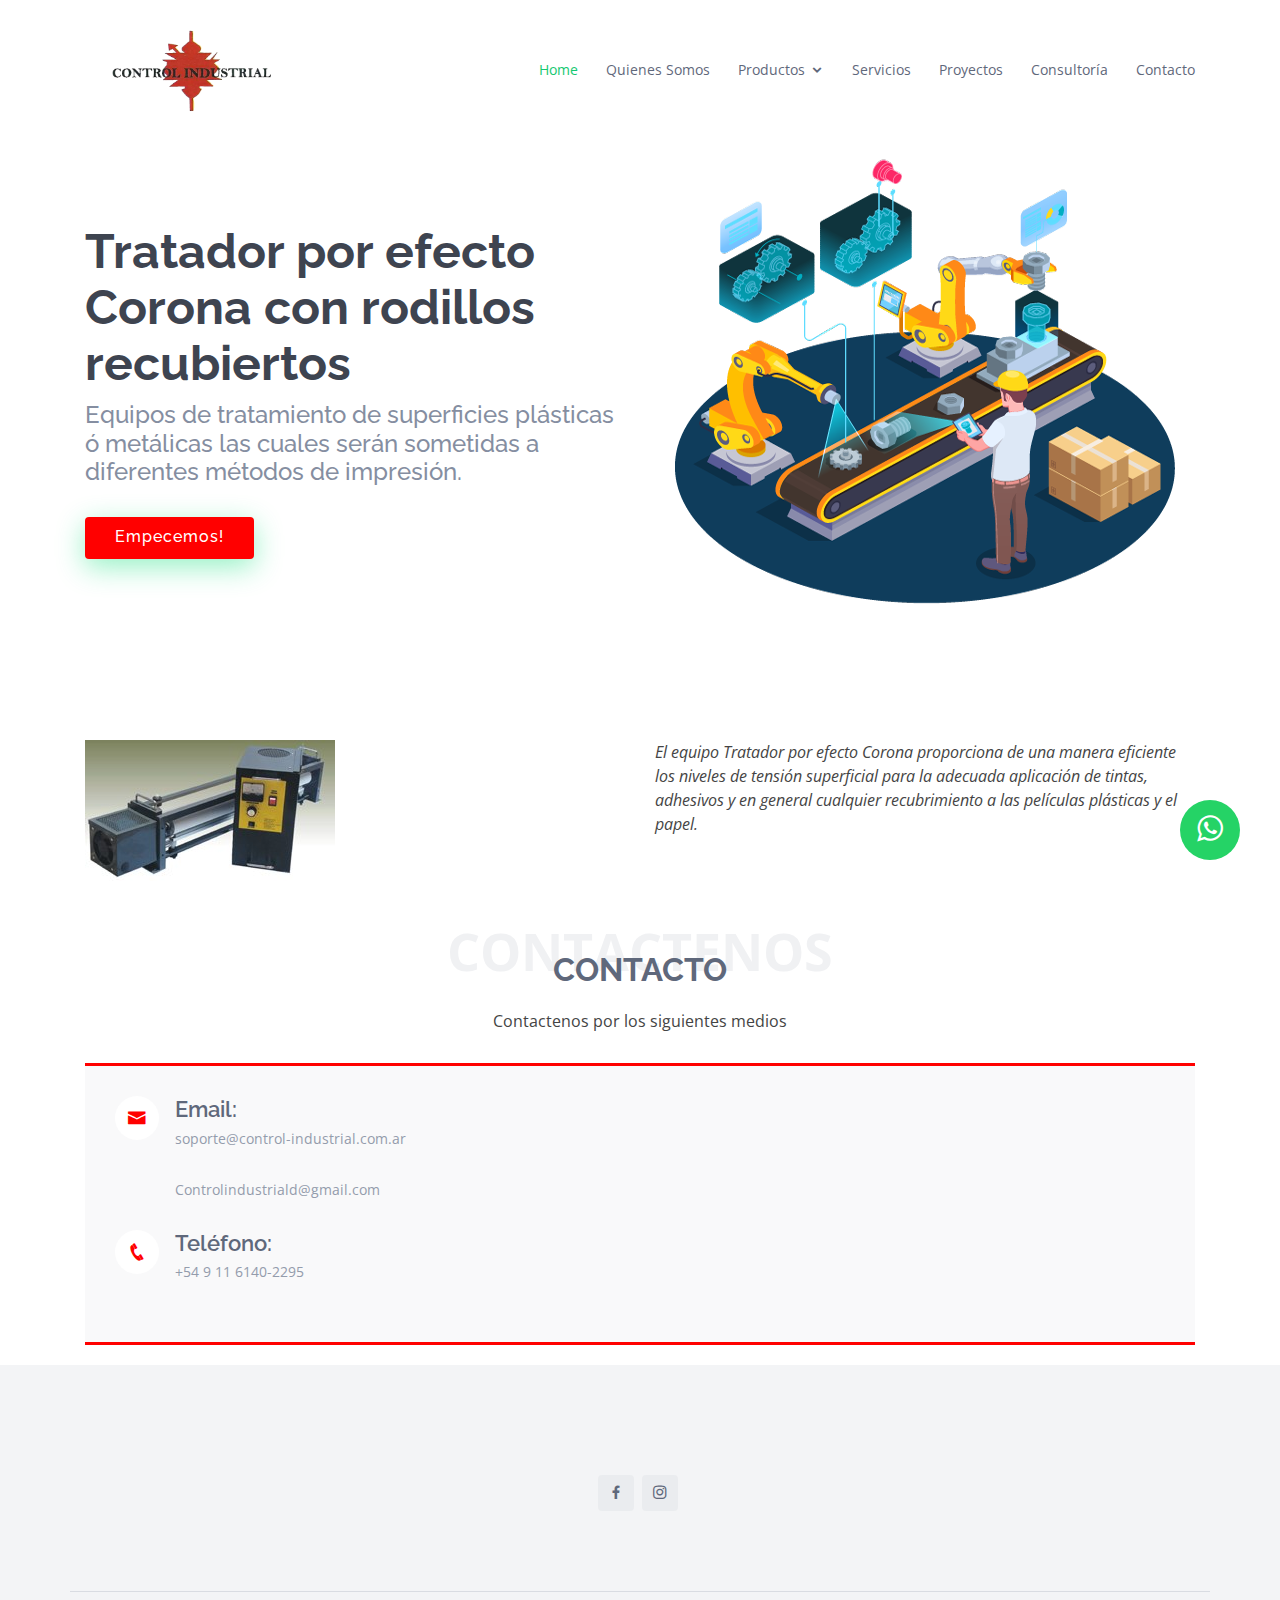
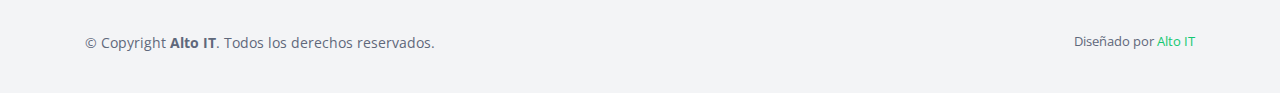
<file: tratadores.html>
<!DOCTYPE html>
<html lang="es">

<head>
    <meta charset="utf-8">
    <meta content="width=device-width, initial-scale=1.0" name="viewport">

    <title>Control Industrial</title>
    <meta content="Automatizaciones, cap sealing, corona, eliminadores, estática, marcadores, numeradores, etiquetadoras, láser, percusión, integraciones, reparaciones, rotuladoras, service, industriales, tratadores, visiones, aplicadores, barras, códigos, artificial, CIJ, CO2, electrónicas, mantenimientos, marcaciones, robóticas, visuales, adquisiciones, anti, aplicaciones, arrancadores, asistencia, automaciones, autómatas, computación, controles, datos, desarrollos, display, dispositivos, DOD,  electricidad, especiales, etiquetas, grabados, generadores, hidráulicas, hornos, imprentas, impresiones, indentaciones, inducciones, ingeniaras, ink-jet, instalaciones, insumos, inyecciones, máquinas, movimientos, neumáticas, lectores, offset, pinturas, placas, plásticos, plc, preventivos, precintos, procesos, producciones, programaciones, proyectos, repuestos, requerimientos, scada, secados, serigrafías, servicios, sistemas, soportes, software, suaves, stock,  tapas, técnica, técnicos, térmicas, tintas, transferencias, urgencias, variadores, velocidades, YAC, linx, matthews, technifor, rowan, me.ro, zebra, apollo, siemens ,allenbradley, telemecanique" name="keywords">
    <meta content="Una Empresa dedicada al desarrollo de equipos Automáticos, que ha sido fundada en el año 1992, y desde entonces se ha especializado en: Provisión, Instalación, Puesta en marcha y asistencia técnica de equipamiento industrial.
     Desde sus comienzos nuestro principal objetivo ha sido brindar asesoramiento especializado a nuestros clientes para la correcta elección de equipamiento, brindándole la asistencia técnica integral de los mismos. Brindamos servicios en Automatización, Robótica, Control de Procesos, Equipo para Marcado de Piezas (Micropercusión, Tinta y Láser), Reparación de equipamiento electrónico y Asistencia para servicios de emergencia (preventivo y correctivo), Control de Producción por visión artificial, etc." name="description">


    <!-- Favicons -->
    <link href="assets/img/favicon.png" rel="icon">
    <link href="assets/img/apple-touch-icon.png" rel="apple-touch-icon">
    <link rel="stylesheet" href="https://stackpath.bootstrapcdn.com/font-awesome/4.7.0/css/font-awesome.min.css">

    <!-- Google Fonts -->
    <link href="https://fonts.googleapis.com/css?family=Open+Sans:300,300i,400,400i,600,600i,700,700i|Raleway:300,300i,400,400i,500,500i,600,600i,700,700i|Poppins:300,300i,400,400i,500,500i,600,600i,700,700i" rel="stylesheet">

    <!-- Vendor CSS Files -->
    <link href="assets/vendor/bootstrap/css/bootstrap.min.css" rel="stylesheet">
    <link href="assets/vendor/icofont/icofont.min.css" rel="stylesheet">
    <link href="assets/vendor/boxicons/css/boxicons.min.css" rel="stylesheet">
    <link href="assets/vendor/venobox/venobox.css" rel="stylesheet">
    <link href="assets/vendor/owl.carousel/assets/owl.carousel.min.css" rel="stylesheet">

    <!-- Template Main CSS File -->
    <link href="assets/css/style.css" rel="stylesheet">

</head>

<body>
    <a href="https://wa.me/541161402295?text=Estimado%20Necesitaria%20saber%20sobre:%20" class="whatsapp" target="_blank"> <i class="fa fa-whatsapp whatsapp-icon"></i></a>
    <!-- ======= Header ======= -->
    <header id="header" class="fixed-top">
        <div class="container d-flex align-items-center">
            <a href="index.html" class="logo mr-auto"><img src="assets/img/logo.jpg" alt="Logo" class="img-fluid"></a>

            <nav class="nav-menu d-none d-lg-block">
                <ul>
                    <li class="active"><a href="index.html">Home</a></li>
                    <li><a href="#about">Quienes Somos</a></li>
                    <li class="drop-down">
                        <a href="#services">Productos</a>
                        <ul>
                            <li><a href="impresoras.html">Impresoras/Marcadores</a></li>
                            <li><a href="codigosdebarra.html">Código de Barras / Adquisición de datos</a></li>
                            <li><a href="variadoresvelocidad.html">Variadores de velocidad y control</a></li>
                            <li><a href="impresorasoffset.html">Impresoras Offset</a></li>
                            <li><a href="tratadores.html">Tratadores por efecto corona</a></li>
                            <li><a href="eliminadoresdeestatica.html">Eliminadores de Estática</a></li>
                            <li><a href="agroindustrial.html">Automatización Agro-Industrial</a></li>
                            <li><a href="controladorescombustible.html">Controladores de Combustible</a></li>

                        </ul>
                    </li>
                    <li><a href="servicios.html">Servicios</a></li>
                    <li><a href="Proyectos.html">Proyectos</a></li>
                    <li><a href="Consultoria.html">Consultoría</a></li>

                    <li><a href="#contact">Contacto</a></li>

                </ul>
            </nav><!-- .nav-menu -->
            <!--<a href="#about" class="get-started-btn scrollto">Get Started</a>-->

        </div>
    </header><!-- End Header -->
 
    <!-- ======= Hero Section ======= -->
    <section id="hero" class="d-flex align-items-center">

        <div class="container">
            <div class="row">
                <div class="col-lg-6 pt-5 pt-lg-0 order-2 order-lg-1 d-flex flex-column justify-content-center">
                    <h1>
                        Tratador por efecto Corona con rodillos recubiertos
                    </h1>
                    <h2>
                        Equipos de tratamiento de superficies plásticas ó metálicas las cuales serán sometidas a diferentes métodos de impresión.
                    </h2>
                    <div class="d-flex">
                        <a href="#services" class="btn-get-started scrollto">Empecemos!</a>
                    </div>
                </div>
                <div class="col-lg-6 order-1 order-lg-2 hero-img">
                    <img src="assets/img/hero-img.png" class="img-fluid animated" alt="Home">
                </div>
            </div>
        </div>

    </section><!-- End Hero -->



    <main id="main">
        <section id="about" class="about">
            <div class="container">

                <div class="row">
                    <div class="col-lg-6">
                        <img src="assets/img/testimonials/tratador_ci.jpg" class="img-fluid" alt="robot">
                    </div>
                    <div class="col-lg-6 pt-4 pt-lg-0 content">
                       
                        <p class="font-italic">
                            El equipo Tratador por efecto Corona proporciona de una manera eficiente los niveles de tensión superficial para la adecuada aplicación de tintas, adhesivos y en general cualquier recubrimiento a las películas plásticas y el papel.
                        </p>
                    </div>
                  
                   
                </div>

            </div>
        </section>
       
        

        <section id="contact" class="contact">
            <div class="container">

                <div class="section-title">
                    <span>Contactenos</span>
                    <h2>Contacto</h2>
                    <p>Contactenos por los siguientes medios</p>
                </div>

                <div class="row">

                    <div class="col-lg-12 d-flex align-items-stretch">
                        <div class="info">
                           

                            <div class="email">
                                <i class="icofont-envelope" <a href="mailto:soporte@control-industrial.com.ar"></a> </i>
                                <h4>Email:</h4>

                                <p>soporte@control-industrial.com.ar</p>
                                <p>Controlindustriald@gmail.com</p>
                            </div>

                            <div class="phone">
                                <i class="icofont-phone"></i>
                                <h4>Teléfono:</h4>
                                <p>+54 9 11 6140-2295</p>

                            </div>

                        </div>
                    </div>


                </div>

            </div>
        </section><!-- End Contact Section -->


    </main><!-- End #main -->
    <!-- ======= Footer ======= -->
    <footer id="footer">

        <div class="footer-top">

            <div class="container">


                <div class="social-links">
                    <!--<a href="#" class="twitter"><i class="bx bx-world"></i></a>-->
                    <a href="https://www.facebook.com/ControlIndustrialCI" class="facebook"><i class="bx bxl-facebook"></i></a>
                    <a href="https://www.instagram.com/control.industrial/" class="instagram"><i class="bx bxl-instagram"></i></a>
                    <!--<a href="#" class="google-plus"><i class="bx bxl-skype"></i></a>-->
                    <!--<a href="#" class="linkedin"><i class="bx bxl-linkedin"></i></a>-->
                </div>

            </div>
        </div>

        <div class="container footer-bottom clearfix">
            <div class="copyright">
                &copy; Copyright <strong><span>Alto IT</span></strong>. Todos los derechos reservados.
            </div>
            <div class="credits">
                Diseñado por <a href="https://www.altoit.com.ar/">Alto IT</a>
            </div>
        </div>
    </footer><!-- End Footer -->

    <a href="#" class="back-to-top"><i class="icofont-simple-up"></i></a>

    <!-- Vendor JS Files -->
    <script src="assets/vendor/jquery/jquery.min.js"></script>
    <script src="assets/vendor/bootstrap/js/bootstrap.bundle.min.js"></script>
    <script src="assets/vendor/jquery.easing/jquery.easing.min.js"></script>
    <script src="assets/vendor/php-email-form/validate.js"></script>
    <script src="assets/vendor/waypoints/jquery.waypoints.min.js"></script>
    <script src="assets/vendor/counterup/counterup.min.js"></script>
    <script src="assets/vendor/isotope-layout/isotope.pkgd.min.js"></script>
    <script src="assets/vendor/venobox/venobox.min.js"></script>
    <script src="assets/vendor/owl.carousel/owl.carousel.min.js"></script>

    <!-- Template Main JS File -->
    <script src="assets/js/main.js"></script>

</body>

</html>
</file>
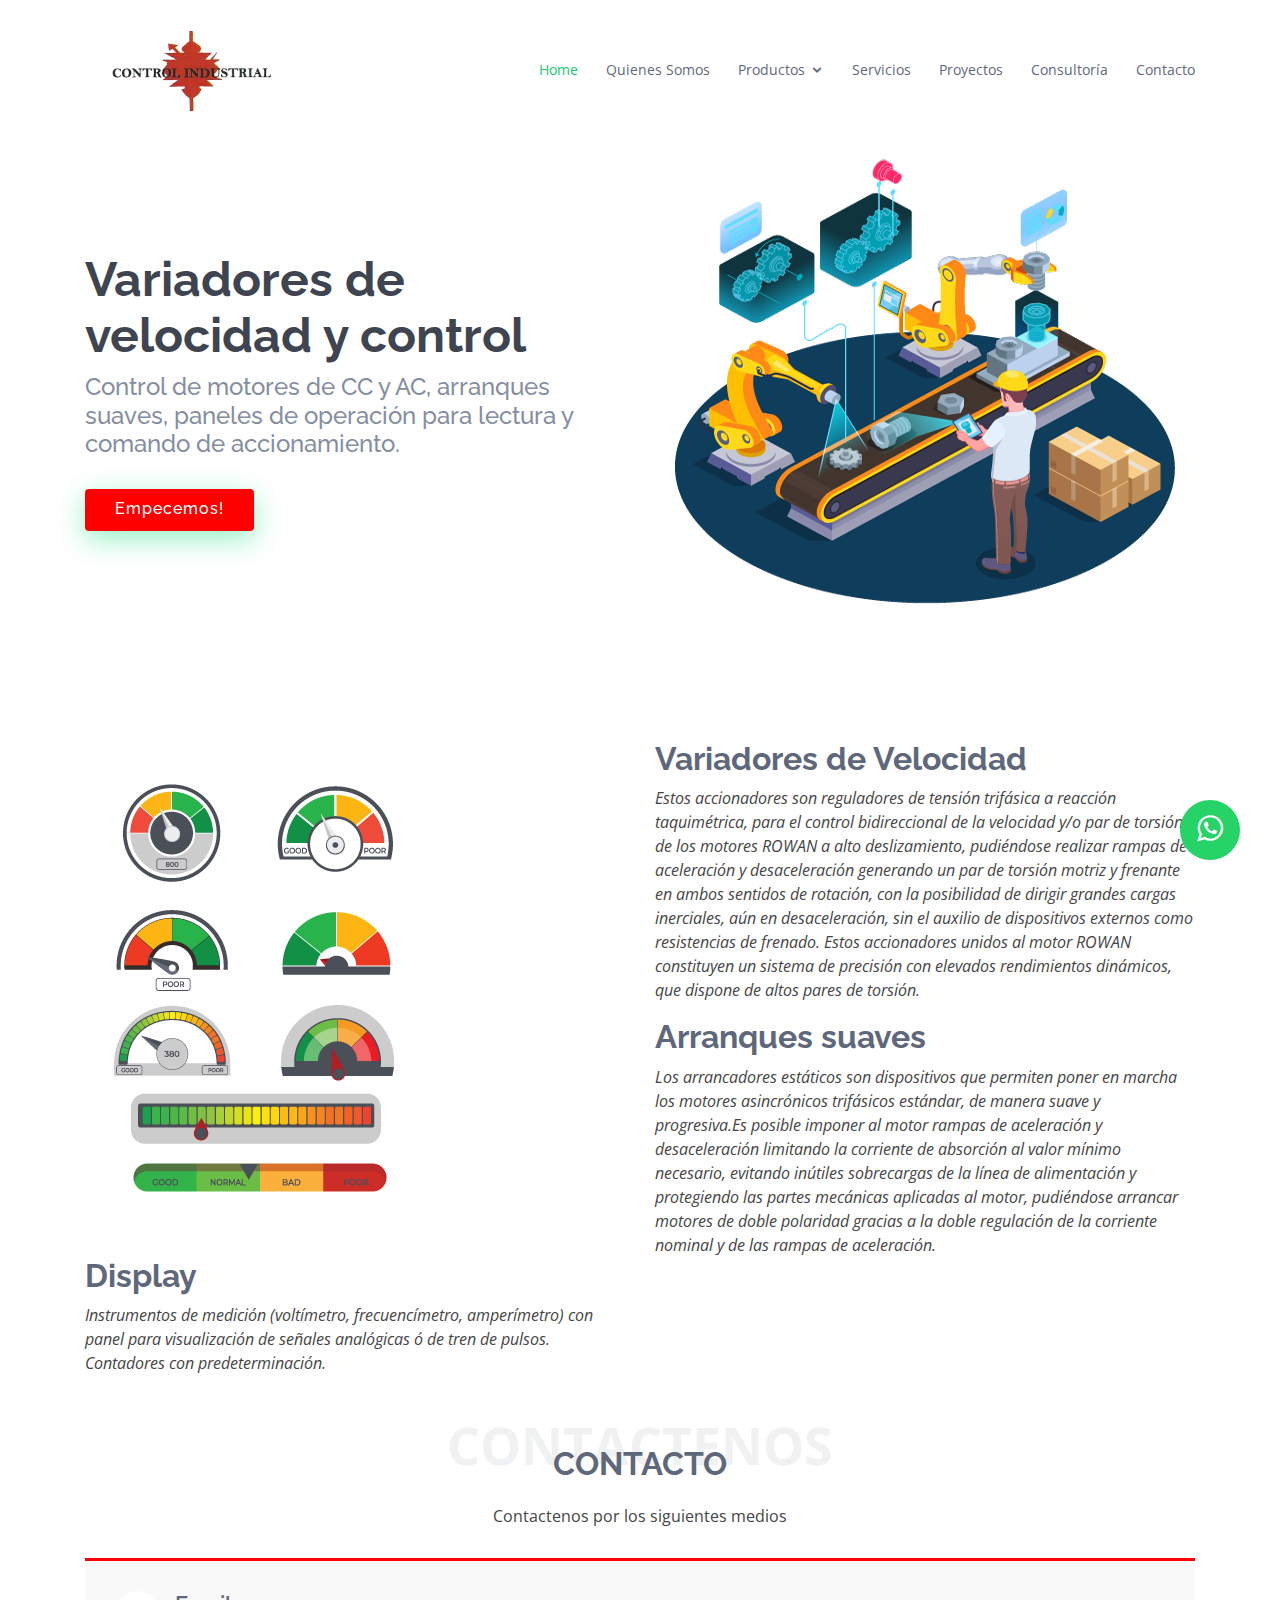
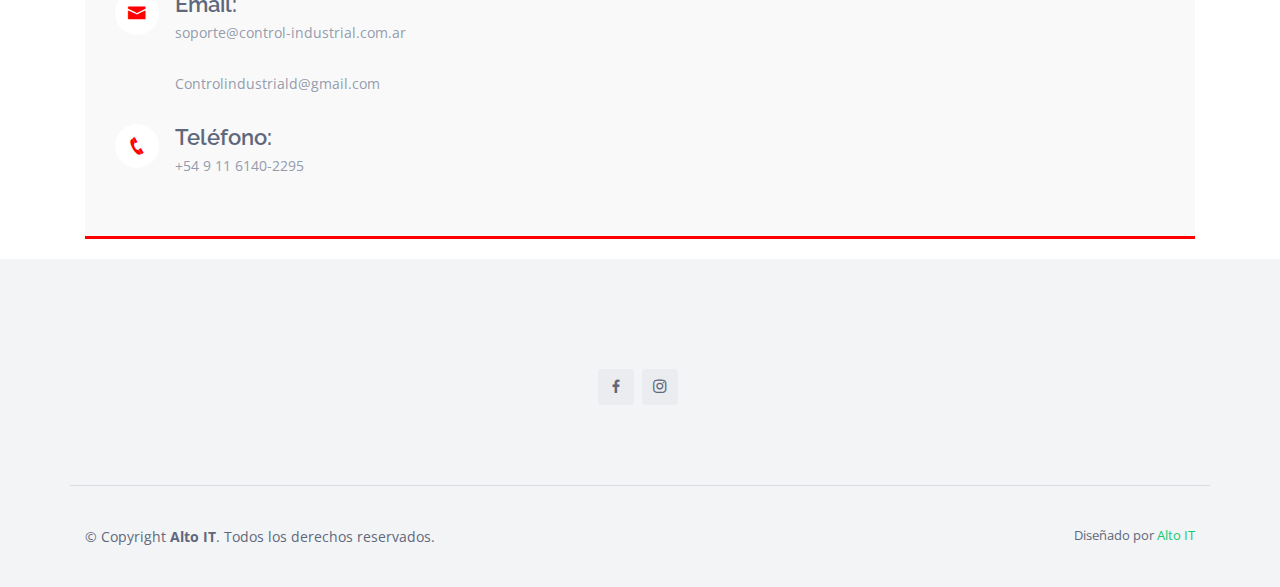
<file: variadoresvelocidad.html>
﻿<!DOCTYPE html>
<html lang="es">

<head>
    <meta charset="utf-8">
    <meta content="width=device-width, initial-scale=1.0" name="viewport">

    <title>Control Industrial</title>
    <meta content="Automatizaciones, cap sealing, corona, eliminadores, estática, marcadores, numeradores, etiquetadoras, láser, percusión, integraciones, reparaciones, rotuladoras, service, industriales, tratadores, visiones, aplicadores, barras, códigos, artificial, CIJ, CO2, electrónicas, mantenimientos, marcaciones, robóticas, visuales, adquisiciones, anti, aplicaciones, arrancadores, asistencia, automaciones, autómatas, computación, controles, datos, desarrollos, display, dispositivos, DOD,  electricidad, especiales, etiquetas, grabados, generadores, hidráulicas, hornos, imprentas, impresiones, indentaciones, inducciones, ingeniaras, ink-jet, instalaciones, insumos, inyecciones, máquinas, movimientos, neumáticas, lectores, offset, pinturas, placas, plásticos, plc, preventivos, precintos, procesos, producciones, programaciones, proyectos, repuestos, requerimientos, scada, secados, serigrafías, servicios, sistemas, soportes, software, suaves, stock,  tapas, técnica, técnicos, térmicas, tintas, transferencias, urgencias, variadores, velocidades, YAC, linx, matthews, technifor, rowan, me.ro, zebra, apollo, siemens ,allenbradley, telemecanique" name="keywords">
    <meta content="Una Empresa dedicada al desarrollo de equipos Automáticos, que ha sido fundada en el año 1992, y desde entonces se ha especializado en: Provisión, Instalación, Puesta en marcha y asistencia técnica de equipamiento industrial.
     Desde sus comienzos nuestro principal objetivo ha sido brindar asesoramiento especializado a nuestros clientes para la correcta elección de equipamiento, brindándole la asistencia técnica integral de los mismos. Brindamos servicios en Automatización, Robótica, Control de Procesos, Equipo para Marcado de Piezas (Micropercusión, Tinta y Láser), Reparación de equipamiento electrónico y Asistencia para servicios de emergencia (preventivo y correctivo), Control de Producción por visión artificial, etc." name="description">


    <!-- Favicons -->
    <link href="assets/img/favicon.png" rel="icon">
    <link href="assets/img/apple-touch-icon.png" rel="apple-touch-icon">
    <link rel="stylesheet" href="https://stackpath.bootstrapcdn.com/font-awesome/4.7.0/css/font-awesome.min.css">

    <!-- Google Fonts -->
    <link href="https://fonts.googleapis.com/css?family=Open+Sans:300,300i,400,400i,600,600i,700,700i|Raleway:300,300i,400,400i,500,500i,600,600i,700,700i|Poppins:300,300i,400,400i,500,500i,600,600i,700,700i" rel="stylesheet">

    <!-- Vendor CSS Files -->
    <link href="assets/vendor/bootstrap/css/bootstrap.min.css" rel="stylesheet">
    <link href="assets/vendor/icofont/icofont.min.css" rel="stylesheet">
    <link href="assets/vendor/boxicons/css/boxicons.min.css" rel="stylesheet">
    <link href="assets/vendor/venobox/venobox.css" rel="stylesheet">
    <link href="assets/vendor/owl.carousel/assets/owl.carousel.min.css" rel="stylesheet">

    <!-- Template Main CSS File -->
    <link href="assets/css/style.css" rel="stylesheet">

</head>

<body>
    <a href="https://wa.me/541161402295?text=Estimado%20Necesitaria%20saber%20sobre:%20" class="whatsapp" target="_blank"> <i class="fa fa-whatsapp whatsapp-icon"></i></a>
    <!-- ======= Header ======= -->
    <header id="header" class="fixed-top">
        <div class="container d-flex align-items-center">
            <a href="index.html" class="logo mr-auto"><img src="assets/img/logo.jpg" alt="Logo" class="img-fluid"></a>

            <nav class="nav-menu d-none d-lg-block">
                <ul>
                    <li class="active"><a href="index.html">Home</a></li>
                    <li><a href="#about">Quienes Somos</a></li>
                    <li class="drop-down">
                        <a href="#services">Productos</a>
                        <ul>
                            <li><a href="impresoras.html">Impresoras/Marcadores</a></li>
                            <li><a href="codigosdebarra.html">Código de Barras / Adquisición de datos</a></li>
                            <li><a href="variadoresvelocidad.html">Variadores de velocidad y control</a></li>
                            <li><a href="impresorasoffset.html">Impresoras Offset</a></li>
                            <li><a href="tratadores.html">Tratadores por efecto corona</a></li>
                            <li><a href="eliminadoresdeestatica.html">Eliminadores de Estática</a></li>
                            <li><a href="agroindustrial.html">Automatización Agro-Industrial</a></li>
                            <li><a href="controladorescombustible.html">Controladores de Combustible</a></li>

                        </ul>
                    </li>
                    <li><a href="servicios.html">Servicios</a></li>
                    <li><a href="Proyectos.html">Proyectos</a></li>
                    <li><a href="Consultoria.html">Consultoría</a></li>

                    <li><a href="#contact">Contacto</a></li>

                </ul>
            </nav><!-- .nav-menu -->
            <!--<a href="#about" class="get-started-btn scrollto">Get Started</a>-->

        </div>
    </header><!-- End Header -->
 
    <!-- ======= Hero Section ======= -->
    <section id="hero" class="d-flex align-items-center">

        <div class="container">
            <div class="row">
                <div class="col-lg-6 pt-5 pt-lg-0 order-2 order-lg-1 d-flex flex-column justify-content-center">
                    <h1>Variadores de velocidad y control</h1>
                    <h2>
                        Control de motores de CC y AC, arranques suaves, paneles de operación para lectura y comando de accionamiento.
                    </h2>
                    <div class="d-flex">
                        <a href="#services" class="btn-get-started scrollto">Empecemos!</a>
                    </div>
                </div>
                <div class="col-lg-6 order-1 order-lg-2 hero-img">
                    <img src="assets/img/hero-img.png" class="img-fluid animated" alt="Home">
                </div>
            </div>
        </div>

    </section><!-- End Hero -->



    <main id="main">
        <section id="about" class="about">
            <div class="container">

                <div class="row">
                    <div class="col-lg-6">
                        <img src="assets/img/testimonials/velocidad.png" class="img-fluid" alt="robot">
                    </div>
                    <div class="col-lg-6 pt-4 pt-lg-0 content">
                        <h3>
                            Variadores de Velocidad
                        </h3>
                        <p class="font-italic">

                            Estos accionadores son reguladores de tensión trifásica a reacción taquimétrica, para el control bidireccional de la velocidad y/o
                            par de torsión de los motores ROWAN a alto deslizamiento, pudiéndose realizar rampas de aceleración y desaceleración generando un
                            par de torsión motriz y frenante en ambos sentidos de rotación, con la posibilidad de dirigir grandes cargas inerciales, aún en desaceleración,
                            sin el auxilio de dispositivos externos como resistencias de frenado. Estos accionadores unidos al motor ROWAN constituyen un sistema
                            de precisión con elevados rendimientos dinámicos, que dispone de altos pares de torsión.
                        </p>
                        <h3>
                            Arranques suaves
                        </h3>
                        <p class="font-italic">

                            Los arrancadores estáticos son dispositivos que permiten poner en marcha los motores asincrónicos trifásicos estándar,
                            de manera suave y progresiva.Es posible imponer al motor rampas de aceleración y desaceleración limitando la corriente de
                            absorción al valor mínimo necesario, evitando inútiles sobrecargas de la línea de alimentación y protegiendo las partes mecánicas aplicadas al motor,
                            pudiéndose arrancar motores de doble polaridad gracias a la doble regulación de la corriente nominal y de las rampas de aceleración.
                        </p>
                       
                    </div>
                  
                    <div class="col-lg-6 pt-4 pt-lg-0 content">
                        <h3>
                            Display
                        </h3>
                        <p class="font-italic">

                            Instrumentos de medición (voltímetro, frecuencímetro, amperímetro) con panel para visualización de señales analógicas ó de tren de pulsos. Contadores con predeterminación.

                        </p>

                    </div>
                </div>

            </div>
        </section>
       
        

        <section id="contact" class="contact">
            <div class="container">

                <div class="section-title">
                    <span>Contactenos</span>
                    <h2>Contacto</h2>
                    <p>Contactenos por los siguientes medios</p>
                </div>

                <div class="row">

                    <div class="col-lg-12 d-flex align-items-stretch">
                        <div class="info">
                           

                            <div class="email">
                                <i class="icofont-envelope" <a href="mailto:soporte@control-industrial.com.ar"></a> </i>
                                <h4>Email:</h4>

                                <p>soporte@control-industrial.com.ar</p>
                                <p>Controlindustriald@gmail.com</p>
                            </div>

                            <div class="phone">
                                <i class="icofont-phone"></i>
                                <h4>Teléfono:</h4>
                                <p>+54 9 11 6140-2295</p>

                            </div>

                        </div>
                    </div>


                </div>

            </div>
        </section><!-- End Contact Section -->


    </main><!-- End #main -->
    <!-- ======= Footer ======= -->
    <footer id="footer">

        <div class="footer-top">

            <div class="container">


                <div class="social-links">
                    <!--<a href="#" class="twitter"><i class="bx bx-world"></i></a>-->
                    <a href="https://www.facebook.com/ControlIndustrialCI" class="facebook"><i class="bx bxl-facebook"></i></a>
                    <a href="https://www.instagram.com/control.industrial/" class="instagram"><i class="bx bxl-instagram"></i></a>
                    <!--<a href="#" class="google-plus"><i class="bx bxl-skype"></i></a>-->
                    <!--<a href="#" class="linkedin"><i class="bx bxl-linkedin"></i></a>-->
                </div>

            </div>
        </div>

        <div class="container footer-bottom clearfix">
            <div class="copyright">
                &copy; Copyright <strong><span>Alto IT</span></strong>. Todos los derechos reservados.
            </div>
            <div class="credits">
                Diseñado por <a href="https://www.altoit.com.ar/">Alto IT</a>
            </div>
        </div>
    </footer><!-- End Footer -->

    <a href="#" class="back-to-top"><i class="icofont-simple-up"></i></a>

    <!-- Vendor JS Files -->
    <script src="assets/vendor/jquery/jquery.min.js"></script>
    <script src="assets/vendor/bootstrap/js/bootstrap.bundle.min.js"></script>
    <script src="assets/vendor/jquery.easing/jquery.easing.min.js"></script>
    <script src="assets/vendor/php-email-form/validate.js"></script>
    <script src="assets/vendor/waypoints/jquery.waypoints.min.js"></script>
    <script src="assets/vendor/counterup/counterup.min.js"></script>
    <script src="assets/vendor/isotope-layout/isotope.pkgd.min.js"></script>
    <script src="assets/vendor/venobox/venobox.min.js"></script>
    <script src="assets/vendor/owl.carousel/owl.carousel.min.js"></script>

    <!-- Template Main JS File -->
    <script src="assets/js/main.js"></script>

</body>

</html>
</file>
<file: assets/vendor/venobox/venobox.css>
/* ------ venobox.css --------*/
.vbox-overlay *, .vbox-overlay *:before, .vbox-overlay *:after{
    -webkit-backface-visibility: hidden;
    -webkit-box-sizing:border-box;
    -moz-box-sizing:border-box;
    box-sizing:border-box;
}
.vbox-overlay * { 
    -webkit-backface-visibility: visible;
    backface-visibility: visible;
}
.vbox-overlay{
    display: -webkit-flex;
    display: flex;
    -webkit-flex-direction: column;
    flex-direction: column;
    -webkit-justify-content: center;
    justify-content: center;
    -webkit-align-items: center;
    align-items: center;
    position: fixed;
    left: 0;
    top: 0;
    bottom: 0;
    right: 0;
    z-index: 999999;
}

/* ----- navigation ----- */
.vbox-title{
    width: 100%;
    height: 40px;
    float: left;
    text-align: center;
    line-height: 28px;
    font-size: 12px;
    padding: 6px 50px;
    overflow: hidden;
    position: fixed;
    display: none;
    left: 0;
    z-index: 89;
}
.vbox-close{
    cursor: pointer;
    position: fixed;
    top: -1px;
    right: 0;
    width: 50px;
    height: 40px;
    padding: 6px;
    display: block;
    background-position:10px center;
    overflow: hidden;
    font-size: 24px;
    line-height: 1;
    text-align: center;
    z-index: 99;
}
.vbox-left{
    cursor: pointer;
    position: fixed;
    left: 0;
    height: 40px;
    overflow: hidden;
    line-height: 28px;
    font-size: 12px;
    z-index: 99;
    display: flex;
    align-items:center;
}
.vbox-num{
    display: inline-block;
    margin: 6px 0 6px 15px;
}
/* ----- Social share ----- */
.vbox-share{
    line-height: 28px;
    font-size: 12px;
    overflow: hidden;
    position: fixed;
    left: 0;
    z-index: 98;
    display: flex;
    align-items:center;
    justify-content: center;
    width: 100%;
    text-align: center;
}
.vbox-share svg{
    max-height: 28px;
    width: 28px;
    z-index: 10;
    margin-left: 12px;
    margin-top: 6px;
    margin-bottom: 6px;
    vertical-align: middle;
}


/* ----- navigation ARROWS ----- */
.vbox-next, .vbox-prev{
    position: fixed;
    top: 50%;
    margin-top: -15px;
    overflow: hidden;
    cursor: pointer;
    display: block;
    width: 45px;
    height: 45px;
    z-index: 99;
}
.vbox-next span, .vbox-prev span{
    position: relative;
    width: 20px;
    height: 20px;
    border: 2px solid transparent;
    border-top-color: #B6B6B6;
    border-right-color: #B6B6B6;
    text-indent: -100px;
    position: absolute;
    top: 8px;
    display: block;
}
.vbox-prev{
    left: 15px;
}
.vbox-next{
    right: 15px;
}
.vbox-prev span{
    left: 10px;
    -ms-transform: rotate(-135deg);
    -webkit-transform: rotate(-135deg);
    transform: rotate(-135deg);
}
.vbox-next span{
    -ms-transform: rotate(45deg);
    -webkit-transform: rotate(45deg);
    transform: rotate(45deg);
    right: 10px;
}
/* ------- inline window ------ */
.vbox-inline{
    width: 420px;
    height: 315px;
    height: 70vh;
    padding: 10px;
    background: #fff;
    margin: 0 auto;
    overflow: auto;
    text-align: left;
}
/* ------- Video & iFrames window ------ */
.venoframe{
    max-width: 100%;
    width: 100%;
    border: none;
    width: 100%;
    height: 260px;
    height: 70vh;
}
.venoframe.vbvid{
    height: 260px;
}
@media (min-width: 768px) {
    .venoframe, .vbox-inline{
        width: 90%;
        height: 360px;
        height: 70vh;
    }
    .venoframe.vbvid{
        width: 640px;
        height: 360px;
    }
}
@media (min-width: 992px) {
    .venoframe, .vbox-inline{
        max-width: 1200px;
        width: 80%;
        height: 540px;
        height: 70vh;
    }
    .venoframe.vbvid{
        width: 960px;
        height: 540px;
    }
}
/* 
Please do NOT edit this part! 
or at least read this note: http://i.imgur.com/7C0ws9e.gif
*/
.vbox-open{
    overflow: hidden;
}
.vbox-container{
    position: absolute;
    left: 0;
    right: 0;
    top: 0;
    bottom: 0;
    overflow-x: hidden;
    overflow-y: scroll;
    overflow-scrolling: touch;
    -webkit-overflow-scrolling: touch;
    z-index: 20;
    max-height: 100%;

}

.vbox-content{
    text-align: center;
    float: left;
    width: 100%;
    position: relative;
    overflow: hidden;
    padding: 20px 4%;
}
.vbox-container img{
    max-width: 100%;
    height: auto;
}
.vbox-figlio{
    box-shadow: 0 0 12px rgba(0,0,0,0.19), 0 6px 6px rgba(0,0,0,0.23);
    max-width: 100%;
    text-align: initial;
}
img.vbox-figlio{
    -webkit-user-select: none;
-khtml-user-select: none;
-moz-user-select: none;
-o-user-select: none;
user-select: none;
}
.vbox-content.swipe-left{
    margin-left: -200px !important;
}
.vbox-content.swipe-right{
    margin-left: 200px !important;
}
.vbox-animated{
    webkit-transition: margin 300ms ease-out;
    transition: margin 300ms ease-out;
}

/* ---------- preloader ----------
 * SPINKIT 
 * http://tobiasahlin.com/spinkit/
-------------------------------- */
.sk-double-bounce,.sk-rotating-plane{width:40px;height:40px;margin:40px auto}.sk-rotating-plane{background-color:#333;-webkit-animation:sk-rotatePlane 1.2s infinite ease-in-out;animation:sk-rotatePlane 1.2s infinite ease-in-out}@-webkit-keyframes sk-rotatePlane{0%{-webkit-transform:perspective(120px) rotateX(0) rotateY(0);transform:perspective(120px) rotateX(0) rotateY(0)}50%{-webkit-transform:perspective(120px) rotateX(-180.1deg) rotateY(0);transform:perspective(120px) rotateX(-180.1deg) rotateY(0)}100%{-webkit-transform:perspective(120px) rotateX(-180deg) rotateY(-179.9deg);transform:perspective(120px) rotateX(-180deg) rotateY(-179.9deg)}}@keyframes sk-rotatePlane{0%{-webkit-transform:perspective(120px) rotateX(0) rotateY(0);transform:perspective(120px) rotateX(0) rotateY(0)}50%{-webkit-transform:perspective(120px) rotateX(-180.1deg) rotateY(0);transform:perspective(120px) rotateX(-180.1deg) rotateY(0)}100%{-webkit-transform:perspective(120px) rotateX(-180deg) rotateY(-179.9deg);transform:perspective(120px) rotateX(-180deg) rotateY(-179.9deg)}}.sk-double-bounce{position:relative}.sk-double-bounce .sk-child{width:100%;height:100%;border-radius:50%;background-color:#333;opacity:.6;position:absolute;top:0;left:0;-webkit-animation:sk-doubleBounce 2s infinite ease-in-out;animation:sk-doubleBounce 2s infinite ease-in-out}.sk-chasing-dots .sk-child,.sk-spinner-pulse,.sk-three-bounce .sk-child{background-color:#333;border-radius:100%}.sk-double-bounce .sk-double-bounce2{-webkit-animation-delay:-1s;animation-delay:-1s}@-webkit-keyframes sk-doubleBounce{0%,100%{-webkit-transform:scale(0);transform:scale(0)}50%{-webkit-transform:scale(1);transform:scale(1)}}@keyframes sk-doubleBounce{0%,100%{-webkit-transform:scale(0);transform:scale(0)}50%{-webkit-transform:scale(1);transform:scale(1)}}.sk-wave{margin:40px auto;width:50px;height:40px;text-align:center;font-size:10px}.sk-wave .sk-rect{background-color:#333;height:100%;width:6px;display:inline-block;-webkit-animation:sk-waveStretchDelay 1.2s infinite ease-in-out;animation:sk-waveStretchDelay 1.2s infinite ease-in-out}.sk-wave .sk-rect1{-webkit-animation-delay:-1.2s;animation-delay:-1.2s}.sk-wave .sk-rect2{-webkit-animation-delay:-1.1s;animation-delay:-1.1s}.sk-wave .sk-rect3{-webkit-animation-delay:-1s;animation-delay:-1s}.sk-wave .sk-rect4{-webkit-animation-delay:-.9s;animation-delay:-.9s}.sk-wave .sk-rect5{-webkit-animation-delay:-.8s;animation-delay:-.8s}@-webkit-keyframes sk-waveStretchDelay{0%,100%,40%{-webkit-transform:scaleY(.4);transform:scaleY(.4)}20%{-webkit-transform:scaleY(1);transform:scaleY(1)}}@keyframes sk-waveStretchDelay{0%,100%,40%{-webkit-transform:scaleY(.4);transform:scaleY(.4)}20%{-webkit-transform:scaleY(1);transform:scaleY(1)}}.sk-wandering-cubes{margin:40px auto;width:40px;height:40px;position:relative}.sk-wandering-cubes .sk-cube{background-color:#333;width:10px;height:10px;position:absolute;top:0;left:0;-webkit-animation:sk-wanderingCube 1.8s ease-in-out -1.8s infinite both;animation:sk-wanderingCube 1.8s ease-in-out -1.8s infinite both}.sk-chasing-dots,.sk-spinner-pulse{width:40px;height:40px;margin:40px auto}.sk-wandering-cubes .sk-cube2{-webkit-animation-delay:-.9s;animation-delay:-.9s}@-webkit-keyframes sk-wanderingCube{0%{-webkit-transform:rotate(0);transform:rotate(0)}25%{-webkit-transform:translateX(30px) rotate(-90deg) scale(.5);transform:translateX(30px) rotate(-90deg) scale(.5)}50%{-webkit-transform:translateX(30px) translateY(30px) rotate(-179deg);transform:translateX(30px) translateY(30px) rotate(-179deg)}50.1%{-webkit-transform:translateX(30px) translateY(30px) rotate(-180deg);transform:translateX(30px) translateY(30px) rotate(-180deg)}75%{-webkit-transform:translateX(0) translateY(30px) rotate(-270deg) scale(.5);transform:translateX(0) translateY(30px) rotate(-270deg) scale(.5)}100%{-webkit-transform:rotate(-360deg);transform:rotate(-360deg)}}@keyframes sk-wanderingCube{0%{-webkit-transform:rotate(0);transform:rotate(0)}25%{-webkit-transform:translateX(30px) rotate(-90deg) scale(.5);transform:translateX(30px) rotate(-90deg) scale(.5)}50%{-webkit-transform:translateX(30px) translateY(30px) rotate(-179deg);transform:translateX(30px) translateY(30px) rotate(-179deg)}50.1%{-webkit-transform:translateX(30px) translateY(30px) rotate(-180deg);transform:translateX(30px) translateY(30px) rotate(-180deg)}75%{-webkit-transform:translateX(0) translateY(30px) rotate(-270deg) scale(.5);transform:translateX(0) translateY(30px) rotate(-270deg) scale(.5)}100%{-webkit-transform:rotate(-360deg);transform:rotate(-360deg)}}.sk-spinner-pulse{-webkit-animation:sk-pulseScaleOut 1s infinite ease-in-out;animation:sk-pulseScaleOut 1s infinite ease-in-out}@-webkit-keyframes sk-pulseScaleOut{0%{-webkit-transform:scale(0);transform:scale(0)}100%{-webkit-transform:scale(1);transform:scale(1);opacity:0}}@keyframes sk-pulseScaleOut{0%{-webkit-transform:scale(0);transform:scale(0)}100%{-webkit-transform:scale(1);transform:scale(1);opacity:0}}.sk-chasing-dots{position:relative;text-align:center;-webkit-animation:sk-chasingDotsRotate 2s infinite linear;animation:sk-chasingDotsRotate 2s infinite linear}.sk-chasing-dots .sk-child{width:60%;height:60%;display:inline-block;position:absolute;top:0;-webkit-animation:sk-chasingDotsBounce 2s infinite ease-in-out;animation:sk-chasingDotsBounce 2s infinite ease-in-out}.sk-chasing-dots .sk-dot2{top:auto;bottom:0;-webkit-animation-delay:-1s;animation-delay:-1s}@-webkit-keyframes sk-chasingDotsRotate{100%{-webkit-transform:rotate(360deg);transform:rotate(360deg)}}@keyframes sk-chasingDotsRotate{100%{-webkit-transform:rotate(360deg);transform:rotate(360deg)}}@-webkit-keyframes sk-chasingDotsBounce{0%,100%{-webkit-transform:scale(0);transform:scale(0)}50%{-webkit-transform:scale(1);transform:scale(1)}}@keyframes sk-chasingDotsBounce{0%,100%{-webkit-transform:scale(0);transform:scale(0)}50%{-webkit-transform:scale(1);transform:scale(1)}}.sk-three-bounce{margin:40px auto;width:80px;text-align:center}.sk-three-bounce .sk-child{width:20px;height:20px;display:inline-block;-webkit-animation:sk-three-bounce 1.4s ease-in-out 0s infinite both;animation:sk-three-bounce 1.4s ease-in-out 0s infinite both}.sk-circle .sk-child:before,.sk-fading-circle .sk-circle:before{display:block;border-radius:100%;content:'';background-color:#333}.sk-three-bounce .sk-bounce1{-webkit-animation-delay:-.32s;animation-delay:-.32s}.sk-three-bounce .sk-bounce2{-webkit-animation-delay:-.16s;animation-delay:-.16s}@-webkit-keyframes sk-three-bounce{0%,100%,80%{-webkit-transform:scale(0);transform:scale(0)}40%{-webkit-transform:scale(1);transform:scale(1)}}@keyframes sk-three-bounce{0%,100%,80%{-webkit-transform:scale(0);transform:scale(0)}40%{-webkit-transform:scale(1);transform:scale(1)}}.sk-circle{margin:40px auto;width:40px;height:40px;position:relative}.sk-circle .sk-child{width:100%;height:100%;position:absolute;left:0;top:0}.sk-circle .sk-child:before{margin:0 auto;width:15%;height:15%;-webkit-animation:sk-circleBounceDelay 1.2s infinite ease-in-out both;animation:sk-circleBounceDelay 1.2s infinite ease-in-out both}.sk-circle .sk-circle2{-webkit-transform:rotate(30deg);-ms-transform:rotate(30deg);transform:rotate(30deg)}.sk-circle .sk-circle3{-webkit-transform:rotate(60deg);-ms-transform:rotate(60deg);transform:rotate(60deg)}.sk-circle .sk-circle4{-webkit-transform:rotate(90deg);-ms-transform:rotate(90deg);transform:rotate(90deg)}.sk-circle .sk-circle5{-webkit-transform:rotate(120deg);-ms-transform:rotate(120deg);transform:rotate(120deg)}.sk-circle .sk-circle6{-webkit-transform:rotate(150deg);-ms-transform:rotate(150deg);transform:rotate(150deg)}.sk-circle .sk-circle7{-webkit-transform:rotate(180deg);-ms-transform:rotate(180deg);transform:rotate(180deg)}.sk-circle .sk-circle8{-webkit-transform:rotate(210deg);-ms-transform:rotate(210deg);transform:rotate(210deg)}.sk-circle .sk-circle9{-webkit-transform:rotate(240deg);-ms-transform:rotate(240deg);transform:rotate(240deg)}.sk-circle .sk-circle10{-webkit-transform:rotate(270deg);-ms-transform:rotate(270deg);transform:rotate(270deg)}.sk-circle .sk-circle11{-webkit-transform:rotate(300deg);-ms-transform:rotate(300deg);transform:rotate(300deg)}.sk-circle .sk-circle12{-webkit-transform:rotate(330deg);-ms-transform:rotate(330deg);transform:rotate(330deg)}.sk-circle .sk-circle2:before{-webkit-animation-delay:-1.1s;animation-delay:-1.1s}.sk-circle .sk-circle3:before{-webkit-animation-delay:-1s;animation-delay:-1s}.sk-circle .sk-circle4:before{-webkit-animation-delay:-.9s;animation-delay:-.9s}.sk-circle .sk-circle5:before{-webkit-animation-delay:-.8s;animation-delay:-.8s}.sk-circle .sk-circle6:before{-webkit-animation-delay:-.7s;animation-delay:-.7s}.sk-circle .sk-circle7:before{-webkit-animation-delay:-.6s;animation-delay:-.6s}.sk-circle .sk-circle8:before{-webkit-animation-delay:-.5s;animation-delay:-.5s}.sk-circle .sk-circle9:before{-webkit-animation-delay:-.4s;animation-delay:-.4s}.sk-circle .sk-circle10:before{-webkit-animation-delay:-.3s;animation-delay:-.3s}.sk-circle .sk-circle11:before{-webkit-animation-delay:-.2s;animation-delay:-.2s}.sk-circle .sk-circle12:before{-webkit-animation-delay:-.1s;animation-delay:-.1s}@-webkit-keyframes sk-circleBounceDelay{0%,100%,80%{-webkit-transform:scale(0);transform:scale(0)}40%{-webkit-transform:scale(1);transform:scale(1)}}@keyframes sk-circleBounceDelay{0%,100%,80%{-webkit-transform:scale(0);transform:scale(0)}40%{-webkit-transform:scale(1);transform:scale(1)}}.sk-cube-grid{width:40px;height:40px;margin:40px auto}.sk-cube-grid .sk-cube{width:33.33%;height:33.33%;background-color:#333;float:left;-webkit-animation:sk-cubeGridScaleDelay 1.3s infinite ease-in-out;animation:sk-cubeGridScaleDelay 1.3s infinite ease-in-out}.sk-cube-grid .sk-cube1{-webkit-animation-delay:.2s;animation-delay:.2s}.sk-cube-grid .sk-cube2{-webkit-animation-delay:.3s;animation-delay:.3s}.sk-cube-grid .sk-cube3{-webkit-animation-delay:.4s;animation-delay:.4s}.sk-cube-grid .sk-cube4{-webkit-animation-delay:.1s;animation-delay:.1s}.sk-cube-grid .sk-cube5{-webkit-animation-delay:.2s;animation-delay:.2s}.sk-cube-grid .sk-cube6{-webkit-animation-delay:.3s;animation-delay:.3s}.sk-cube-grid .sk-cube7{-webkit-animation-delay:0ms;animation-delay:0ms}.sk-cube-grid .sk-cube8{-webkit-animation-delay:.1s;animation-delay:.1s}.sk-cube-grid .sk-cube9{-webkit-animation-delay:.2s;animation-delay:.2s}@-webkit-keyframes sk-cubeGridScaleDelay{0%,100%,70%{-webkit-transform:scale3D(1,1,1);transform:scale3D(1,1,1)}35%{-webkit-transform:scale3D(0,0,1);transform:scale3D(0,0,1)}}@keyframes sk-cubeGridScaleDelay{0%,100%,70%{-webkit-transform:scale3D(1,1,1);transform:scale3D(1,1,1)}35%{-webkit-transform:scale3D(0,0,1);transform:scale3D(0,0,1)}}.sk-fading-circle{margin:40px auto;width:40px;height:40px;position:relative}.sk-fading-circle .sk-circle{width:100%;height:100%;position:absolute;left:0;top:0}.sk-fading-circle .sk-circle:before{margin:0 auto;width:15%;height:15%;-webkit-animation:sk-circleFadeDelay 1.2s infinite ease-in-out both;animation:sk-circleFadeDelay 1.2s infinite ease-in-out both}.sk-fading-circle .sk-circle2{-webkit-transform:rotate(30deg);-ms-transform:rotate(30deg);transform:rotate(30deg)}.sk-fading-circle .sk-circle3{-webkit-transform:rotate(60deg);-ms-transform:rotate(60deg);transform:rotate(60deg)}.sk-fading-circle .sk-circle4{-webkit-transform:rotate(90deg);-ms-transform:rotate(90deg);transform:rotate(90deg)}.sk-fading-circle .sk-circle5{-webkit-transform:rotate(120deg);-ms-transform:rotate(120deg);transform:rotate(120deg)}.sk-fading-circle .sk-circle6{-webkit-transform:rotate(150deg);-ms-transform:rotate(150deg);transform:rotate(150deg)}.sk-fading-circle .sk-circle7{-webkit-transform:rotate(180deg);-ms-transform:rotate(180deg);transform:rotate(180deg)}.sk-fading-circle .sk-circle8{-webkit-transform:rotate(210deg);-ms-transform:rotate(210deg);transform:rotate(210deg)}.sk-fading-circle .sk-circle9{-webkit-transform:rotate(240deg);-ms-transform:rotate(240deg);transform:rotate(240deg)}.sk-fading-circle .sk-circle10{-webkit-transform:rotate(270deg);-ms-transform:rotate(270deg);transform:rotate(270deg)}.sk-fading-circle .sk-circle11{-webkit-transform:rotate(300deg);-ms-transform:rotate(300deg);transform:rotate(300deg)}.sk-fading-circle .sk-circle12{-webkit-transform:rotate(330deg);-ms-transform:rotate(330deg);transform:rotate(330deg)}.sk-fading-circle .sk-circle2:before{-webkit-animation-delay:-1.1s;animation-delay:-1.1s}.sk-fading-circle .sk-circle3:before{-webkit-animation-delay:-1s;animation-delay:-1s}.sk-fading-circle .sk-circle4:before{-webkit-animation-delay:-.9s;animation-delay:-.9s}.sk-fading-circle .sk-circle5:before{-webkit-animation-delay:-.8s;animation-delay:-.8s}.sk-fading-circle .sk-circle6:before{-webkit-animation-delay:-.7s;animation-delay:-.7s}.sk-fading-circle .sk-circle7:before{-webkit-animation-delay:-.6s;animation-delay:-.6s}.sk-fading-circle .sk-circle8:before{-webkit-animation-delay:-.5s;animation-delay:-.5s}.sk-fading-circle .sk-circle9:before{-webkit-animation-delay:-.4s;animation-delay:-.4s}.sk-fading-circle .sk-circle10:before{-webkit-animation-delay:-.3s;animation-delay:-.3s}.sk-fading-circle .sk-circle11:before{-webkit-animation-delay:-.2s;animation-delay:-.2s}.sk-fading-circle .sk-circle12:before{-webkit-animation-delay:-.1s;animation-delay:-.1s}@-webkit-keyframes sk-circleFadeDelay{0%,100%,39%{opacity:0}40%{opacity:1}}@keyframes sk-circleFadeDelay{0%,100%,39%{opacity:0}40%{opacity:1}}.sk-folding-cube{margin:40px auto;width:40px;height:40px;position:relative;-webkit-transform:rotateZ(45deg);transform:rotateZ(45deg)}.sk-folding-cube .sk-cube{float:left;width:50%;height:50%;position:relative;-webkit-transform:scale(1.1);-ms-transform:scale(1.1);transform:scale(1.1)}.sk-folding-cube .sk-cube:before{content:'';position:absolute;top:0;left:0;width:100%;height:100%;background-color:#333;-webkit-animation:sk-foldCubeAngle 2.4s infinite linear both;animation:sk-foldCubeAngle 2.4s infinite linear both;-webkit-transform-origin:100% 100%;-ms-transform-origin:100% 100%;transform-origin:100% 100%}.sk-folding-cube .sk-cube2{-webkit-transform:scale(1.1) rotateZ(90deg);transform:scale(1.1) rotateZ(90deg)}.sk-folding-cube .sk-cube3{-webkit-transform:scale(1.1) rotateZ(180deg);transform:scale(1.1) rotateZ(180deg)}.sk-folding-cube .sk-cube4{-webkit-transform:scale(1.1) rotateZ(270deg);transform:scale(1.1) rotateZ(270deg)}.sk-folding-cube .sk-cube2:before{-webkit-animation-delay:.3s;animation-delay:.3s}.sk-folding-cube .sk-cube3:before{-webkit-animation-delay:.6s;animation-delay:.6s}.sk-folding-cube .sk-cube4:before{-webkit-animation-delay:.9s;animation-delay:.9s}@-webkit-keyframes sk-foldCubeAngle{0%,10%{-webkit-transform:perspective(140px) rotateX(-180deg);transform:perspective(140px) rotateX(-180deg);opacity:0}25%,75%{-webkit-transform:perspective(140px) rotateX(0);transform:perspective(140px) rotateX(0);opacity:1}100%,90%{-webkit-transform:perspective(140px) rotateY(180deg);transform:perspective(140px) rotateY(180deg);opacity:0}}@keyframes sk-foldCubeAngle{0%,10%{-webkit-transform:perspective(140px) rotateX(-180deg);transform:perspective(140px) rotateX(-180deg);opacity:0}25%,75%{-webkit-transform:perspective(140px) rotateX(0);transform:perspective(140px) rotateX(0);opacity:1}100%,90%{-webkit-transform:perspective(140px) rotateY(180deg);transform:perspective(140px) rotateY(180deg);opacity:0}}
</file>
<file: assets/css/style.css>
/**
* Template Name: eNno - v2.1.0
* Template URL: https://bootstrapmade.com/enno-free-simple-bootstrap-template/
* Author: BootstrapMade.com
* License: https://bootstrapmade.com/license/
*/

/*--------------------------------------------------------------
# General
--------------------------------------------------------------*/
body {
  font-family: "Open Sans", sans-serif;
  color: #444444;
}

a {
  color: #14c871;
}

a:hover {
  color: #206bfb;
  text-decoration: none;
}

h1, h2, h3, h4, h5, h6 {
  font-family: "Raleway", sans-serif;
}

/*--------------------------------------------------------------
# Back to top button
--------------------------------------------------------------*/
.back-to-top {
  position: fixed;
  display: none;
  right: 15px;
  bottom: 15px;
  z-index: 99999;
}

.back-to-top i {
  display: flex;
  align-items: center;
  justify-content: center;
  font-size: 24px;
  width: 40px;
  height: 40px;
  border-radius: 4px;
  background: red;
  color: #fff;
  transition: all 0.4s;
}

.back-to-top i:hover {
  background: #206bfb;
  color: #fff;
}

/*--------------------------------------------------------------
# Header
--------------------------------------------------------------*/
#header {
  background: #fff;
  transition: all 0.5s;
  z-index: 997;
  padding: 20px 0;
}

#header.header-scrolled {
  box-shadow: 0px 2px 15px rgba(0, 0, 0, 0.1);
  padding: 12px 0;
}

#header .logo {
  font-size: 32px;
  margin: 0;
  padding: 0;
  line-height: 1;
  font-weight: 700;
  letter-spacing: 0.5px;
}

#header .logo a {
  color: #5f687b;
}

#header .logo img {
  max-height: 100px;
}

@media (max-width: 991px) {
  #header {
    padding: 12px 0;
  }
}

/*--------------------------------------------------------------
# Navigation Menu
--------------------------------------------------------------*/
/* Desktop Navigation */
.nav-menu ul {
  margin: 0;
  padding: 0;
  list-style: none;
}

.nav-menu > ul {
  display: flex;
}

.nav-menu > ul > li {
  position: relative;
  white-space: nowrap;
  padding: 10px 0 10px 28px;
}

.nav-menu a {
  display: block;
  position: relative;
  color: #5f687b;
  transition: 0.3s;
  font-size: 14px;
  font-family: "Open Sans", sans-serif;
}

.nav-menu a:hover, .nav-menu .active > a, .nav-menu li:hover > a {
  color: #14c871;
}

.nav-menu .drop-down ul {
  display: block;
  position: absolute;
  left: 14px;
  top: calc(100% + 30px);
  z-index: 99;
  opacity: 0;
  visibility: hidden;
  padding: 10px 0;
  background: #fff;
  box-shadow: 0px 0px 30px rgba(127, 137, 161, 0.25);
  transition: 0.3s;
}

.nav-menu .drop-down:hover > ul {
  opacity: 1;
  top: 100%;
  visibility: visible;
}

.nav-menu .drop-down li {
  min-width: 180px;
  position: relative;
}

.nav-menu .drop-down ul a {
  padding: 10px 20px;
  font-size: 14px;
  font-weight: 500;
  text-transform: none;
  color: #5f687b;
}

.nav-menu .drop-down ul a:hover, .nav-menu .drop-down ul .active > a, .nav-menu .drop-down ul li:hover > a {
  color: #14c871;
}

.nav-menu .drop-down > a:after {
  content: "\ea99";
  font-family: IcoFont;
  padding-left: 5px;
}

.nav-menu .drop-down .drop-down ul {
  top: 0;
  left: calc(100% - 30px);
}

.nav-menu .drop-down .drop-down:hover > ul {
  opacity: 1;
  top: 0;
  left: 100%;
}

.nav-menu .drop-down .drop-down > a {
  padding-right: 35px;
}

.nav-menu .drop-down .drop-down > a:after {
  content: "\eaa0";
  font-family: IcoFont;
  position: absolute;
  right: 15px;
}

@media (max-width: 1366px) {
  .nav-menu .drop-down .drop-down ul {
    left: -90%;
  }
  .nav-menu .drop-down .drop-down:hover > ul {
    left: -100%;
  }
  .nav-menu .drop-down .drop-down > a:after {
    content: "\ea9d";
  }
}

/* Get Startet Button */
.get-started-btn {
  margin-left: 25px;
  background: #fff;
  color: #5f687b;
  border-radius: 4px;
  padding: 8px 25px;
  white-space: nowrap;
  transition: 0.3s;
  font-size: 14px;
  display: inline-block;
  border: 1px solid #cdd1d9;
}

.get-started-btn:hover {
  background: #206bfb;
  color: #fff;
  border-color: #206bfb;
}

@media (max-width: 768px) {
  .get-started-btn {
    margin: 0 48px 0 0;
    padding: 6px 18px;
  }
}

/* Mobile Navigation */
.mobile-nav-toggle {
  position: fixed;
  top: 16px;
  right: 15px;
  z-index: 9998;
  border: 0;
  background: none;
  font-size: 24px;
  transition: all 0.4s;
  outline: none !important;
  line-height: 1;
  cursor: pointer;
  text-align: right;
}

.mobile-nav-toggle i {
  color: #5f687b;
}

.mobile-nav {
  position: fixed;
  top: 55px;
  right: 15px;
  bottom: 15px;
  left: 15px;
  z-index: 9999;
  overflow-y: auto;
  background: #fff;
  transition: ease-in-out 0.2s;
  opacity: 0;
  visibility: hidden;
  border-radius: 10px;
  padding: 10px 0;
}

.mobile-nav * {
  margin: 0;
  padding: 0;
  list-style: none;
}

.mobile-nav a {
  display: block;
  position: relative;
  color: #5f687b;
  padding: 10px 20px;
  font-weight: 500;
  outline: none;
}

.mobile-nav a:hover, .mobile-nav .active > a, .mobile-nav li:hover > a {
  color: red;
  text-decoration: none;
}

.mobile-nav .drop-down > a:after {
  content: "\ea99";
  font-family: IcoFont;
  padding-left: 10px;
  position: absolute;
  right: 15px;
}

.mobile-nav .active.drop-down > a:after {
  content: "\eaa1";
}

.mobile-nav .drop-down > a {
  padding-right: 35px;
}

.mobile-nav .drop-down ul {
  display: none;
  overflow: hidden;
}

.mobile-nav .drop-down li {
  padding-left: 20px;
}

.mobile-nav-overly {
  width: 100%;
  height: 100%;
  z-index: 9997;
  top: 0;
  left: 0;
  position: fixed;
  background: rgba(73, 80, 94, 0.6);
  overflow: hidden;
  display: none;
  transition: ease-in-out 0.2s;
}

.mobile-nav-active {
  overflow: hidden;
}

.mobile-nav-active .mobile-nav {
  opacity: 1;
  visibility: visible;
}

.mobile-nav-active .mobile-nav-toggle i {
  color: #fff;
}

/*--------------------------------------------------------------
# Hero Section
--------------------------------------------------------------*/
#hero {
  width: 100%;
  height: 80vh;
  background: #fff;
  padding-top: 82px;
}

#hero h1 {
  margin: 0;
  font-size: 48px;
  font-weight: 700;
  line-height: 56px;
  color: #3e4450;
}

#hero h2 {
  color: #858ea1;
  margin: 10px 0  30px 0;
  font-size: 24px;
}

#hero .btn-get-started {
  font-family: "Raleway", sans-serif;
  font-weight: 500;
  font-size: 16px;
  letter-spacing: 1px;
  display: inline-block;
  padding: 8px 30px 10px 30px;
  border-radius: 4px;
  transition: 0.5s;
  color: #fff;
  background: red;
  box-shadow: 0 8px 28px rgba(22, 223, 126, 0.45);
}

#hero .btn-get-started:hover {
  background: #206bfb;
  box-shadow: 0 8px 28px rgba(32, 107, 251, 0.45);
}

#hero .btn-watch-video {
  font-size: 16px;
  display: inline-block;
  padding: 8px 35px 8px 25px;
  transition: 0.5s;
  margin-left: 10px;
  color: #5f687b;
  position: relative;
}

#hero .btn-watch-video i {
  color: #949cac;
  font-size: 24px;
  position: absolute;
  right: 0;
  top: 8px;
}

#hero .btn-watch-video:hover i {
  color: red;
}

#hero .animated {
  animation: up-down 2s ease-in-out infinite alternate-reverse both;
}

@media (max-width: 991px) {
  #hero {
    height: 100vh;
  }
  #hero .animated {
    -webkit-animation: none;
    animation: none;
  }
  #hero .hero-img {
    text-align: center;
  }
  #hero .hero-img img {
    width: 50%;
  }
}

@media (max-width: 768px) {
  #hero h1 {
    font-size: 28px;
    line-height: 36px;
  }
  #hero h2 {
    font-size: 18px;
    line-height: 24px;
    margin-bottom: 30px;
  }
  #hero .hero-img img {
    width: 70%;
  }
}

@media (max-width: 575px) {
  #hero .hero-img img {
    width: 80%;
  }
}

@-webkit-keyframes up-down {
  0% {
    transform: translateY(10px);
  }
  100% {
    transform: translateY(-10px);
  }
}

@keyframes up-down {
  0% {
    transform: translateY(10px);
  }
  100% {
    transform: translateY(-10px);
  }
}

/*--------------------------------------------------------------
# Sections General
--------------------------------------------------------------*/
section {
  padding: 20px 0;
  overflow: hidden;
}

.section-bg {
  background-color: #f9f9fa;
}

.section-title {
  text-align: center;
  padding: 30px 0;
  position: relative;
}

.section-title h2 {
  font-size: 32px;
  font-weight: 700;
  text-transform: uppercase;
  margin-bottom: 20px;
  padding-bottom: 0;
  color: #5f687b;
  position: relative;
  z-index: 2;
}

.section-title span {
  position: absolute;
  top: 30px;
  color: #f0f1f3;
  left: 0;
  right: 0;
  z-index: 1;
  font-weight: 700;
  font-size: 52px;
  text-transform: uppercase;
  line-height: 0;
}

.section-title p {
  margin-bottom: 0;
  position: relative;
  z-index: 2;
}

@media (max-width: 575px) {
  .section-title h2 {
    font-size: 28px;
    margin-bottom: 15px;
  }
  .section-title span {
    font-size: 38px;
  }
}

/*--------------------------------------------------------------
# Featured Services
--------------------------------------------------------------*/
.featured-services {
  padding: 0;
}

.featured-services .icon-box {
  padding: 20px;
  color: #5f687b;
  background: #f9f9fa;
  border-radius: 4px;
  border: 1px solid #f9f9fa;
  transition: 0.3s;
}

.featured-services .icon {
  margin: 0 0 15px 0;
}

.featured-services .icon i {
  color: red;
  font-size: 36px;
}

.featured-services .title {
  font-weight: 600;
  margin-bottom: 15px;
  font-size: 18px;
}

.featured-services .title a {
  color: #5f687b;
  transition: 0.3s;
}

.featured-services .icon-box:hover {
  border-color: #eaecef;
}

.featured-services .icon-box:hover .title a {
  color: red;
}

.featured-services .description {
  line-height: 24px;
  font-size: 14px;
}

/*--------------------------------------------------------------
# About
--------------------------------------------------------------*/
.about .content h3 {
  font-weight: 700;
  font-size: 32px;
  color: #5f687b;
}

.about .content ul {
  list-style: none;
  padding: 0;
}

.about .content ul li {
  padding-bottom: 10px;
}

.about .content ul i {
  font-size: 20px;
  padding-right: 4px;
  color: red;
}

.about .content p:last-child {
  margin-bottom: 0;
}

/*--------------------------------------------------------------
# Counts
--------------------------------------------------------------*/
.counts {
  padding-top: 0;
}

.counts .counters span {
  font-size: 48px;
  display: block;
  color: red;
  font-weight: 700;
}

.counts .counters p {
  padding: 0;
  margin: 0 0 20px 0;
  font-family: "Raleway", sans-serif;
  font-size: 14px;
  font-weight: 600;
}

/*--------------------------------------------------------------
# Services
--------------------------------------------------------------*/
.services .icon-box {
  text-align: center;
  border: 1px solid #fff;
  padding: 80px 20px;
  transition: all ease-in-out 0.3s;
  background: #fff;
}

.services .icon-box .icon {
  margin: 0 auto;
  display: flex;
  align-items: center;
  justify-content: center;
  margin-bottom: 20px;
  transition: ease-in-out 0.3s;
}

.services .icon-box .icon i {
  color: red;
  font-size: 36px;
  transition: 0.3s;
}

.services .icon-box h4 {
  font-weight: 700;
  margin-bottom: 15px;
  font-size: 24px;
}

.services .icon-box h4 a {
  color: #5f687b;
  transition: ease-in-out 0.3s;
}

.services .icon-box p {
  line-height: 24px;
  font-size: 14px;
  margin-bottom: 0;
}

.services .icon-box:hover {
  border-color: #eaecef;
}

.services .icon-box:hover h4 a {
  color: red;
}

/*--------------------------------------------------------------
# Portfolio
--------------------------------------------------------------*/
.portfolio #portfolio-flters {
  padding: 0;
  margin: 0 auto 25px auto;
  list-style: none;
  text-align: center;
  border-radius: 50px;
}

.portfolio #portfolio-flters li {
  cursor: pointer;
  display: inline-block;
  padding: 10px 15px;
  font-size: 14px;
  font-weight: 600;
  line-height: 1;
  text-transform: uppercase;
  color: #444444;
  transition: all 0.3s ease-in-out;
}

.portfolio #portfolio-flters li:hover, .portfolio #portfolio-flters li.filter-active {
  color: red;
}

.portfolio #portfolio-flters li:last-child {
  margin-right: 0;
}

.portfolio .portfolio-item {
  margin-bottom: 30px;
}

.portfolio .portfolio-item .portfolio-info {
  opacity: 0;
  position: absolute;
  left: 30px;
  right: 30px;
  bottom: 0;
  z-index: 3;
  transition: all ease-in-out 0.3s;
  background: rgba(255, 255, 255, 0.9);
  padding: 15px;
}

.portfolio .portfolio-item .portfolio-info h4 {
  font-size: 18px;
  color: #fff;
  font-weight: 600;
  color: #5f687b;
}

.portfolio .portfolio-item .portfolio-info p {
  color: #949cac;
  font-size: 14px;
  margin-bottom: 0;
}

.portfolio .portfolio-item .portfolio-info .preview-link, .portfolio .portfolio-item .portfolio-info .details-link {
  position: absolute;
  right: 40px;
  font-size: 24px;
  top: calc(50% - 18px);
  color: #206bfb;
  transition: 0.3s;
}

.portfolio .portfolio-item .portfolio-info .preview-link:hover, .portfolio .portfolio-item .portfolio-info .details-link:hover {
  color: red;
}

.portfolio .portfolio-item .portfolio-info .details-link {
  right: 10px;
}

.portfolio .portfolio-item:hover .portfolio-info {
  opacity: 1;
  bottom: 20px;
}

/*--------------------------------------------------------------
# Testimonials
--------------------------------------------------------------*/
.testimonials .testimonial-item {
  box-sizing: content-box;
  min-height: 320px;
}

.testimonials .testimonial-item .testimonial-img {
  width: 90px;
  border-radius: 50%;
  margin: -40px 0 0 40px;
  position: relative;
  z-index: 2;
  border: 6px solid #fff;
}

.testimonials .testimonial-item h3 {
  font-size: 18px;
  font-weight: bold;
  margin: 10px 0 5px 45px;
  color: #111;
}

.testimonials .testimonial-item h4 {
  font-size: 14px;
  color: #999;
  margin: 0 0 0 45px;
}

.testimonials .testimonial-item .quote-icon-left, .testimonials .testimonial-item .quote-icon-right {
  color: #e4e6ea;
  font-size: 26px;
}

.testimonials .testimonial-item .quote-icon-left {
  display: inline-block;
  left: -5px;
  position: relative;
}

.testimonials .testimonial-item .quote-icon-right {
  display: inline-block;
  right: -5px;
  position: relative;
  top: 10px;
}

.testimonials .testimonial-item p {
  font-style: italic;
  margin: 0 15px 0 15px;
  padding: 20px 20px 60px 20px;
  background: white;
  position: relative;
  border-radius: 6px;
  position: relative;
  z-index: 1;
}

.testimonials .owl-nav, .testimonials .owl-dots {
  margin-top: 5px;
  text-align: center;
}

.testimonials .owl-dot {
  display: inline-block;
  margin: 0 5px;
  width: 12px;
  height: 12px;
  border-radius: 50%;
  background-color: #ddd !important;
}

.testimonials .owl-dot.active {
  background-color: red !important;
}

@media (max-width: 767px) {
  .testimonials {
    margin: 30px 10px;
  }
}

/*--------------------------------------------------------------
# Cta
--------------------------------------------------------------*/
.cta {
  background: red;
  background-size: cover;
  padding: 60px 0;
}

.cta h3 {
  color: #fff;
  font-size: 28px;
  font-weight: 700;
}

.cta p {
  color: #fff;
}

.cta .cta-btn {
  font-family: "Raleway", sans-serif;
  text-transform: uppercase;
  font-weight: 500;
  font-size: 16px;
  letter-spacing: 1px;
  display: inline-block;
  padding: 8px 28px;
  border-radius: 4px;
  transition: 0.5s;
  margin-top: 10px;
  border: 2px solid #fff;
  color: #fff;
}

.cta .cta-btn:hover {
  background: #206bfb;
  border-color: #206bfb;
}

/*--------------------------------------------------------------
# Team
--------------------------------------------------------------*/
.team .member {
  text-align: center;
  margin-bottom: 20px;
  padding: 30px 20px;
  background: #fff;
}

.team .member img {
  max-width: 100%;
  margin: 0 0 30px 0;
}

.team .member h4 {
  font-weight: 700;
  margin-bottom: 2px;
  font-size: 18px;
}

.team .member span {
  font-style: italic;
  display: block;
  font-size: 13px;
}

.team .member p {
  padding-top: 10px;
  font-size: 14px;
  font-style: italic;
  color: #aaaaaa;
}

.team .member .social {
  margin-top: 15px;
}

.team .member .social a {
  color: #919191;
  transition: 0.3s;
}

.team .member .social a:hover {
  color: red;
}

.team .member .social i {
  font-size: 18px;
  margin: 0 2px;
}

/*--------------------------------------------------------------
# Contact
--------------------------------------------------------------*/
.contact .info {
  border-top: 3px solid red;
  border-bottom: 3px solid red;
  padding: 30px;
  width: 100%;
  background-color: #f9f9fa;
}

.contact .info i {
  font-size: 20px;
  color: red;
  float: left;
  width: 44px;
  height: 44px;
  background: #fff;
  display: flex;
  justify-content: center;
  align-items: center;
  border-radius: 50px;
  transition: all 0.3s ease-in-out;
}

.contact .info h4 {
  padding: 0 0 0 60px;
  font-size: 22px;
  font-weight: 600;
  margin-bottom: 5px;
  color: #5f687b;
}

.contact .info p {
  padding: 0 0 10px 60px;
  margin-bottom: 20px;
  font-size: 14px;
  color: #949cac;
}

.contact .info .social-links {
  padding-left: 60px;
}

.contact .info .social-links a {
  font-size: 18px;
  display: inline-block;
  background: #333;
  color: #fff;
  line-height: 1;
  padding: 8px 0;
  border-radius: 50%;
  text-align: center;
  width: 36px;
  height: 36px;
  transition: 0.3s;
  margin-right: 10px;
}

.contact .info .social-links a:hover {
  background: red;
  color: #fff;
}

.contact .info .email:hover i, .contact .info .address:hover i, .contact .info .phone:hover i {
  background: red;
  color: #fff;
}

.contact .php-email-form {
  width: 100%;
  border-top: 3px solid red;
  border-bottom: 3px solid red;
  padding: 30px;
  background-color: #f9f9fa;
}

.contact .php-email-form .form-group {
  padding-bottom: 8px;
}

.contact .php-email-form .validate {
  display: none;
  color: red;
  margin: 0 0 15px 0;
  font-weight: 400;
  font-size: 13px;
}

.contact .php-email-form .error-message {
  display: none;
  color: #fff;
  background: #ed3c0d;
  text-align: left;
  padding: 15px;
  font-weight: 600;
}

.contact .php-email-form .error-message br + br {
  margin-top: 25px;
}

.contact .php-email-form .sent-message {
  display: none;
  color: #fff;
  background: #18d26e;
  text-align: center;
  padding: 15px;
  font-weight: 600;
}

.contact .php-email-form .loading {
  display: none;
  background: #fff;
  text-align: center;
  padding: 15px;
}

.contact .php-email-form .loading:before {
  content: "";
  display: inline-block;
  border-radius: 50%;
  width: 24px;
  height: 24px;
  margin: 0 10px -6px 0;
  border: 3px solid #18d26e;
  border-top-color: #eee;
  -webkit-animation: animate-loading 1s linear infinite;
  animation: animate-loading 1s linear infinite;
}

.contact .php-email-form input, .contact .php-email-form textarea {
  border-radius: 0;
  box-shadow: none;
  font-size: 14px;
  border-radius: 4px;
}

.contact .php-email-form input:focus, .contact .php-email-form textarea:focus {
  border-color: red;
}

.contact .php-email-form input {
  height: 44px;
}

.contact .php-email-form textarea {
  padding: 10px 12px;
}

.contact .php-email-form button[type="submit"] {
  background: red;
  border: 0;
  padding: 10px 24px;
  color: #fff;
  transition: 0.4s;
  border-radius: 4px;
}

.contact .php-email-form button[type="submit"]:hover {
  background: #206bfb;
}

@-webkit-keyframes animate-loading {
  0% {
    transform: rotate(0deg);
  }
  100% {
    transform: rotate(360deg);
  }
}

@keyframes animate-loading {
  0% {
    transform: rotate(0deg);
  }
  100% {
    transform: rotate(360deg);
  }
}

/*--------------------------------------------------------------
# Breadcrumbs
--------------------------------------------------------------*/
.breadcrumbs {
  padding: 15px 0;
  background: #f9f9fa;
  min-height: 40px;
  margin-top: 82px;
}

.breadcrumbs h2 {
  font-size: 36px;
  font-weight: 300;
}

.breadcrumbs ol {
  display: flex;
  flex-wrap: wrap;
  list-style: none;
  padding: 0;
  margin: 0;
}

.breadcrumbs ol li + li {
  padding-left: 10px;
}

.breadcrumbs ol li + li::before {
  display: inline-block;
  padding-right: 10px;
  color: #778196;
  content: "/";
}

@media (max-width: 992px) {
  .breadcrumbs {
    margin-top: 58px;
  }
  .breadcrumbs .d-flex {
    display: block !important;
  }
  .breadcrumbs ol {
    display: block;
  }
  .breadcrumbs ol li {
    display: inline-block;
  }
}

/*--------------------------------------------------------------
# Portfolio Details
--------------------------------------------------------------*/
.portfolio-details {
  padding-top: 40px;
}

.portfolio-details .portfolio-details-container {
  position: relative;
}

.portfolio-details .portfolio-details-carousel {
  position: relative;
  z-index: 1;
}

.portfolio-details .portfolio-details-carousel .owl-nav, .portfolio-details .portfolio-details-carousel .owl-dots {
  margin-top: 5px;
  text-align: left;
}

.portfolio-details .portfolio-details-carousel .owl-dot {
  display: inline-block;
  margin: 0 10px 0 0;
  width: 12px;
  height: 12px;
  border-radius: 50%;
  background-color: #ddd !important;
}

.portfolio-details .portfolio-details-carousel .owl-dot.active {
  background-color: red !important;
}

.portfolio-details .portfolio-info {
  padding: 30px;
  position: absolute;
  right: 0;
  bottom: -70px;
  background: #fff;
  box-shadow: 0px 2px 15px rgba(0, 0, 0, 0.1);
  z-index: 2;
}

.portfolio-details .portfolio-info h3 {
  font-size: 22px;
  font-weight: 700;
  margin-bottom: 20px;
  padding-bottom: 20px;
  border-bottom: 1px solid #eee;
}

.portfolio-details .portfolio-info ul {
  list-style: none;
  padding: 0;
  font-size: 15px;
}

.portfolio-details .portfolio-info ul li + li {
  margin-top: 10px;
}

.portfolio-details .portfolio-description {
  padding-top: 50px;
}

.portfolio-details .portfolio-description h2 {
  width: 50%;
  font-size: 26px;
  font-weight: 700;
  margin-bottom: 20px;
}

.portfolio-details .portfolio-description p {
  padding: 0 0 0 0;
}

@media (max-width: 992px) {
  .portfolio-details .portfolio-description h2 {
    width: 100%;
  }
  .portfolio-details .portfolio-info {
    position: static;
    margin-top: 30px;
  }
}

/*--------------------------------------------------------------
# Footer
--------------------------------------------------------------*/
#footer {
  background-color: #f3f4f6;
  color: #5f687b;
  font-size: 14px;
  position: relative;
}

#footer .footer-top {
  position: relative;
  z-index: 2;
  text-align: center;
  padding: 80px 0;
}

#footer .footer-top h3 {
  font-size: 36px;
  font-weight: 700;
  color: #5f687b;
  position: relative;
  font-family: "Poppins", sans-serif;
  padding-bottom: 0;
  margin-bottom: 0;
}

#footer .footer-top p {
  font-size: 15;
  font-style: italic;
  margin: 30px 0 0 0;
  padding: 0;
}

#footer .footer-top .footer-newsletter {
  text-align: center;
  font-size: 15px;
  margin-top: 30px;
}

#footer .footer-top .footer-newsletter form {
  background: #fff;
  padding: 6px 10px;
  position: relative;
  border-radius: 4px;
  text-align: left;
  border: 1px solid #e4e6ea;
}

#footer .footer-top .footer-newsletter form input[type="email"] {
  border: 0;
  padding: 4px 8px;
  width: calc(100% - 100px);
}

#footer .footer-top .footer-newsletter form input[type="submit"] {
  position: absolute;
  top: -1px;
  right: -1px;
  bottom: -1px;
  border: 0;
  background: none;
  font-size: 16px;
  padding: 0 20px;
  background: red;
  color: #fff;
  transition: 0.3s;
  border-radius: 0 4px 4px 0;
  box-shadow: 0px 2px 15px rgba(0, 0, 0, 0.1);
}

#footer .footer-top .footer-newsletter form input[type="submit"]:hover {
  background: #206bfb;
}

#footer .footer-top .social-links {
  margin-top: 30px;
}

#footer .footer-top .social-links a {
  font-size: 18px;
  display: inline-block;
  background: #eaecef;
  color: #5f687b;
  line-height: 1;
  padding: 8px 0;
  margin-right: 4px;
  border-radius: 4px;
  text-align: center;
  width: 36px;
  height: 36px;
  transition: 0.3s;
}

#footer .footer-top .social-links a:hover {
  background: red;
  color: #fff;
  text-decoration: none;
}

#footer .footer-bottom {
  border-top: 1px solid #d9dce2;
  z-index: 2;
  position: relative;
  padding-top: 40px;
  padding-bottom: 40px;
}

#footer .copyright {
  float: left;
}

#footer .credits {
  float: right;
  font-size: 13px;
}

@media (max-width: 992px) {
  #footer .copyright, #footer .credits {
    float: none;
    -moz-text-align-last: center;
    text-align-last: center;
  }
}

.whatsapp {
    position: fixed;
    width: 60px;
    height: 60px;
    bottom: 40px;
    right: 40px;
    background-color: #25d366;
    color: #FFF;
    border-radius: 50px;
    text-align: center;
    font-size: 30px;
    z-index: 100;
}

.whatsapp-icon {
    margin-top: 13px;
}
</file>
